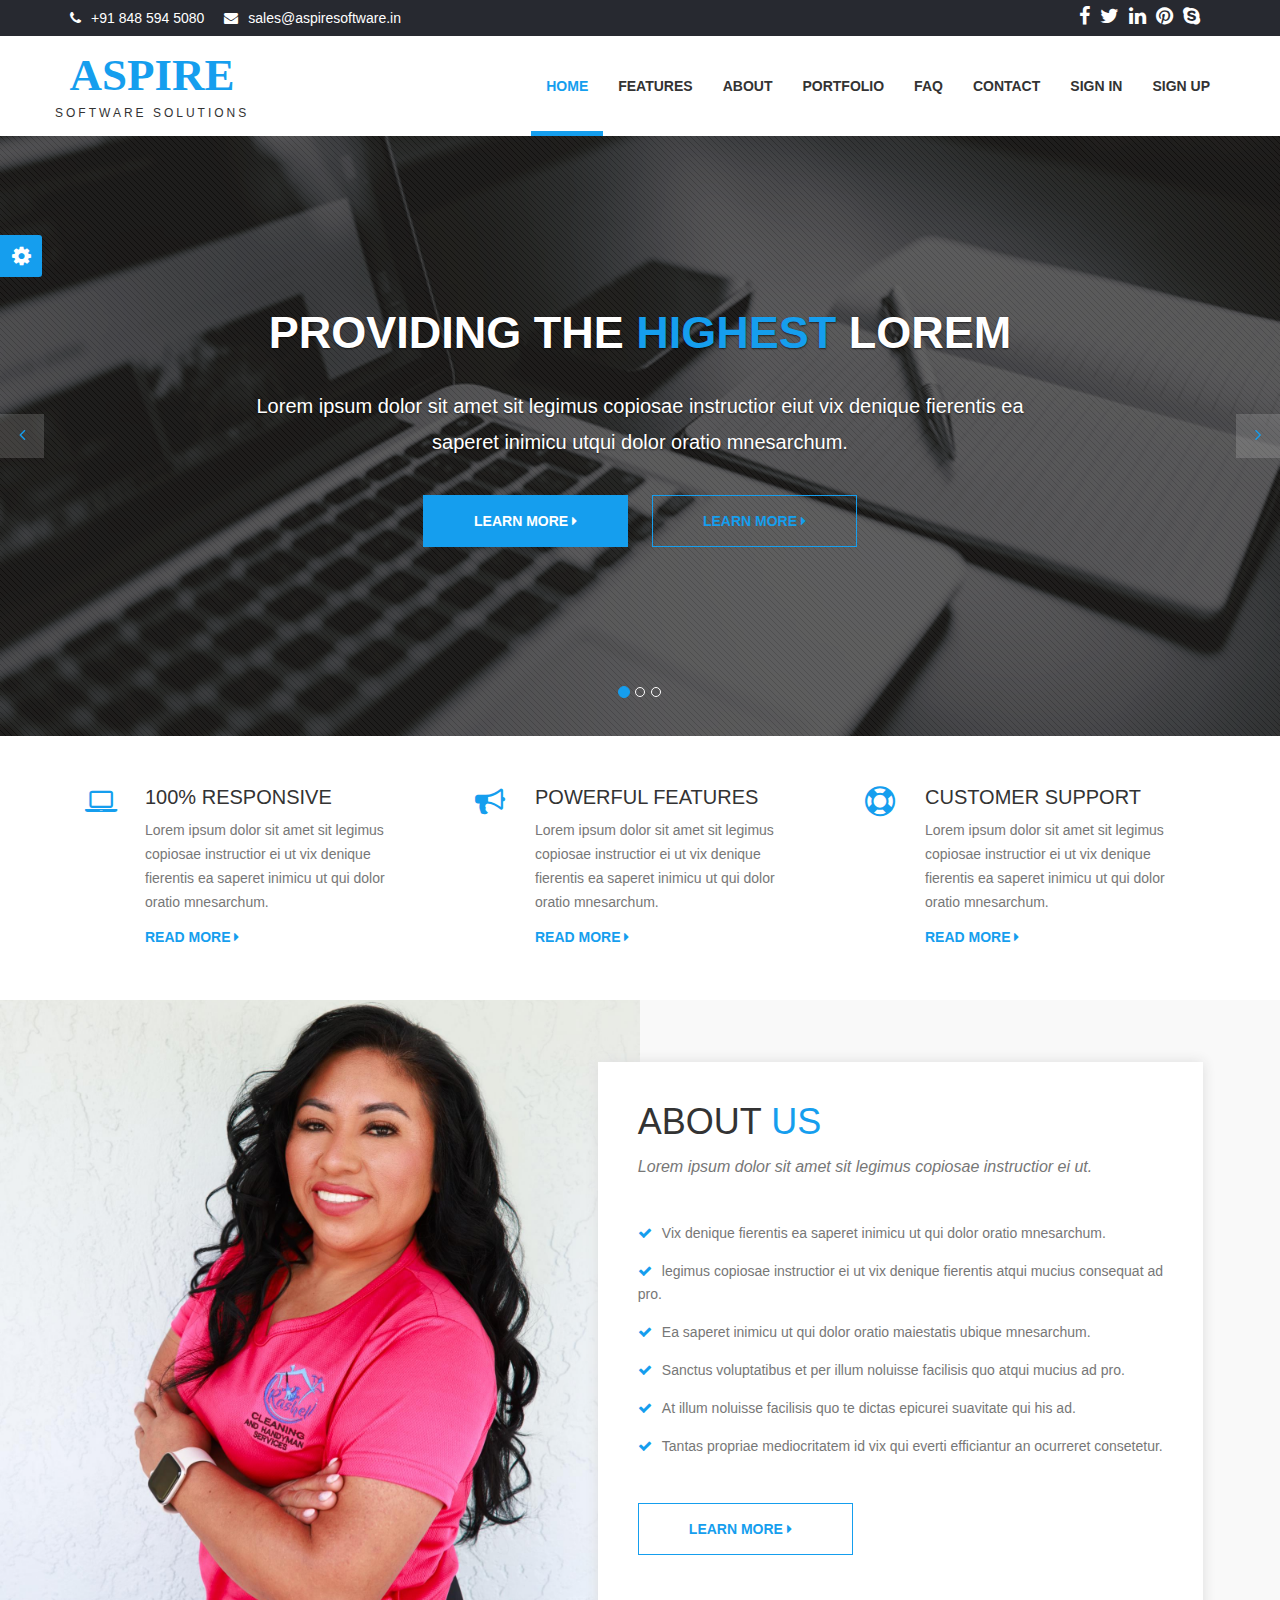
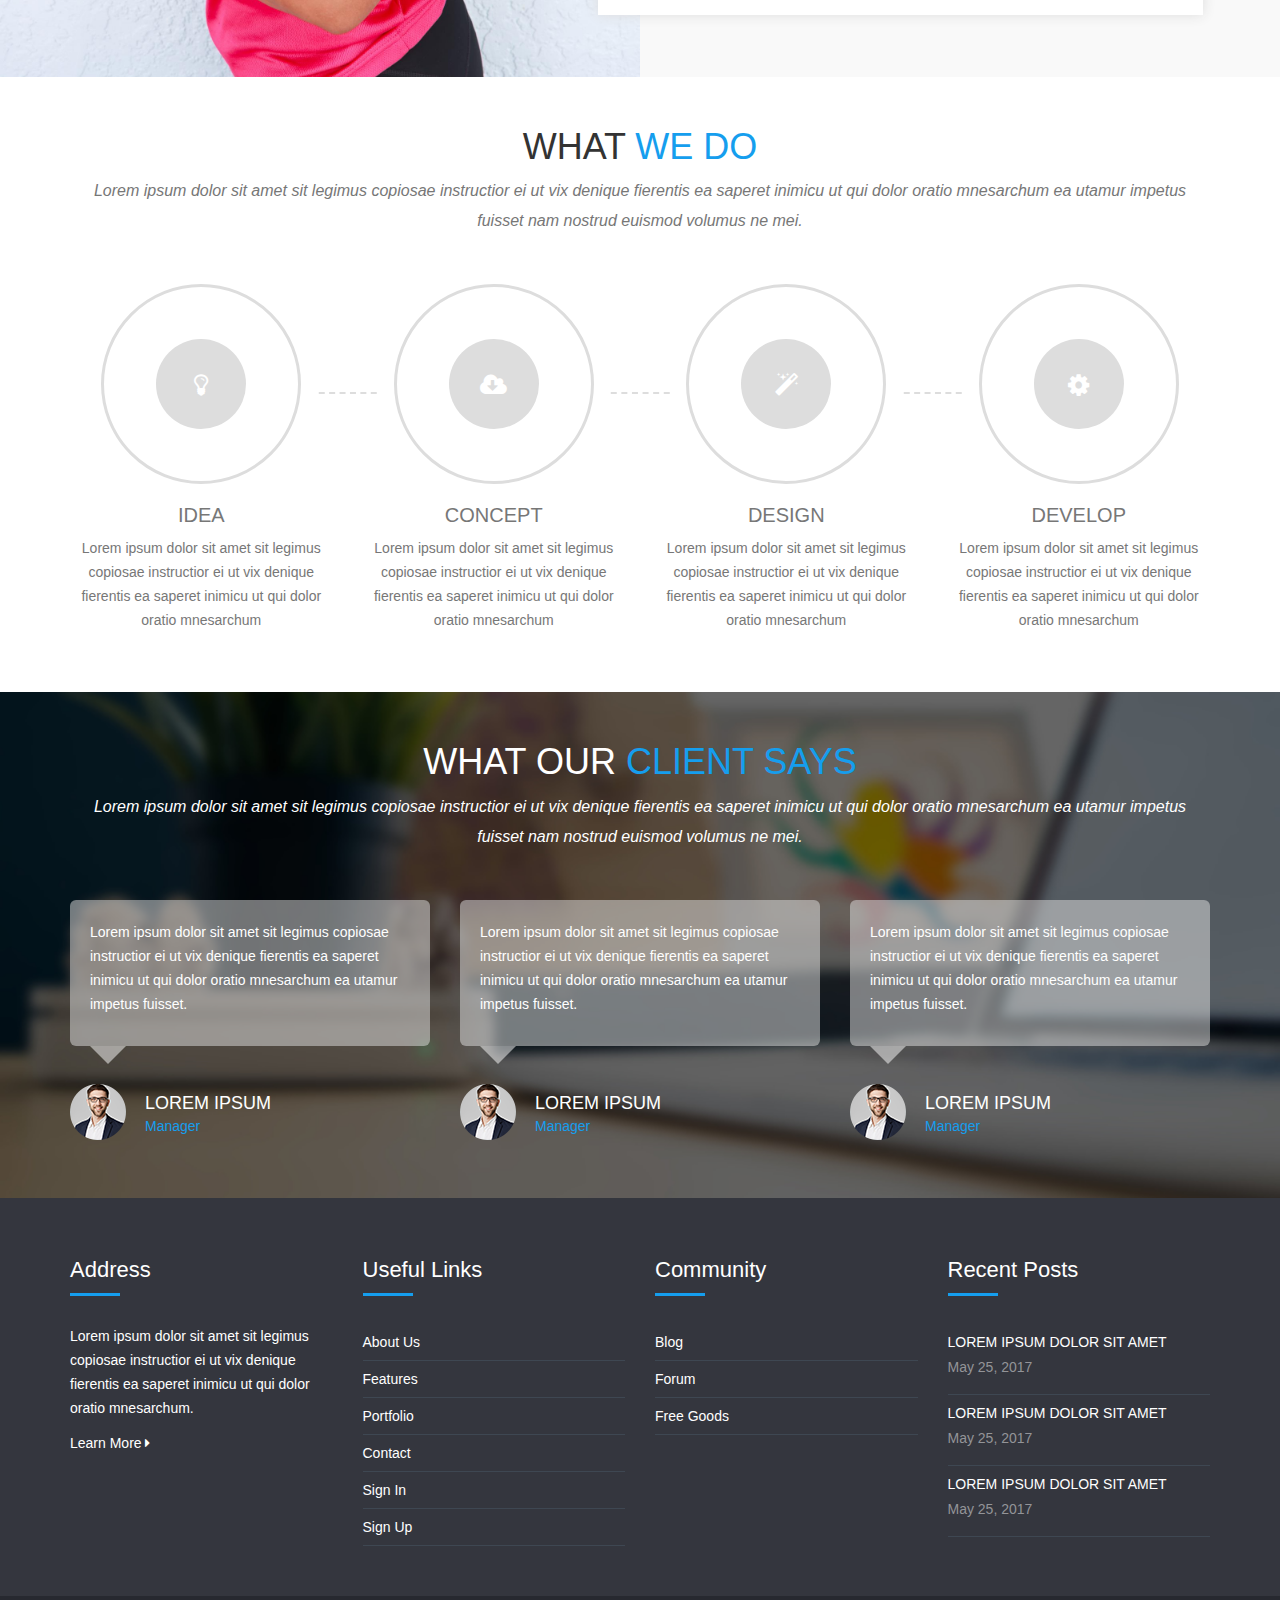
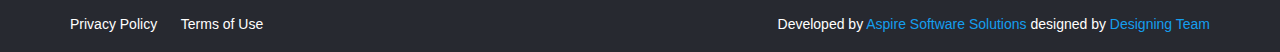
<file: index.html>
<!DOCTYPE html>
<html>

<head>
    <meta charset="utf-8">
    <meta http-equiv="X-UA-Compatible" content="IE=edge">
    <title>Home</title>
    <meta content="width=device-width, initial-scale=1, maximum-scale=1, user-scalable=no" name="viewport">
    <link rel="stylesheet" href="https://cdnjs.cloudflare.com/ajax/libs/font-awesome/4.5.0/css/font-awesome.min.css">
    <link rel="stylesheet" href="scss/main.css">
    <link rel="stylesheet" href="scss/skin.css">

    <script src="https://ajax.googleapis.com/ajax/libs/jquery/3.2.1/jquery.min.js"></script>
    <script src="http://netdna.bootstrapcdn.com/bootstrap/3.3.1/js/bootstrap.min.js"></script>
    <script src="./script/index.js"></script>
</head>

<body id="wrapper">

    <section id="top-header">
        <div class="container">
            <div class="row">
                <div class="col-md-7 col-sm-7 col-xs-7 top-header-links">
                    <ul class="contact_links">
                        <li><i class="fa fa-phone"></i><a href="#">+91 848 594 5080</a></li>
                        <li><i class="fa fa-envelope"></i><a href="#">sales@aspiresoftware.in</a></li>
                    </ul>
                </div>
                <div class="col-md-5 col-sm-5 col-xs-5 social">
                    <ul class="social_links">
                        <li><a href="#"><i class="fa fa-facebook"></i></a></li>
                        <li><a href="#"><i class="fa fa-twitter"></i></a></li>
                        <li><a href="#"><i class="fa fa-linkedin"></i></a></li>
                        <li><a href="#"><i class="fa fa-pinterest"></i></a></li>
                        <li><a href="#"><i class="fa fa-skype"></i></a></li>
                    </ul>
                </div>
            </div>
        </div>
        </div>

    </section>

    <header>
        <nav class="navbar navbar-inverse">
            <div class="container">
                <div class="row">
                    <div class="navbar-header">
                        <button type="button" class="navbar-toggle collapsed" data-toggle="collapse" data-target="#navbar" aria-expanded="false" aria-controls="navbar">
				<span class="sr-only">Toggle navigation</span>
				<span class="icon-bar"></span>
				<span class="icon-bar"></span>
				<span class="icon-bar"></span>
			  </button>
                        <a class="navbar-brand" href="#">
                            <h1>Aspire</h1><span>Software Solutions</span></a>
                    </div>
                    <div id="navbar" class="collapse navbar-collapse navbar-right">
                        <ul class="nav navbar-nav">
                            <li class="active"><a href="#">Home</a></li>
                            <li><a href="features.html">Features</a></li>
                            <li><a href="about.html">About</a></li>
                            <li><a href="portfolio.html">Portfolio</a></li>
                            <li><a href="faq.html">FAQ</a></li>
                            <li><a href="contact.html">Contact</a></li>
                            <li><a href="login.html">Sign In</a></li>
                            <li><a href="registration.html">Sign Up</a></li>
                        </ul>
                    </div>
                    <!--/.nav-collapse -->
                </div>
            </div>
        </nav>
    </header>
    <!--/.nav-ends -->

    <div id="myCarousel" class="carousel slide">
        <!-- Indicators -->
        <ol class="carousel-indicators">
            <li data-target="#myCarousel" data-slide-to="0" class="active"></li>
            <li data-target="#myCarousel" data-slide-to="1"></li>
            <li data-target="#myCarousel" data-slide-to="2"></li>
        </ol>

        <!-- Wrapper for slides -->
        <div class="carousel-inner">
            <div class="item active">
                <div class="fill" style="background-image:url('img/banner-slide-1.jpg');"></div>
                <div class="carousel-caption slide-up">
                    <h1 class="banner_heading">Providing The <span>Highest </span>Lorem</h1>
                    <p class="banner_txt">Lorem ipsum dolor sit amet sit legimus copiosae instructior eiut vix denique fierentis ea saperet inimicu utqui dolor oratio mnesarchum.</p>
                    <div class="slider_btn">
                        <button type="button" class="btn btn-default slide">Learn More <i class="fa fa-caret-right"></i></button>
                        <button type="button" class="btn btn-primary slide">Learn More <i class="fa fa-caret-right"></i></button>
                    </div>
                </div>
            </div>

            <div class="item">
                <div class="fill" style="background-image:url('img/banner-slide-2.jpg');"></div>
                <div class="carousel-caption slide-up">
                    <h1 class="banner_heading">Providing The <span>Highest </span>Lorem</h1>
                    <p class="banner_txt">Lorem ipsum dolor sit amet sit legimus copiosae instructior eiut vix denique fierentis ea saperet inimicu utqui dolor oratio mnesarchum.</p>
                    <div class="slider_btn">
                        <button type="button" class="btn btn-default slide">Learn More <i class="fa fa-caret-right"></i></button>
                        <button type="button" class="btn btn-primary slide">Learn More <i class="fa fa-caret-right"></i></button>
                    </div>
                </div>
            </div>

            <div class="item">
                <div class="fill" style="background-image:url('img/banner-slide-3.jpg');"></div>
                <div class="carousel-caption slide-up">
                    <h1 class="banner_heading">Providing The <span>Highest </span>Lorem</h1>
                    <p class="banner_txt">Lorem ipsum dolor sit amet sit legimus copiosae instructior eiut vix denique fierentis ea saperet inimicu utqui dolor oratio mnesarchum.</p>
                    <div class="slider_btn">
                        <button type="button" class="btn btn-default slide">Learn More <i class="fa fa-caret-right"></i></button>
                        <button type="button" class="btn btn-primary slide">Learn More <i class="fa fa-caret-right"></i></button>
                    </div>
                </div>
            </div>
        </div>

        <!-- Left and right controls -->

        <a class="left carousel-control" href="#myCarousel" role="button" data-slide="prev"> <i class="fa fa-angle-left" aria-hidden="true"></i>
            <span class="sr-only">Previous</span>
        </a>
        <a class="right carousel-control" href="#myCarousel" role="button" data-slide="next"> <i class="fa fa-angle-right" aria-hidden="true"></i>
            <span class="sr-only">Next</span>
        </a>

    </div>

    <section id="features">
        <div class="container">
            <div class="row">
                <div class="col-md-4 col-xs-12 block">
                    <div class="col-md-2 col-xs-2"><i class="fa fa-laptop feature_icon"></i></div>
                    <div class="col-md-10 col-xs-10">
                        <h4>100% Responsive</h4>
                        <p>Lorem ipsum dolor sit amet sit legimus copiosae instructior ei ut vix denique fierentis ea saperet inimicu ut qui dolor oratio mnesarchum.</p>
                        <a href="#" class="readmore">Read More <i class="fa fa-caret-right"></i></a>
                    </div>
                </div>
                <div class="col-md-4 col-xs-12 block">
                    <div class="col-md-2 col-xs-2"><i class="fa fa-bullhorn feature_icon"></i></div>
                    <div class="col-md-10 col-xs-10">
                        <h4>Powerful Features</h4>
                        <p>Lorem ipsum dolor sit amet sit legimus copiosae instructior ei ut vix denique fierentis ea saperet inimicu ut qui dolor oratio mnesarchum.</p>
                        <a href="#" class="readmore">Read More <i class="fa fa-caret-right"></i></a>
                    </div>
                </div>
                <div class="col-md-4 col-xs-12 block">
                    <div class="col-md-2 col-xs-2"><i class="fa fa-support feature_icon"></i></div>
                    <div class="col-md-10 col-xs-10">
                        <h4>Customer Support</h4>
                        <p>Lorem ipsum dolor sit amet sit legimus copiosae instructior ei ut vix denique fierentis ea saperet inimicu ut qui dolor oratio mnesarchum.</p>
                        <a href="#" class="readmore">Read More <i class="fa fa-caret-right"></i></a>
                    </div>
                </div>
            </div>
        </div>
    </section>


    <section id="about">
        <div class="image-holder col-lg-6 col-md-6 col-sm-6 col-xs-12 pull-left">
            <div class="background-imgholder">
                <img src="img/1.jpg" alt="about" class="img-responsive" style="display:none;" />
            </div>
        </div>

        <div class="container-fluid">

            <div class="col-md-7 col-md-offset-5 col-sm-8 col-sm-offset-2 col-xs-12 text-inner ">
                <div class="text-block">
                    <div class="section-heading">
                        <h1>ABOUT <span>US</span></h1>
                        <p class="subheading">Lorem ipsum dolor sit amet sit legimus copiosae instructior ei ut.</p>
                    </div>

                    <ul class="aboutul">
                        <li> <i class="fa fa-check"></i>Vix denique fierentis ea saperet inimicu ut qui dolor oratio mnesarchum.</li>
                        <li> <i class="fa fa-check"></i>legimus copiosae instructior ei ut vix denique fierentis atqui mucius consequat ad pro.</li>
                        <li> <i class="fa fa-check"></i>Ea saperet inimicu ut qui dolor oratio maiestatis ubique mnesarchum.</li>
                        <li> <i class="fa fa-check"></i>Sanctus voluptatibus et per illum noluisse facilisis quo atqui mucius ad pro.</li>
                        <li> <i class="fa fa-check"></i>At illum noluisse facilisis quo te dictas epicurei suavitate qui his ad.</li>
                        <li> <i class="fa fa-check"></i>Tantas propriae mediocritatem id vix qui everti efficiantur an ocurreret consetetur.</li>
                    </ul>

                    <button type="button" class="btn btn-primary slide">Learn More  <i class="fa fa-caret-right"></i> </button>


                </div>
            </div>
        </div>
    </section>


    <section id="process">
        <div class="container">
            <div class="section-heading text-center">
                <div class="col-md-12 col-xs-12">
                    <h1>What <span>We Do</span></h1>
                    <p class="subheading">Lorem ipsum dolor sit amet sit legimus copiosae instructior ei ut vix denique fierentis ea saperet inimicu ut qui dolor oratio mnesarchum ea utamur impetus fuisset nam nostrud euismod volumus ne mei.</p>
                </div>
            </div>

            <div class="row">
                <div class="col-md-3 col-sm-6 block process-block">
                    <div class="process-icon-holder">
                        <div class="process-border">
                            <span class="process-icon"><a href="#"><i class="fa fa-lightbulb-o feature_icon"></i></a></span></div>
                        <div class="clearfix"></div>
                    </div>

                    <div class="process-text-block">
                        <h4><a href="#">Idea</a></h4>
                        <p>Lorem ipsum dolor sit amet sit legimus copiosae instructior ei ut vix denique fierentis ea saperet inimicu ut qui dolor oratio mnesarchum</p>
                    </div>
                </div>
                <div class="col-md-3 col-sm-6 block process-block">
                    <div class="process-icon-holder">
                        <div class="process-border">
                            <span class="process-icon"><a href="#"><i class="fa fa-cloud-download feature_icon"></i></a></span></div>
                        <div class="clearfix"></div>
                    </div>

                    <div class="process-text-block">
                        <h4><a href="#">Concept</a></h4>
                        <p>Lorem ipsum dolor sit amet sit legimus copiosae instructior ei ut vix denique fierentis ea saperet inimicu ut qui dolor oratio mnesarchum</p>
                    </div>
                </div>
                <div class="col-md-3 col-sm-6 block process-block">
                    <div class="process-icon-holder">
                        <div class="process-border">
                            <span class="process-icon"><a href="#"><i class="fa fa-magic feature_icon"></i></a></span></div>
                        <div class="clearfix"></div>
                    </div>

                    <div class="process-text-block">
                        <h4><a href="#">Design</a></h4>
                        <p>Lorem ipsum dolor sit amet sit legimus copiosae instructior ei ut vix denique fierentis ea saperet inimicu ut qui dolor oratio mnesarchum</p>
                    </div>
                </div>
                <div class="col-md-3 col-sm-6 block process-block lastchild">
                    <div class="process-icon-holder">
                        <div class="process-border">
                            <span class="process-icon"><a href="#"><i class="fa fa-cog feature_icon"></i></a></span></div>
                        <div class="clearfix"></div>
                    </div>

                    <div class="process-text-block">
                        <h4><a href="#">Develop</a></h4>
                        <p>Lorem ipsum dolor sit amet sit legimus copiosae instructior ei ut vix denique fierentis ea saperet inimicu ut qui dolor oratio mnesarchum</p>
                    </div>
                </div>
            </div>

        </div>
    </section>


    <section id="testimonial">
        <div class="container">
            <div class="section-heading text-center">
                <div class="col-md-12 col-xs-12">
                    <h1>What Our <span>Client Says</span></h1>
                    <p class="subheading">Lorem ipsum dolor sit amet sit legimus copiosae instructior ei ut vix denique fierentis ea saperet inimicu ut qui dolor oratio mnesarchum ea utamur impetus fuisset nam nostrud euismod volumus ne mei.</p>
                </div>
            </div>

            <div class="row">
                <div class="col-md-4 col-sm-12 block ">
                    <div class="testimonial_box">
                        <p>Lorem ipsum dolor sit amet sit legimus copiosae instructior ei ut vix denique fierentis ea saperet inimicu ut qui dolor oratio mnesarchum ea utamur impetus fuisset. </p>
                    </div>
                    <div class="arrow-down"></div>
                    <div class="testimonial_user">
                        <div class="user-image"><img src="img/user1.png" alt="user" class="img-responsive" /></div>
                        <div class="user-info">
                            <h5>Lorem Ipsum</h5>
                            <p>Manager</p>
                        </div>
                    </div>
                </div>


                <div class="col-md-4 col-sm-12 block">
                    <div class="testimonial_box">
                        <p>Lorem ipsum dolor sit amet sit legimus copiosae instructior ei ut vix denique fierentis ea saperet inimicu ut qui dolor oratio mnesarchum ea utamur impetus fuisset. </p>
                    </div>
                    <div class="arrow-down"></div>
                    <div class="testimonial_user">
                        <div class="user-image"><img src="img/user1.png" alt="user" class="img-responsive" /></div>
                        <div class="user-info">
                            <h5>Lorem Ipsum</h5>
                            <p>Manager</p>
                        </div>
                    </div>
                </div>

                <div class="col-md-4 col-sm-12 block">
                    <div class="testimonial_box">
                        <p>Lorem ipsum dolor sit amet sit legimus copiosae instructior ei ut vix denique fierentis ea saperet inimicu ut qui dolor oratio mnesarchum ea utamur impetus fuisset. </p>
                    </div>
                    <div class="arrow-down"></div>
                    <div class="testimonial_user">
                        <div class="user-image"><img src="img/user1.png" alt="user" class="img-responsive" /></div>
                        <div class="user-info">
                            <h5>Lorem Ipsum</h5>
                            <p>Manager</p>
                        </div>
                    </div>
                </div>


            </div>
        </div>

    </section>





    <section id="footer">
        <div class="container">
            <div class="row">
                <div class="col-md-3 col-sm-3 col-xs-12 block">
                    <div class="footer-block">
                        <h4>Address</h4>
                        <hr/>
                        <p>Lorem ipsum dolor sit amet sit legimus copiosae instructior ei ut vix denique fierentis ea saperet inimicu ut qui dolor oratio mnesarchum.
                        </p>
                        <a href="#" class="learnmore">Learn More <i class="fa fa-caret-right"></i></a>
                    </div>
                </div>

                <div class="col-md-3 col-sm-3 col-xs-12 block">
                    <div class="footer-block">
                        <h4>Useful Links</h4>
                        <hr/>
                        <ul class="footer-links">
                            <li><a href="#">About Us</a></li>
                            <li><a href="#">Features</a></li>
                            <li><a href="#">Portfolio</a></li>
                            <li><a href="#">Contact</a></li>
                            <li><a href="#">Sign In</a></li>
                            <li><a href="#">Sign Up</a></li>
                        </ul>
                    </div>
                </div>

                <div class="col-md-3 col-sm-3 col-xs-12 block">
                    <div class="footer-block">
                        <h4>Community</h4>
                        <hr/>
                        <ul class="footer-links">
                            <li><a href="#">Blog</a></li>
                            <li><a href="#">Forum</a></li>
                            <li><a href="#">Free Goods</a></li>
                        </ul>
                    </div>
                </div>

                <div class="col-md-3 col-sm-3 col-xs-12 <block></block>">
                    <div class="footer-block">
                        <h4>Recent Posts</h4>
                        <hr/>
                        <ul class="footer-links">
                            <li>
                                <a href="#" class="post">Lorem ipsum dolor sit amet</a>
                                <p class="post-date">May 25, 2017</p>
                            </li>
                            <li>
                                <a href="#" class="post">Lorem ipsum dolor sit amet</a>
                                <p class="post-date">May 25, 2017</p>
                            </li>
                            <li>
                                <a href="#" class="post">Lorem ipsum dolor sit amet</a>
                                <p class="post-date">May 25, 2017</p>
                            </li>

                        </ul>
                    </div>
                </div>
            </div>
        </div>


    </section>

    <section id="bottom-footer">
        <div class="container">
            <div class="row">
                <div class="col-md-6 col-sm-6 col-xs-12 btm-footer-links">
                    <a href="#">Privacy Policy</a>
                    <a href="#">Terms of Use</a>
                </div>
                <div class="col-md-6 col-sm-6 col-xs-12 copyright">
                    Developed by <a href="#">Aspire Software Solutions</a> designed by <a href="#">Designing Team</a>
                </div>
            </div>
        </div>
    </section>

    <div id="panel">
        <div id="panel-admin">
            <div class="panel-admin-box">
                <div id="tootlbar_colors">
                    <button class="color" style="background-color:#1abac8;" onclick="mytheme(0)"></button>
                    <button class="color" style="background-color:#ff8a00;" onclick="mytheme(1)"> </button>
                    <button class="color" style="background-color:#b4de50;" onclick="mytheme(2)"> </button>
                    <button class="color" style="background-color:#e54e53;" onclick="mytheme(3)"> </button>
                    <button class="color" style="background-color:#1abc9c;" onclick="mytheme(4)"> </button>
                    <button class="color" style="background-color:#159eee;" onclick="mytheme(5)"> </button>
                </div>
            </div>

        </div>
        <a class="open" href="#"><span><i class="fa fa-gear fa-spin"></i></span></a>
    </div>

</html>
</file>
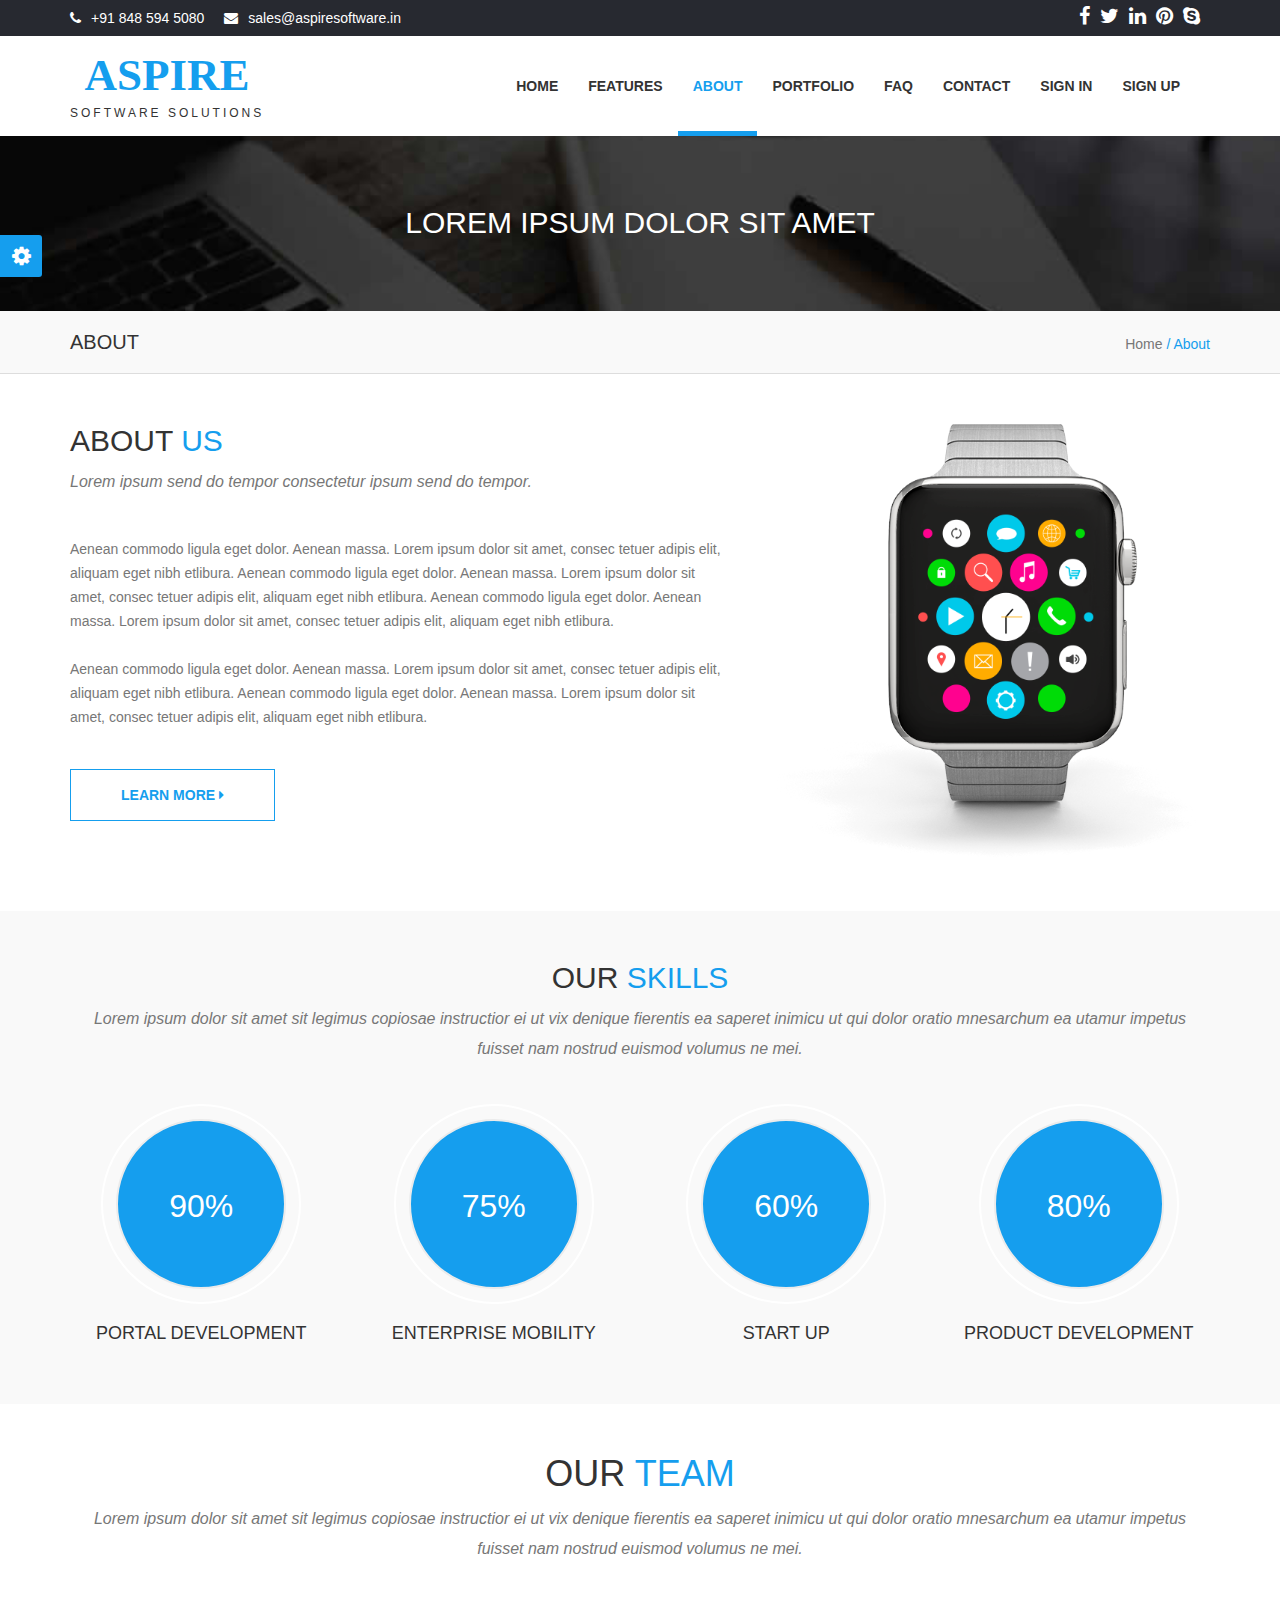
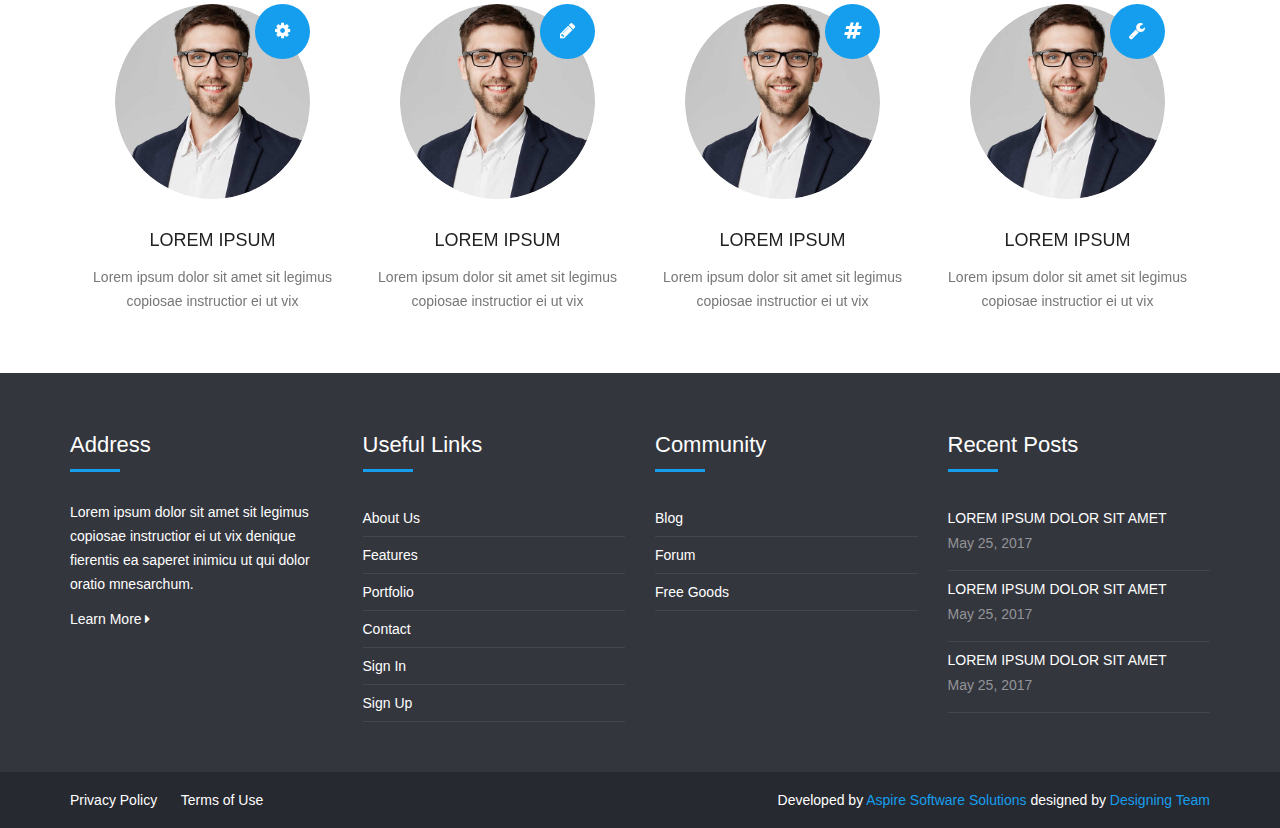
<file: about.html>
<!DOCTYPE html>
<html>

<head>
    <meta charset="utf-8">
    <meta http-equiv="X-UA-Compatible" content="IE=edge">
    <title>About</title>
    <meta content="width=device-width, initial-scale=1, maximum-scale=1, user-scalable=no" name="viewport">
    <link rel="stylesheet" href="https://cdnjs.cloudflare.com/ajax/libs/font-awesome/4.5.0/css/font-awesome.min.css">
    <link rel="stylesheet" href="scss/main.css">
    <link rel="stylesheet" href="scss/skin.css">

    <script src="https://ajax.googleapis.com/ajax/libs/jquery/3.2.1/jquery.min.js"></script>
    <script src="http://netdna.bootstrapcdn.com/bootstrap/3.3.1/js/bootstrap.min.js"></script>
    <script src="./script/index.js"></script>

</head>

<body id="wrapper">

    <section id="top-header">
        <div class="container">
            <div class="row">
                <div class="col-md-6 col-sm-6 col-xs-12 top-header-links">
                    <ul class="contact_links">
                        <li><i class="fa fa-phone"></i><a href="#">+91 848 594 5080</a></li>
                        <li><i class="fa fa-envelope"></i><a href="#">sales@aspiresoftware.in</a></li>
                    </ul>
                </div>
                <div class="col-md-6 col-sm-6 col-xs-12">
                    <ul class="social_links">
                        <li><a href="#"><i class="fa fa-facebook"></i></a></li>
                        <li><a href="#"><i class="fa fa-twitter"></i></a></li>
                        <li><a href="#"><i class="fa fa-linkedin"></i></a></li>
                        <li><a href="#"><i class="fa fa-pinterest"></i></a></li>
                        <li><a href="#"><i class="fa fa-skype"></i></a></li>
                    </ul>
                </div>
            </div>
        </div>
        </div>

    </section>

    <header>
        <nav class="navbar navbar-inverse">
            <div class="container">
                <div class="navbar-header">
                    <button type="button" class="navbar-toggle collapsed" data-toggle="collapse" data-target="#navbar" aria-expanded="false" aria-controls="navbar">
				<span class="sr-only">Toggle navigation</span>
				<span class="icon-bar"></span>
				<span class="icon-bar"></span>
				<span class="icon-bar"></span>
			  </button>
                    <a class="navbar-brand" href="#">
                        <h1>Aspire</h1><span>Software Solutions</span></a>
                </div>
                <div id="navbar" class="collapse navbar-collapse navbar-right">
                    <ul class="nav navbar-nav">
                        <li><a href="index.html">Home</a></li>
                        <li><a href="features.html">Features</a></li>
                        <li class="active"><a href="#about">About</a></li>
                        <li><a href="portfolio.html">Portfolio</a></li>
                        <li><a href="faq.html">FAQ</a></li>
                        <li><a href="contact.html">Contact</a></li>
                        <li><a href="login.html">Sign In</a></li>
                        <li><a href="registration.html">Sign Up</a></li>
                    </ul>
                </div>
                <!--/.nav-collapse -->
            </div>
        </nav>
        <!--/.nav-ends -->
    </header>
    <section id="top_banner">
        <div class="banner">
            <div class="inner text-center">
                <h2>Lorem ipsum dolor sit amet</h2>
            </div>
        </div>
        <div class="page_info">
            <div class="container">
                <div class="row">
                    <div class="col-md-8 col-sm-8 col-xs-6">
                        <h4>About</h4>
                    </div>
                    <div class="col-md-4 col-sm-4 col-xs-6" style="text-align:right;">Home<span class="sep"> 	/ </span><span class="current"> About</span></div>
                </div>
            </div>
        </div>

        </div>
    </section>


    <section id="about-page-section-3">
        <div class="container">
            <div class="row">
                <div class="col-xs-12 col-sm-6 col-md-6 col-lg-7 text-align">
                    <div class="section-heading">
                        <h2>About <span>Us</span></h2>
                        <p class="subheading">Lorem ipsum send do tempor consectetur ipsum send do tempor.</p>
                    </div>
                    <p>
                        Aenean commodo ligula eget dolor. Aenean massa. Lorem ipsum dolor sit amet, consec tetuer adipis elit, aliquam eget nibh etlibura. Aenean commodo ligula eget dolor. Aenean massa. Lorem ipsum dolor sit amet, consec tetuer adipis elit, aliquam eget nibh
                        etlibura. Aenean commodo ligula eget dolor. Aenean massa. Lorem ipsum dolor sit amet, consec tetuer adipis elit, aliquam eget nibh etlibura.

                        <br><br> Aenean commodo ligula eget dolor. Aenean massa. Lorem ipsum dolor sit amet, consec tetuer adipis elit, aliquam eget nibh etlibura. Aenean commodo ligula eget dolor. Aenean massa. Lorem ipsum dolor sit amet, consec tetuer
                        adipis elit, aliquam eget nibh etlibura.

                    </p>
                    <button type="button" class="btn btn-primary slide">Learn More <i class="fa fa-caret-right"></i></button>
                </div>
                <div class="col-xs-12 col-sm-6 col-md-6 col-lg-5">
                    <img height="" width="auto" src="img/iphone62.png" class="attachment-full img-responsive" alt="">
                </div>
            </div>
        </div>
    </section>



    <section id="skills">
        <div class="titlebar">
            <div class="container">
                <div class="row">
                    <div class="col-lg-12 xol-md-12 col-sm-12 col-xs-12">
                        <div class="section-heading text-center">
                            <h2>Our <span>Skills</span></h2>
                            <p class="subheading">Lorem ipsum dolor sit amet sit legimus copiosae instructior ei ut vix denique fierentis ea saperet inimicu ut qui dolor oratio mnesarchum ea utamur impetus fuisset nam nostrud euismod volumus ne mei.</p>
                        </div>



                        <div class="row">
                            <div class="col-md-3 col-sm-6 col-xs-6 block mybox">
                                <div class="progress color progress-bar-1">
                                    <span class="progress-left">
                    <span class="progress-bar"></span>
                                    </span>
                                    <span class="progress-right">
                    <span class="progress-bar"></span>
                                    </span>
                                    <div class="progress-value">90%</div>

                                </div>
                                <div class="progress-title">
                                    <h5>Portal Development</h5>
                                </div>
                            </div>

                            <div class="col-md-3 col-sm-6 col-xs-6 block mybox">
                                <div class="progress color progress-bar-2">
                                    <span class="progress-left">
                    <span class="progress-bar"></span>
                                    </span>
                                    <span class="progress-right">
                    <span class="progress-bar"></span>
                                    </span>
                                    <div class="progress-value">75%</div>
                                </div>
                                <div class="progress-title">
                                    <h5>Enterprise Mobility</h5>
                                </div>
                            </div>
                            <div class="col-md-3 col-sm-6 col-xs-6 block mybox">
                                <div class="progress color progress-bar-3">
                                    <span class="progress-left">
                    <span class="progress-bar"></span>
                                    </span>
                                    <span class="progress-right">
                    <span class="progress-bar"></span>
                                    </span>
                                    <div class="progress-value">60%</div>
                                </div>
                                <div class="progress-title">
                                    <h5>Start Up</h5>
                                </div>
                            </div>

                            <div class="col-md-3 col-sm-6 col-xs-6 block mybox">
                                <div class="progress color progress-bar-4">
                                    <span class="progress-left">
                    <span class="progress-bar"></span>
                                    </span>
                                    <span class="progress-right">
                    <span class="progress-bar"></span>
                                    </span>
                                    <div class="progress-value">80%</div>
                                </div>
                                <div class="progress-title">
                                    <h5>Product Development</h5>
                                </div>
                            </div>

                        </div>
                    </div>
                </div>
    </section>
    <section id="team-member">
        <div class="container">
            <div class="row">
                <div class="col-lg-12 xol-md-12 col-sm-12 col-xs-12">
                    <div class="section-heading text-center">
                        <h1>Our <span>Team</span></h1>
                        <p class="subheading">Lorem ipsum dolor sit amet sit legimus copiosae instructior ei ut vix denique fierentis ea saperet inimicu ut qui dolor oratio mnesarchum ea utamur impetus fuisset nam nostrud euismod volumus ne mei.</p>
                    </div>
                    <div class="wpb_column vc_column_container col-md-3 col-sm-6 col-xs-6 block mybox">
                        <div class="vc_column-inner">
                            <div class="wpb_wrapper">
                                <div class="our-team main-info-below-image">
                                    <div class="our-team-inner">
                                        <div class="our-team-image">
                                            <img src="img/team-4.jpg" />
                                            <div class="qodef-circle-animate"></div>
                                            <div class="our-team-position-icon">
                                                <span class="qodef-icon-shortcode circle">
        			<i class="qodef-icon-simple-line-icon qodef-icon-element fa fa-cog"></i>
            </span>
                                            </div>
                                            <h6 class="q_team_position">Developer</h6>
                                        </div>
                                        <div class="our-team-info">
                                            <div class="our-team-title-holder">
                                                <h5 class="our-team-name">Lorem Ipsum</h5>
                                            </div>
                                            <div class='our-team-text-inner'>
                                                <div class='our-team-description'>
                                                    <p>Lorem ipsum dolor sit amet sit legimus copiosae instructior ei ut vix</p>
                                                </div>
                                            </div>
                                        </div>
                                    </div>
                                </div>
                            </div>
                        </div>
                    </div>
                    <div class="wpb_column vc_column_container col-md-3 col-sm-6 col-xs-6 block mybox">
                        <div class="vc_column-inner">
                            <div class="wpb_wrapper">
                                <div class="our-team main-info-below-image">
                                    <div class="our-team-inner">
                                        <div class="our-team-image">
                                            <img src="img/team-4.jpg" />
                                            <div class="qodef-circle-animate"></div>
                                            <div class="our-team-position-icon">
                                                <span class="qodef-icon-shortcode circle">
        				<i class="qodef-icon-simple-line-icon fa fa-pencil qodef-icon-element"></i>
    					</span>
                                            </div>
                                            <h6 class="q_team_position">Graphic Designer</h6>
                                        </div>
                                        <div class="our-team-info">
                                            <div class="our-team-title-holder">
                                                <h5 class="our-team-name">Lorem Ipsum</h5>
                                            </div>
                                            <div class='our-team-text-inner'>
                                                <div class='our-team-description'>
                                                    <p>Lorem ipsum dolor sit amet sit legimus copiosae instructior ei ut vix</p>
                                                </div>
                                            </div>
                                        </div>
                                    </div>
                                </div>
                            </div>
                        </div>
                    </div>
                    <div class="wpb_column vc_column_container col-md-3 col-sm-6 col-xs-6 block mybox">
                        <div class="vc_column-inner ">
                            <div class="wpb_wrapper">
                                <div class="our-team main-info-below-image">
                                    <div class="our-team-inner">
                                        <div class="our-team-image">
                                            <img src="img/team-4.jpg" />
                                            <div class="qodef-circle-animate"></div>
                                            <div class="our-team-position-icon">
                                                <span class="qodef-icon-shortcode circle">        
        					<i class="qodef-icon-simple-line-icon fa fa-hashtag qodef-icon-element"></i>
            		</span>
                                            </div>
                                            <h6 class="q_team_position">Accountant</h6>
                                        </div>
                                        <div class="our-team-info">
                                            <div class="our-team-title-holder">
                                                <h5 class="our-team-name">Lorem Ipsum</h5>
                                            </div>
                                            <div class='our-team-text-inner'>
                                                <div class='our-team-description'>
                                                    <p>Lorem ipsum dolor sit amet sit legimus copiosae instructior ei ut vix</p>
                                                </div>
                                            </div>
                                        </div>
                                    </div>
                                </div>
                            </div>
                        </div>
                    </div>
                    <div class="wpb_column vc_column_container col-md-3 col-sm-6 col-xs-6 block mybox">
                        <div class="vc_column-inner ">
                            <div class="wpb_wrapper">
                                <div class="our-team main-info-below-image">
                                    <div class="our-team-inner">
                                        <div class="our-team-image">
                                            <img src="img/team-4.jpg" />
                                            <div class="qodef-circle-animate"></div>
                                            <div class="our-team-position-icon">
                                                <span class="qodef-icon-shortcode circle ">
						        <i class="qodef-icon-simple-line-icon fa fa-wrench qodef-icon-element" ></i>
			            </span>
                                            </div>
                                            <h6 class="q_team_position">Engineer</h6>
                                        </div>
                                        <div class="our-team-info">
                                            <div class="our-team-title-holder">
                                                <h5 class="our-team-name">Lorem Ipsum</h5>
                                            </div>
                                            <div class='our-team-text-inner'>
                                                <div class='our-team-description'>
                                                    <p>Lorem ipsum dolor sit amet sit legimus copiosae instructior ei ut vix</p>
                                                </div>
                                            </div>
                                        </div>
                                    </div>
                                </div>
                            </div>
                        </div>
                    </div>
                </div>
            </div>
        </div>
    </section>



    <section id="footer">
        <div class="container">
            <div class="row">
                <div class="col-md-3 col-sm-3 col-xs-12 block">
                    <div class="footer-block">
                        <h4>Address</h4>
                        <hr/>
                        <p>Lorem ipsum dolor sit amet sit legimus copiosae instructior ei ut vix denique fierentis ea saperet inimicu ut qui dolor oratio mnesarchum.
                        </p>
                        <a href="#" class="learnmore">Learn More <i class="fa fa-caret-right"></i></a>
                    </div>
                </div>

                <div class="col-md-3 col-sm-3 col-xs-12 block">
                    <div class="footer-block">
                        <h4>Useful Links</h4>
                        <hr/>
                        <ul class="footer-links">
                            <li><a href="#">About Us</a></li>
                            <li><a href="#">Features</a></li>
                            <li><a href="#">Portfolio</a></li>
                            <li><a href="#">Contact</a></li>
                            <li><a href="#">Sign In</a></li>
                            <li><a href="#">Sign Up</a></li>
                        </ul>
                    </div>
                </div>

                <div class="col-md-3 col-sm-3 col-xs-12 block">
                    <div class="footer-block">
                        <h4>Community</h4>
                        <hr/>
                        <ul class="footer-links">
                            <li><a href="#">Blog</a></li>
                            <li><a href="#">Forum</a></li>
                            <li><a href="#">Free Goods</a></li>
                        </ul>
                    </div>
                </div>

                <div class="col-md-3 col-sm-3 col-xs-12 <block></block>">
                    <div class="footer-block">
                        <h4>Recent Posts</h4>
                        <hr/>
                        <ul class="footer-links">
                            <li>
                                <a href="#" class="post">Lorem ipsum dolor sit amet</a>
                                <p class="post-date">May 25, 2017</p>
                            </li>
                            <li>
                                <a href="#" class="post">Lorem ipsum dolor sit amet</a>
                                <p class="post-date">May 25, 2017</p>
                            </li>
                            <li>
                                <a href="#" class="post">Lorem ipsum dolor sit amet</a>
                                <p class="post-date">May 25, 2017</p>
                            </li>

                        </ul>
                    </div>
                </div>
            </div>
        </div>


    </section>

    <section id="bottom-footer">
        <div class="container">
            <div class="row">
                <div class="col-md-6 col-sm-6 col-xs-12 btm-footer-links">
                    <a href="#">Privacy Policy</a>
                    <a href="#">Terms of Use</a>
                </div>
                <div class="col-md-6 col-sm-6 col-xs-12 copyright">
                    Developed by <a href="#">Aspire Software Solutions</a> designed by <a href="#">Designing Team</a>
                </div>
            </div>
        </div>
    </section>


    <div id="panel">
        <div id="panel-admin">
            <div class="panel-admin-box">
                <div id="tootlbar_colors">
                    <button class="color" style="background-color:#1abac8;" onclick="mytheme(0)"></button>
                    <button class="color" style="background-color:#ff8a00;" onclick="mytheme(1)"> </button>
                    <button class="color" style="background-color:#b4de50;" onclick="mytheme(2)"> </button>
                    <button class="color" style="background-color:#e54e53;" onclick="mytheme(3)"> </button>
                    <button class="color" style="background-color:#1abc9c;" onclick="mytheme(4)"> </button>
                    <button class="color" style="background-color:#159eee;" onclick="mytheme(5)"> </button>
                </div>
            </div>

        </div>
        <a class="open" href="#"><span><i class="fa fa-gear fa-spin"></i></span></a>
    </div>


</body>

</html>
</file>
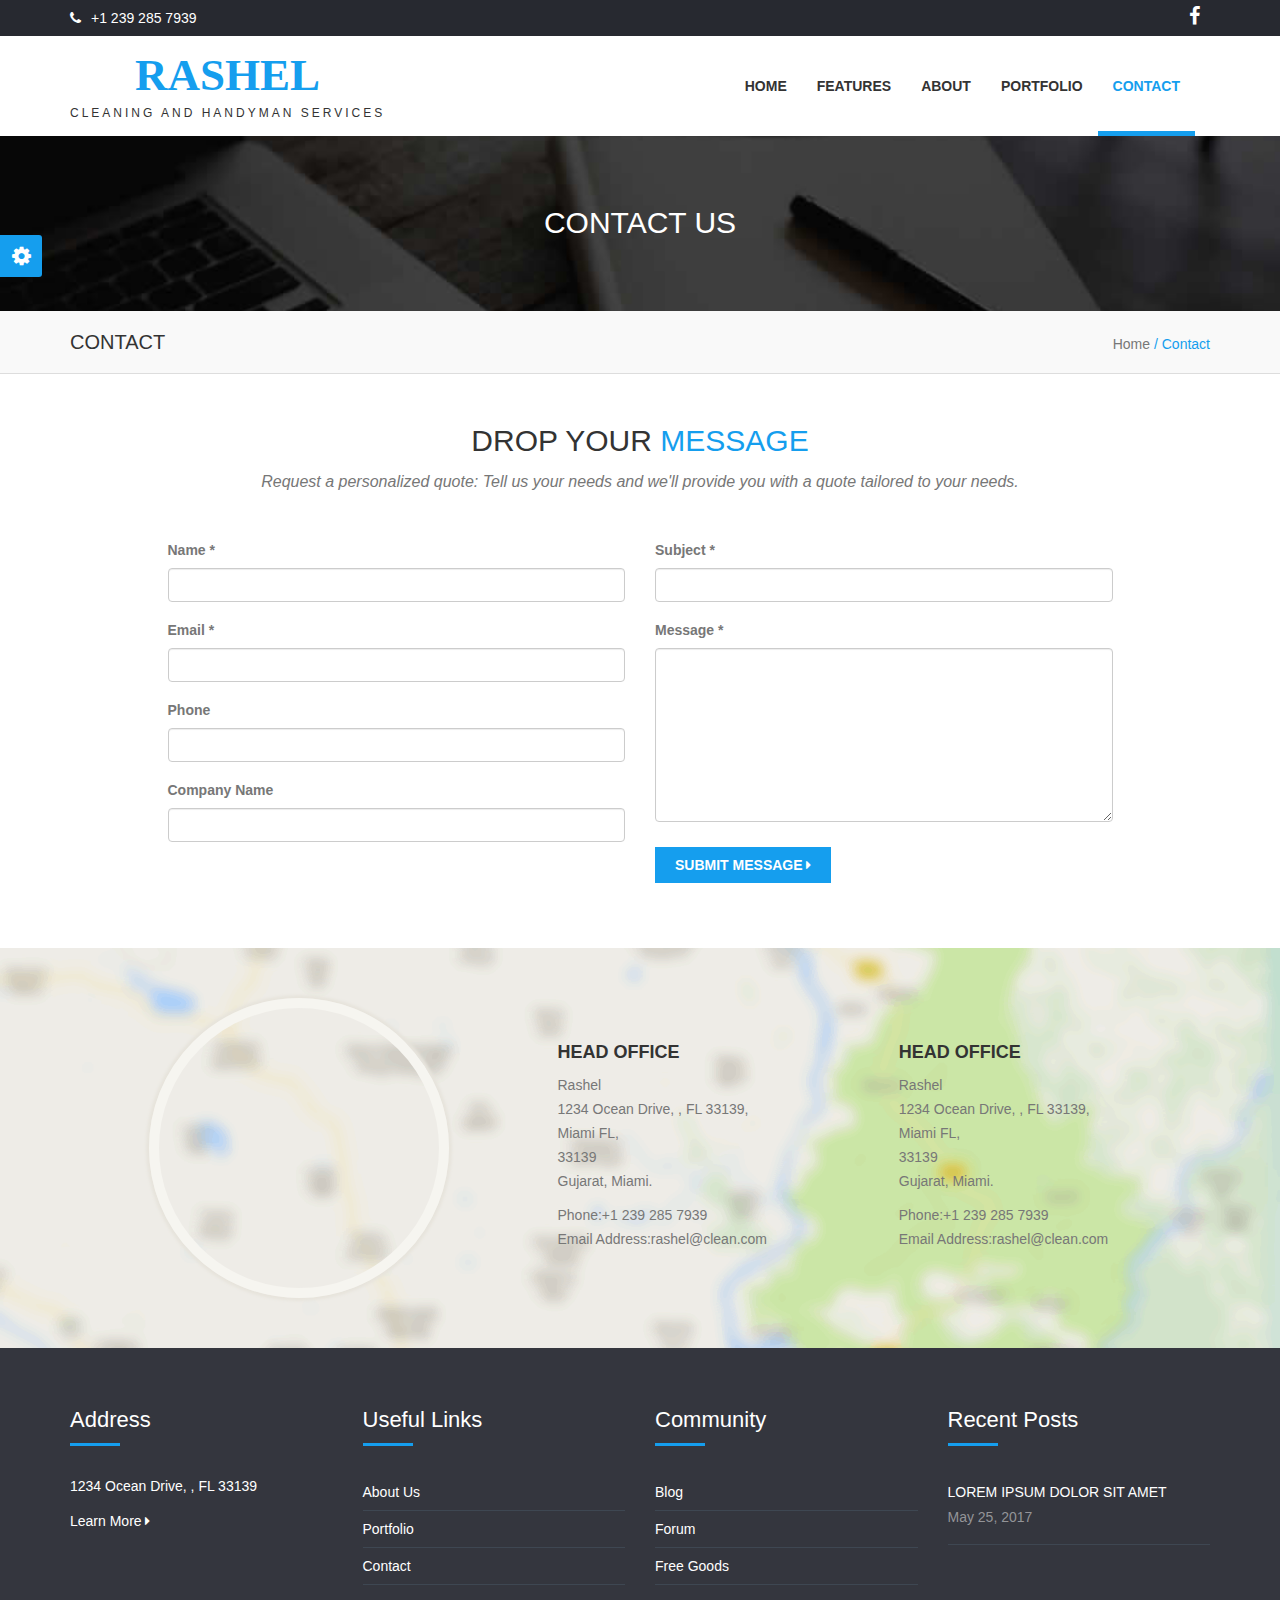
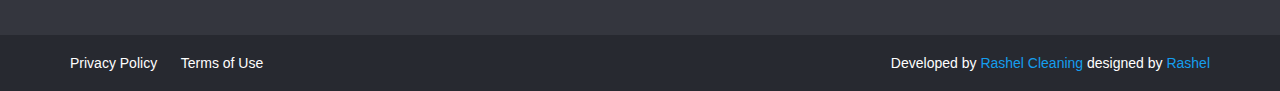
<file: contact.html>
<!DOCTYPE html>
<html>

<head>
    <meta charset="utf-8">
    <meta http-equiv="X-UA-Compatible" content="IE=edge">
    <title>Contact</title>
    <meta content="width=device-width, initial-scale=1, maximum-scale=1, user-scalable=no" name="viewport">
    <link rel="stylesheet" href="https://cdnjs.cloudflare.com/ajax/libs/font-awesome/4.5.0/css/font-awesome.min.css">
    <link rel="stylesheet" href="scss/main.css">
    <link rel="stylesheet" href="scss/skin.css">

    <script src="https://ajax.googleapis.com/ajax/libs/jquery/3.2.1/jquery.min.js"></script>
    <script src="http://netdna.bootstrapcdn.com/bootstrap/3.3.1/js/bootstrap.min.js"></script>
    <script src="./script/index.js"></script>
</head>

<body id="wrapper">

    <section id="top-header">
        <div class="container">
            <div class="row">
                <div class="col-md-6 col-sm-6 col-xs-12 top-header-links">
                    <ul class="contact_links">
                        <li><i class="fa fa-phone"></i><a href="#">+1 239 285 7939</a></li>
                        <!--<li><i class="fa fa-envelope"></i><a href="#">sales@aspiresoftware.in</a></li>-->
                    </ul>
                </div>
                <div class="col-md-6 col-sm-6 col-xs-12">
                    <ul class="social_links">
                        <li><a href="#"><i class="fa fa-facebook"></i></a></li>
                        <!--<li><a href="#"><i class="fa fa-twitter"></i></a></li>-->
                        <!--<li><a href="#"><i class="fa fa-linkedin"></i></a></li>-->
                        <!--<li><a href="#"><i class="fa fa-pinterest"></i></a></li>-->
                        <!--<li><a href="#"><i class="fa fa-skype"></i></a></li>-->
                    </ul>
                </div>
            </div>
        </div>
        </div>

    </section>

    <header>
        <nav class="navbar navbar-inverse">
            <div class="container">
                <div class="navbar-header">
                    <button type="button" class="navbar-toggle collapsed" data-toggle="collapse" data-target="#navbar" aria-expanded="false" aria-controls="navbar">
				<span class="sr-only">Toggle navigation</span>
				<span class="icon-bar"></span>
				<span class="icon-bar"></span>
				<span class="icon-bar"></span>
			  </button>
                    <a class="navbar-brand" href="#">
                        <h1>Rashel</h1><span>Cleaning and handyman services</span></a>
                    </div>
                <div id="navbar" class="collapse navbar-collapse navbar-right">
                    <ul class="nav navbar-nav">
                        <li><a href="index.html">Home</a></li>
                        <li><a href="features.html">Features</a></li>
                        <li><a href="about.html">About</a></li>
                        <li><a href="portfolio.html">Portfolio</a></li>
                        <li class="active"><a href="#contact">Contact</a></li>

                    </ul>
                </div>
                <!--/.nav-collapse -->
            </div>
        </nav>
        <!--/.nav-ends -->
    </header>
    <section id="top_banner">
        <div class="banner">
            <div class="inner text-center">
                <h2>contact us</h2>
            </div>
        </div>
        <div class="page_info">
            <div class="container">
                <div class="row">
                    <div class="col-md-8 col-sm-8 col-xs-6">
                        <h4>Contact</h4>
                    </div>
                    <div class="col-md-4 col-sm-4 col-xs-6" style="text-align:right;">Home<span class="sep"> / </span><span class="current">Contact</span></div>
                </div>
            </div>
        </div>

        </div>
    </section>
    <section id="contact-page">
        <div class="container">
            <div class="section-heading text-center">
                <h2>Drop your <span>Message</span></h2>
                <p class="subheading">Request a personalized quote: Tell us your needs and we'll provide you with a quote tailored to your needs.</p>
            </div>
            <div class="row contact-wrap">
                <div class="status alert alert-success" style="display: none"></div>
                <form id="main-contact-form" class="contact-form" name="contact-form" method="post" action="sendemail.php">
                    <div class="col-sm-5 col-sm-offset-1">
                        <div class="form-group">
                            <label>Name *</label>
                            <input type="text" name="name" class="form-control" required="required">
                        </div>
                        <div class="form-group">
                            <label>Email *</label>
                            <input type="email" name="email" class="form-control" required="required">
                        </div>
                        <div class="form-group">
                            <label>Phone</label>
                            <input type="number" class="form-control">
                        </div>
                        <div class="form-group">
                            <label>Company Name</label>
                            <input type="text" class="form-control">
                        </div>
                    </div>
                    <div class="col-sm-5">
                        <div class="form-group">
                            <label>Subject *</label>
                            <input type="text" name="subject" class="form-control" required="required">
                        </div>
                        <div class="form-group">
                            <label>Message *</label>
                            <textarea name="message" id="message" required="required" class="form-control" rows="8"></textarea>
                        </div>
                        <div class="form-group">
                            <button type="submit" name="submit" class="btn btn-default submit-button">Submit Message <i class="fa fa-caret-right"></i></button>
                        </div>
                    </div>
                </form>
            </div>
        </div>
    </section>
    <section id="contact">
        <div class="overlay">
            <div class="gmap-area">
                <div class="container">
                    <div class="row">
                        <div class="col-sm-5">
                            <div class="gmap">
                                <iframe frameborder="0" scrolling="no" marginheight="0" marginwidth="0" src="https://maps.google.com/maps?f=q&amp;source=s_q&amp;hl=en&amp;geocode=&amp;q=JoomShaper,+Dhaka,+Dhaka+Division,+Bangladesh&amp;aq=0&amp;oq=joomshaper&amp;sll=37.0625,-95.677068&amp;sspn=42.766543,80.332031&amp;ie=UTF8&amp;hq=JoomShaper,&amp;hnear=Dhaka,+Dhaka+Division,+Bangladesh&amp;ll=23.73854,90.385504&amp;spn=0.001515,0.002452&amp;t=m&amp;z=14&amp;iwloc=A&amp;cid=1073661719450182870&amp;output=embed"></iframe>
                            </div>
                        </div>
                        <div class="col-sm-7 map-content">
                            <ul class="row">
                                <li class="col-sm-6">
                                    <address>
									<h5>Head Office</h5>
									<p>Rashel <br>
									1234 Ocean Drive, , FL 33139,<br>
									Miami FL,<br> 
									33139<br>
									Gujarat, Miami. </p>
										<p>Phone:+1 239 285 7939 <br>
									Email Address:rashel@clean.com</p>
								</address>

                                </li>
                                <li class="col-sm-6">
                                    <address>
                                        <h5>Head Office</h5>
                                        <p>Rashel <br>
                                        1234 Ocean Drive, , FL 33139,<br>
                                        Miami FL,<br> 
                                        33139<br>
                                        Gujarat, Miami. </p>
                                            <p>Phone:+1 239 285 7939 <br>
                                        Email Address:rashel@clean.com</p>
                                    </address>

                                </li>
                            </ul>
                        </div>
                    </div>
                </div>
            </div>
        </div>
    </section>
    <section id="footer">
        <div class="container">
            <div class="row">
                <div class="col-md-3 col-sm-3 col-xs-12 block">
                    <div class="footer-block">
                        <h4>Address</h4>
                        <hr/>
                        <p> 1234 Ocean Drive, , FL 33139
                        </p>
                        <a href="#" class="learnmore">Learn More <i class="fa fa-caret-right"></i></a>
                    </div>
                </div>

                <div class="col-md-3 col-sm-3 col-xs-12 block">
                    <div class="footer-block">
                        <h4>Useful Links</h4>
                        <hr/>
                        <ul class="footer-links">
                            <li><a href="#">About Us</a></li>
                            <li><a href="#">Portfolio</a></li>
                            <li><a href="#">Contact</a></li>
                        </ul>
                    </div>
                </div>

                <div class="col-md-3 col-sm-3 col-xs-12 block">
                    <div class="footer-block">
                        <h4>Community</h4>
                        <hr/>
                        <ul class="footer-links">
                            <li><a href="#">Blog</a></li>
                            <li><a href="#">Forum</a></li>
                            <li><a href="#">Free Goods</a></li>
                        </ul>
                    </div>
                </div>

                <div class="col-md-3 col-sm-3 col-xs-12 <block></block>">
                    <div class="footer-block">
                        <h4>Recent Posts</h4>
                        <hr/>
                        <ul class="footer-links">
                            <li>
                                <a href="#" class="post">Lorem ipsum dolor sit amet</a>
                                <p class="post-date">May 25, 2017</p>
                            </li>
                        </ul>
                    </div>
                </div>
            </div>
        </div>


    </section>

    <section id="bottom-footer">
        <div class="container">
            <div class="row">
                <div class="col-md-6 col-sm-6 col-xs-12 btm-footer-links">
                    <a href="#">Privacy Policy</a>
                    <a href="#">Terms of Use</a>
                </div>
                <div class="col-md-6 col-sm-6 col-xs-12 copyright">
                    Developed by <a href="#">Rashel Cleaning</a> designed by <a href="#">Rashel</a>
                </div>
            </div>
        </div>
    </section>


    <div id="panel">
        <div id="panel-admin">
            <div class="panel-admin-box">
                <div id="tootlbar_colors">
                    <button class="color" style="background-color:#1abac8;" onclick="mytheme(0)"></button>
                    <button class="color" style="background-color:#ff8a00;" onclick="mytheme(1)"> </button>
                    <button class="color" style="background-color:#b4de50;" onclick="mytheme(2)"> </button>
                    <button class="color" style="background-color:#e54e53;" onclick="mytheme(3)"> </button>
                    <button class="color" style="background-color:#1abc9c;" onclick="mytheme(4)"> </button>
                    <button class="color" style="background-color:#159eee;" onclick="mytheme(5)"> </button>
                </div>
            </div>

        </div>
        <a class="open" href="#"><span><i class="fa fa-gear fa-spin"></i></span></a>
    </div>
</body>

</html>
</file>
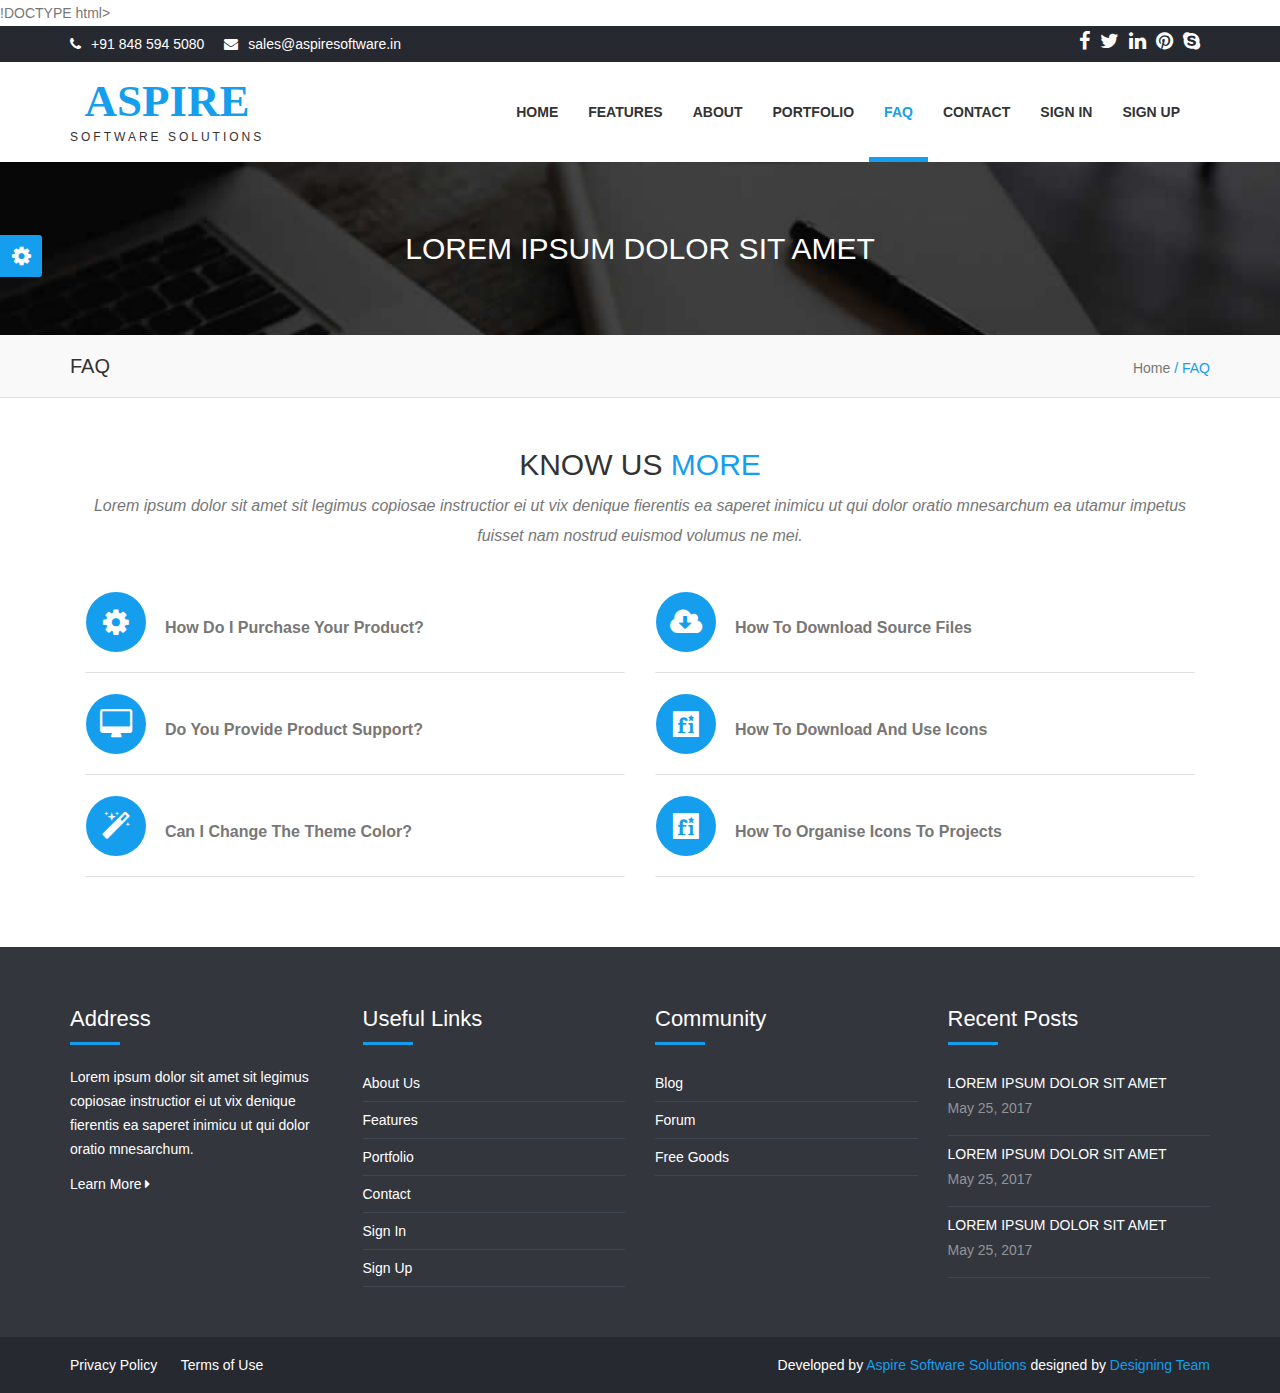
<file: faq.html>
!DOCTYPE html>
<html>

<head>
    <meta charset="utf-8">
    <meta http-equiv="X-UA-Compatible" content="IE=edge">
    <title>FAQ</title>
    <meta content="width=device-width, initial-scale=1, maximum-scale=1, user-scalable=no" name="viewport">
    <link rel="stylesheet" href="https://cdnjs.cloudflare.com/ajax/libs/font-awesome/4.5.0/css/font-awesome.min.css">
    <link rel="stylesheet" href="scss/main.css">
    <link rel="stylesheet" href="scss/skin.css">

    <script src="https://ajax.googleapis.com/ajax/libs/jquery/3.2.1/jquery.min.js"></script>
    <script src="http://netdna.bootstrapcdn.com/bootstrap/3.3.1/js/bootstrap.min.js"></script>
    <script src="./script/index.js"></script>


</head>

<body id="wrapper">

    <section id="top-header">
        <div class="container">
            <div class="row">
                <div class="col-md-6 col-sm-6 col-xs-12 top-header-links">
                    <ul class="contact_links">
                        <li><i class="fa fa-phone"></i><a href="#">+91 848 594 5080</a></li>
                        <li><i class="fa fa-envelope"></i><a href="#">sales@aspiresoftware.in</a></li>
                    </ul>
                </div>
                <div class="col-md-6 col-sm-6 col-xs-12">
                    <ul class="social_links">
                        <li><a href="#"><i class="fa fa-facebook"></i></a></li>
                        <li><a href="#"><i class="fa fa-twitter"></i></a></li>
                        <li><a href="#"><i class="fa fa-linkedin"></i></a></li>
                        <li><a href="#"><i class="fa fa-pinterest"></i></a></li>
                        <li><a href="#"><i class="fa fa-skype"></i></a></li>
                    </ul>
                </div>
            </div>
        </div>
        </div>

    </section>

    <header>
        <nav class="navbar navbar-inverse">
            <div class="container">
                <div class="navbar-header">
                    <button type="button" class="navbar-toggle collapsed" data-toggle="collapse" data-target="#navbar" aria-expanded="false" aria-controls="navbar">
				<span class="sr-only">Toggle navigation</span>
				<span class="icon-bar"></span>
				<span class="icon-bar"></span>
				<span class="icon-bar"></span>
			  </button>
                    <a class="navbar-brand" href="#">
                        <h1>Aspire</h1><span>Software Solutions</span></a>
                </div>
                <div id="navbar" class="collapse navbar-collapse navbar-right">
                    <ul class="nav navbar-nav">
                        <li><a href="index.html">Home</a></li>
                        <li><a href="features.html">Features</a></li>
                        <li><a href="#about">About</a></li>
                        <li><a href="portfolio.html">Portfolio</a></li>
                        <li class="active"><a href="faq.html">FAQ</a></li>
                        <li><a href="contact.html">Contact</a></li>
                        <li><a href="login.html">Sign In</a></li>
                        <li><a href="registration.html">Sign Up</a></li>
                    </ul>
                </div>
                <!--/.nav-collapse -->
            </div>
        </nav>
        <!--/.nav-ends -->
    </header>

    <section id="top_banner">
        <div class="banner">
            <div class="inner text-center">
                <h2>Lorem ipsum dolor sit amet</h2>
            </div>
        </div>
        <div class="page_info">
            <div class="container">
                <div class="row">
                    <div class="col-md-8 col-sm-8 col-xs-6">
                        <h4>FAQ</h4>
                    </div>
                    <div class="col-md-4 col-sm-4 col-xs-6" style="text-align:right;">Home<span class="sep"> 	/ </span><span class="current"> FAQ</span></div>
                </div>
            </div>
        </div>

        </div>
    </section>


    <section id="faq">
        <div class="titlebar">
            <div class="container">
                <div class="row">
                    <div class="section-heading text-center">
                        <div class="col-md-12 col-xs-12">
                            <h2>Know Us <span>More</span></h2>
                            <p class="subheading">Lorem ipsum dolor sit amet sit legimus copiosae instructior ei ut vix denique fierentis ea saperet inimicu ut qui dolor oratio mnesarchum ea utamur impetus fuisset nam nostrud euismod volumus ne mei.</p>
                        </div>
                    </div>
                </div>



                <div class="col-xs-12 col-sm-12 col-md-6 col-lg-6">
                    <div class="rich-accordian">
                        <div class="panel-group" id="accordion" role="tablist" aria-multiselectable="true">

                            <div class="panel panel-default">
                                <div class="panel-heading" role="tab" id="headingOne">
                                    <h4 class="panel-title">
                                        <div class="icon-circle"> <i class="fa fa-cog"></i></div>
                                        <a role="button" data-toggle="collapse" data-parent="#accordion" href="#collapseOne" aria-expanded="true" aria-controls="collapseOne">
                                    How do I purchase your product?
                                    </a>
                                    </h4>
                                </div>
                                <div id="collapseOne" class="panel-collapse collapse" role="tabpanel" aria-labelledby="headingOne">
                                    <div class="panel-body">
                                        Lorem ipsum dolor sit amet, sed in nostro latine, eu option appetere mediocritatem duo. Pro duis magna perpetua ea. Dicant epicurei gubergren eos ne, ad suas ornatus graecis nam, pri quot liber ignota no. Usu et erat propriae invenire, blandit voluptua
                                        vim at, iuvaret albucius cu ius. Te integre diceret praesent eos, impetus legimus te vim. Ne mollis veritus est.
                                    </div>
                                </div>
                            </div>

                            <div class="panel panel-default">
                                <div class="panel-heading" role="tab" id="headingTwo">
                                    <h4 class="panel-title">
                                        <div class="icon-circle"> <i class="fa fa-desktop"></i></div>
                                        <a class="collapsed" role="button" data-toggle="collapse" data-parent="#accordion" href="#collapseTwo" aria-expanded="false" aria-controls="collapseTwo">
                                     Do you provide product support?
                                    </a>
                                    </h4>
                                </div>
                                <div id="collapseTwo" class="panel-collapse collapse" role="tabpanel" aria-labelledby="headingTwo">
                                    <div class="panel-body">
                                        Anim pariatur cliche reprehenderit, enim eiusmod high life accusamus terry richardson ad squid. 3 wolf moon officia aute
                                    </div>
                                </div>
                            </div>

                            <div class="panel panel-default">
                                <div class="panel-heading" role="tab" id="headingThree">
                                    <h4 class="panel-title">
                                        <div class="icon-circle"> <i class="fa fa-magic"></i></div>
                                        <a class="collapsed" role="button" data-toggle="collapse" data-parent="#accordion" href="#collapseThree" aria-expanded="false" aria-controls="collapseThree">
                                     Can I change the theme color?
                                    </a>
                                    </h4>
                                </div>
                                <div id="collapseThree" class="panel-collapse collapse" role="tabpanel" aria-labelledby="headingThree">
                                    <div class="panel-body">
                                        Anim pariatur cliche reprehenderit, enim eiusmod high life accusamus terry richardson ad squid. 3 wolf moon officia aute
                                    </div>
                                </div>
                            </div>
                        </div>
                    </div>
                </div>


                <div class="col-xs-12 col-sm-12 col-md-6 col-lg-6">
                    <div class="rich-accordian">
                        <div class="panel-group" id="accordion" role="tablist" aria-multiselectable="true">

                            <div class="panel panel-default">
                                <div class="panel-heading" role="tab" id="headingfour">
                                    <h4 class="panel-title">
                                        <div class="icon-circle"> <i class="fa fa-cloud-download"></i></div>
                                        <a role="button" data-toggle="collapse" data-parent="#accordion" href="#collapsefour" aria-expanded="true" aria-controls="collapsefour">
                                   How to download source files
                                    </a>
                                    </h4>
                                </div>
                                <div id="collapsefour" class="panel-collapse collapse" role="tabpanel" aria-labelledby="headingfour">
                                    <div class="panel-body">
                                        Lorem ipsum dolor sit amet, sed in nostro latine, eu option appetere mediocritatem duo. Pro duis magna perpetua ea. Dicant epicurei gubergren eos ne, ad suas ornatus graecis nam, pri quot liber ignota no. Usu et erat propriae invenire, blandit voluptua
                                        vim at, iuvaret albucius cu ius. Te integre diceret praesent eos, impetus legimus te vim. Ne mollis veritus est.
                                    </div>
                                </div>
                            </div>

                            <div class="panel panel-default">
                                <div class="panel-heading" role="tab" id="headingfive">
                                    <h4 class="panel-title">
                                        <div class="icon-circle"> <i class="fa fa-fonticons"></i></div>
                                        <a class="collapsed" role="button" data-toggle="collapse" data-parent="#accordion" href="#collapsefive" aria-expanded="false" aria-controls="collapsefive">
                                    How to download and use icons
                                    </a>
                                    </h4>
                                </div>
                                <div id="collapsefive" class="panel-collapse collapse" role="tabpanel" aria-labelledby="headingfive">
                                    <div class="panel-body">
                                        Anim pariatur cliche reprehenderit, enim eiusmod high life accusamus terry richardson ad squid. 3 wolf moon officia aute
                                    </div>
                                </div>
                            </div>

                            <div class="panel panel-default">
                                <div class="panel-heading" role="tab" id="headingsix">
                                    <h4 class="panel-title">
                                        <div class="icon-circle"> <i class="fa fa-fonticons"></i></div>
                                        <a class="collapsed" role="button" data-toggle="collapse" data-parent="#accordion" href="#collapsesix" aria-expanded="false" aria-controls="collapsesix">
                                    How to organise icons to Projects
                                    </a>
                                    </h4>
                                </div>
                                <div id="collapsesix" class="panel-collapse collapse" role="tabpanel" aria-labelledby="headingsix">
                                    <div class="panel-body">
                                        Anim pariatur cliche reprehenderit, enim eiusmod high life accusamus terry richardson ad squid. 3 wolf moon officia aute
                                    </div>
                                </div>
                            </div>
                        </div>
                    </div>
                </div>

            </div>
        </div>
    </section>






    <section id="footer">
        <div class="container">
            <div class="row">
                <div class="col-md-3 col-sm-3 col-xs-12 block">
                    <div class="footer-block">
                        <h4>Address</h4>
                        <hr/>
                        <p>Lorem ipsum dolor sit amet sit legimus copiosae instructior ei ut vix denique fierentis ea saperet inimicu ut qui dolor oratio mnesarchum.
                        </p>
                        <a href="#" class="learnmore">Learn More <i class="fa fa-caret-right"></i></a>
                    </div>
                </div>

                <div class="col-md-3 col-sm-3 col-xs-12 block">
                    <div class="footer-block">
                        <h4>Useful Links</h4>
                        <hr/>
                        <ul class="footer-links">
                            <li><a href="#">About Us</a></li>
                            <li><a href="#">Features</a></li>
                            <li><a href="#">Portfolio</a></li>
                            <li><a href="#">Contact</a></li>
                            <li><a href="#">Sign In</a></li>
                            <li><a href="#">Sign Up</a></li>
                        </ul>
                    </div>
                </div>

                <div class="col-md-3 col-sm-3 col-xs-12 block">
                    <div class="footer-block">
                        <h4>Community</h4>
                        <hr/>
                        <ul class="footer-links">
                            <li><a href="#">Blog</a></li>
                            <li><a href="#">Forum</a></li>
                            <li><a href="#">Free Goods</a></li>
                        </ul>
                    </div>
                </div>

                <div class="col-md-3 col-sm-3 col-xs-12 <block></block>">
                    <div class="footer-block">
                        <h4>Recent Posts</h4>
                        <hr/>
                        <ul class="footer-links">
                            <li>
                                <a href="#" class="post">Lorem ipsum dolor sit amet</a>
                                <p class="post-date">May 25, 2017</p>
                            </li>
                            <li>
                                <a href="#" class="post">Lorem ipsum dolor sit amet</a>
                                <p class="post-date">May 25, 2017</p>
                            </li>
                            <li>
                                <a href="#" class="post">Lorem ipsum dolor sit amet</a>
                                <p class="post-date">May 25, 2017</p>
                            </li>

                        </ul>
                    </div>
                </div>
            </div>
        </div>


    </section>

    <section id="bottom-footer">
        <div class="container">
            <div class="row">
                <div class="col-md-6 col-sm-6 col-xs-12 btm-footer-links">
                    <a href="#">Privacy Policy</a>
                    <a href="#">Terms of Use</a>
                </div>
                <div class="col-md-6 col-sm-6 col-xs-12 copyright">
                    Developed by <a href="#">Aspire Software Solutions</a> designed by <a href="#">Designing Team</a>
                </div>
            </div>
        </div>
    </section>


    <div id="panel">
        <div id="panel-admin">
            <div class="panel-admin-box">
                <div id="tootlbar_colors">
                    <button class="color" style="background-color:#1abac8;" onclick="mytheme(0)"></button>
                    <button class="color" style="background-color:#ff8a00;" onclick="mytheme(1)"> </button>
                    <button class="color" style="background-color:#b4de50;" onclick="mytheme(2)"> </button>
                    <button class="color" style="background-color:#e54e53;" onclick="mytheme(3)"> </button>
                    <button class="color" style="background-color:#1abc9c;" onclick="mytheme(4)"> </button>
                    <button class="color" style="background-color:#159eee;" onclick="mytheme(5)"> </button>
                </div>
            </div>

        </div>
        <a class="open" href="#"><span><i class="fa fa-gear fa-spin"></i></span></a>
    </div>


</body>

</html>
</file>
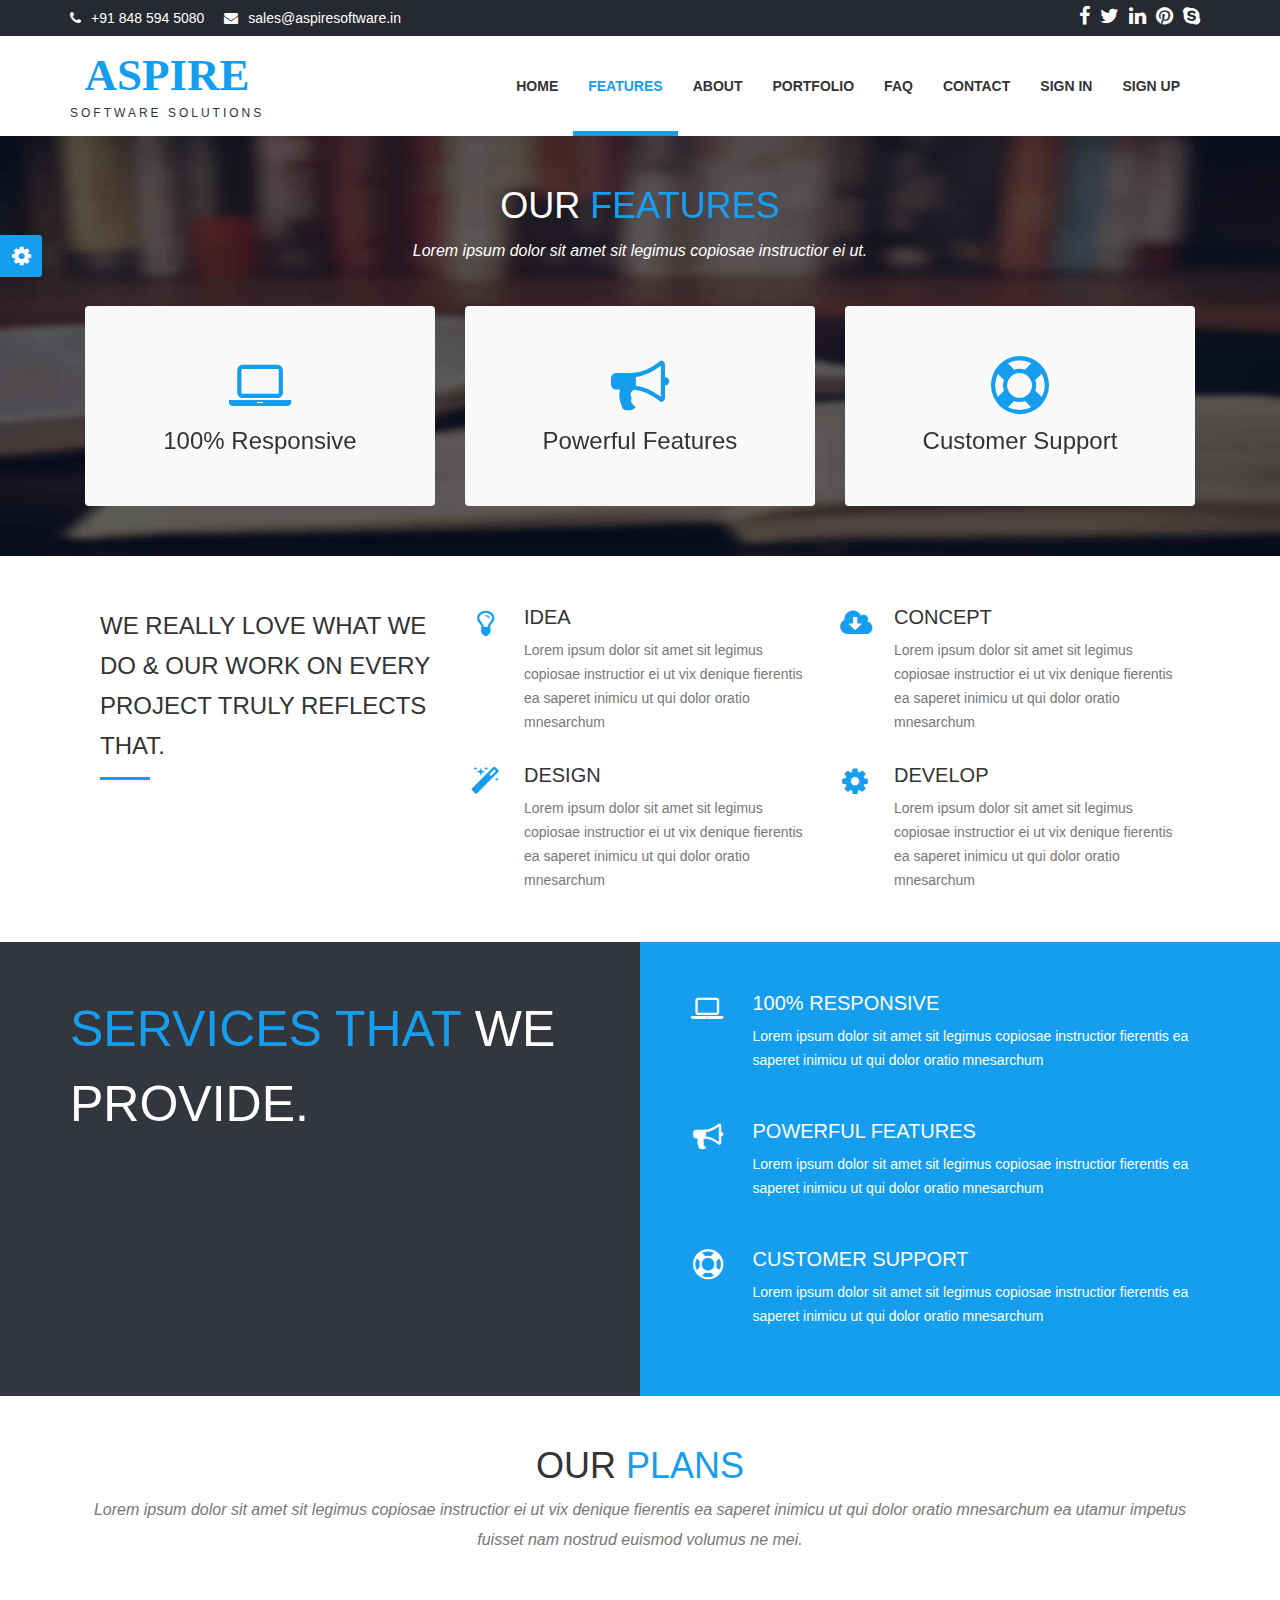
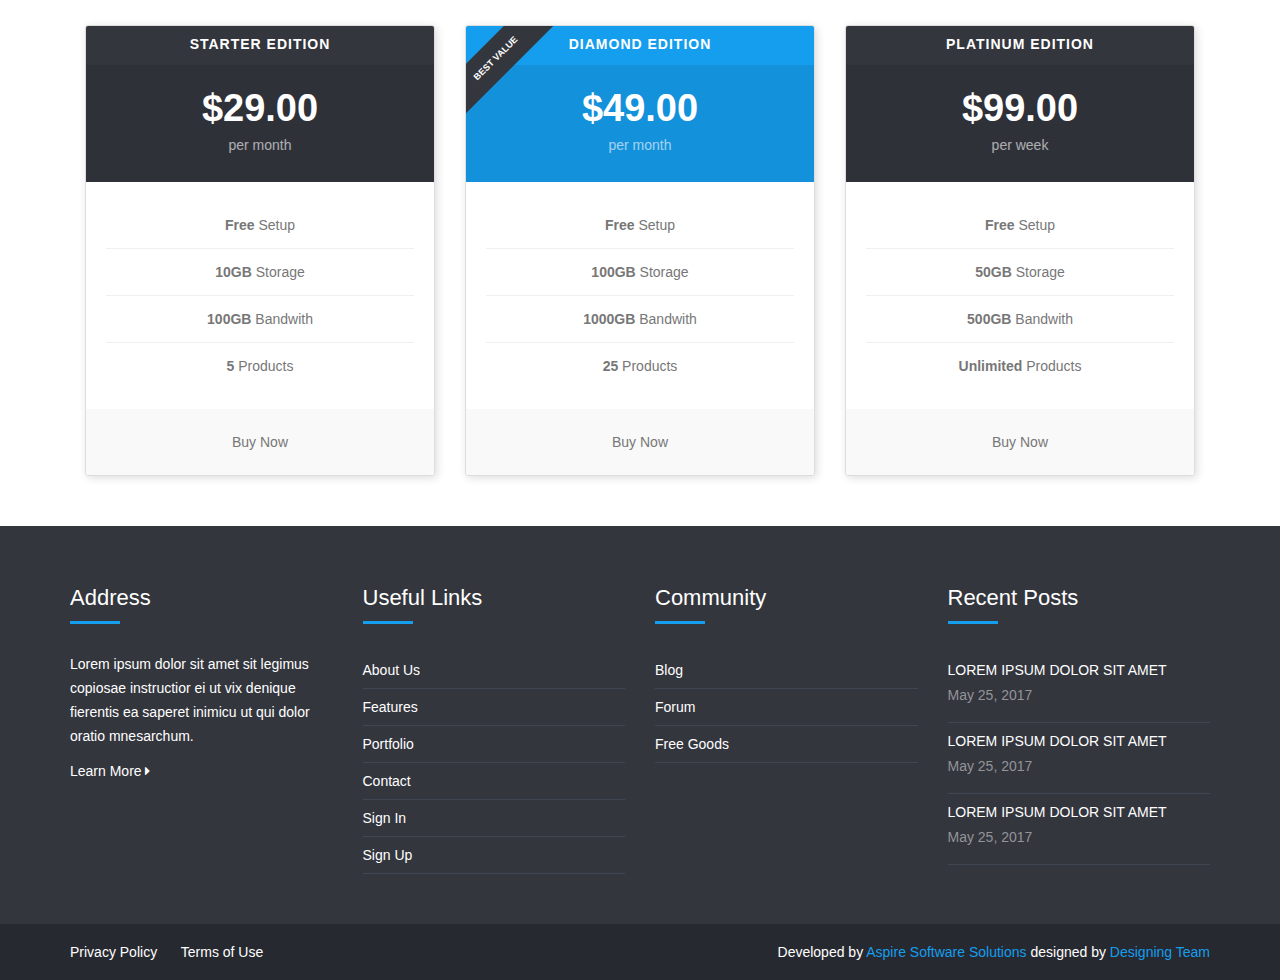
<file: features.html>
<!DOCTYPE html>
<html>

<head>
    <meta charset="utf-8">
    <meta http-equiv="X-UA-Compatible" content="IE=edge">
    <title>Features</title>
    <meta content="width=device-width, initial-scale=1, maximum-scale=1, user-scalable=no" name="viewport">
    <link rel="stylesheet" href="https://cdnjs.cloudflare.com/ajax/libs/font-awesome/4.5.0/css/font-awesome.min.css">
    <link rel="stylesheet" href="scss/main.css">
    <link rel="stylesheet" href="scss/skin.css">

    <script src="https://ajax.googleapis.com/ajax/libs/jquery/3.2.1/jquery.min.js"></script>
    <script src="http://netdna.bootstrapcdn.com/bootstrap/3.3.1/js/bootstrap.min.js"></script>
    <script src="./script/index.js"></script>
</head>

<body id="wrapper">

    <section id="top-header">
        <div class="container">
            <div class="row">
                <div class="col-md-6 col-sm-6 col-xs-12 top-header-links">
                    <ul class="contact_links">
                        <li><i class="fa fa-phone"></i><a href="#">+91 848 594 5080</a></li>
                        <li><i class="fa fa-envelope"></i><a href="#">sales@aspiresoftware.in</a></li>
                    </ul>
                </div>
                <div class="col-md-6 col-sm-6 col-xs-12">
                    <ul class="social_links">
                        <li><a href="#"><i class="fa fa-facebook"></i></a></li>
                        <li><a href="#"><i class="fa fa-twitter"></i></a></li>
                        <li><a href="#"><i class="fa fa-linkedin"></i></a></li>
                        <li><a href="#"><i class="fa fa-pinterest"></i></a></li>
                        <li><a href="#"><i class="fa fa-skype"></i></a></li>
                    </ul>
                </div>
            </div>
        </div>
        </div>

    </section>

    <header>
        <nav class="navbar navbar-inverse">
            <div class="container">
                <div class="navbar-header">
                    <button type="button" class="navbar-toggle collapsed" data-toggle="collapse" data-target="#navbar" aria-expanded="false" aria-controls="navbar">
				<span class="sr-only">Toggle navigation</span>
				<span class="icon-bar"></span>
				<span class="icon-bar"></span>
				<span class="icon-bar"></span>
			  </button>
                    <a class="navbar-brand" href="#">
                        <h1>Aspire</h1><span>Software Solutions</span></a>
                </div>
                <div id="navbar" class="collapse navbar-collapse navbar-right">
                    <ul class="nav navbar-nav">
                        <li><a href="index.html">Home</a></li>
                        <li class="active"><a href="#about">Features</a></li>
                        <li><a href="about.html">About</a></li>
                        <li><a href="portfolio.html">Portfolio</a></li>
                        <li><a href="faq.html">FAQ</a></li>
                        <li><a href="contact.html">Contact</a></li>
                        <li><a href="login.html">Sign In</a></li>
                        <li><a href="registration.html">Sign Up</a></li>
                    </ul>
                </div>
                <!--/.nav-collapse -->
            </div>
        </nav>
        <!--/.nav-ends -->
    </header>







    <section id="features-page">
        <div class="subsection1">
            <div class="container">
                <div class="section-heading text-center">
                    <h1>Our <span>Features</span></h1>
                    <p class="subheading">Lorem ipsum dolor sit amet sit legimus copiosae instructior ei ut.</p>
                </div>
                <div class="col sm_12">
                    <div class="col-sm-4 wpb_column block">
                        <div class="wpb_wrapper">
                            <div class="flip">
                                <div class="iconbox iconbox-style icon-color card clearfix">
                                    <div class="face front">
                                        <table>
                                            <tbody>
                                                <tr>
                                                    <td>
                                                        <i class="fa fa-laptop boxicon"></i>
                                                        <h3>100% Responsive</h3>
                                                    </td>
                                                </tr>
                                            </tbody>
                                        </table>
                                    </div>
                                    <div class="iconbox-box2 face back">
                                        <table>
                                            <tbody>
                                                <tr>
                                                    <td>
                                                        <h3>100% Responsive</h3>
                                                        <p>Lorem ipsum dolor sit amet sit legimus copiosae instructior ei ut vix denique fierentis ea saperet inimicu ut</p>
                                                    </td>
                                                </tr>
                                            </tbody>
                                        </table>
                                    </div>
                                </div>
                            </div>
                        </div>
                    </div>
                    <div class="col-sm-4 wpb_column block">
                        <div class="wpb_wrapper">
                            <div class="flip">
                                <div class="iconbox  iconbox-style icon-color card clearfix">
                                    <div class="iconbox-box1 face front">
                                        <table>
                                            <tbody>
                                                <tr>
                                                    <td>
                                                        <i class="fa fa-bullhorn boxicon"></i>
                                                        <h3>Powerful Features</h3>
                                                    </td>
                                                </tr>
                                            </tbody>
                                        </table>
                                    </div>
                                    <div class="iconbox-box2 face back">
                                        <table>
                                            <tbody>
                                                <tr>
                                                    <td>
                                                        <h3>Powerful Features</h3>
                                                        <p>Lorem ipsum dolor sit amet sit legimus copiosae instructior ei ut vix denique fierentis ea saperet inimicu ut</p>
                                                    </td>
                                                </tr>
                                            </tbody>
                                        </table>
                                    </div>
                                </div>
                            </div>
                        </div>
                    </div>
                    <div class="col-sm-4 wpb_colum block">
                        <div class="wpb_wrapper">
                            <div class="flip">
                                <div class="iconbox  iconbox-style icon-color card clearfix">
                                    <div class="iconbox-box1 face front">
                                        <table>
                                            <tbody>
                                                <tr>
                                                    <td>
                                                        <i class="fa fa-support boxicon"></i>
                                                        <h3>Customer Support</h3>
                                                    </td>
                                                </tr>
                                            </tbody>
                                        </table>
                                    </div>
                                    <div class="iconbox-box2 face back">
                                        <table>
                                            <tbody>
                                                <tr>
                                                    <td>
                                                        <h3>Customer Support</h3>
                                                        <p>Lorem ipsum dolor sit amet sit legimus copiosae instructior ei ut vix denique fierentis ea saperet inimicu ut</p>
                                                    </td>
                                                </tr>
                                            </tbody>
                                        </table>
                                    </div>
                                </div>
                            </div>
                        </div>
                    </div>
                </div>
            </div>
        </div>


        <div class="subsection2">
            <div class="container">
                <div class="col-xs-12 col-sm_12 col-md-12 col-lg-12 left">
                    <div class="col-xs-12 col-sm-12 col-md-4 col-lg-4 wpb_column">
                        <div class="wpb_wrapper">
                            <h3>We really love what we do & our work on every project truly reflects that.</h3>
                            <hr>
                        </div>
                    </div>
                    <div class="col-md-4 col-sm-6 wpb_column block">
                        <div class="wpb_wrapper">
                            <div class="iconbox iconbox-style-2 icon-color clearfix">
                                <div class="iconbox-icon">
                                    <i class="fa fa-lightbulb-o sl-layers boxicon"></i>
                                </div>
                                <div class="iconbox-content">
                                    <h4>IDEA</h4>
                                    <p>Lorem ipsum dolor sit amet sit legimus copiosae instructior ei ut vix denique fierentis ea saperet inimicu ut qui dolor oratio mnesarchum</p>
                                </div>
                            </div>
                            <div class="spacer"></div>
                            <div class="iconbox iconbox-style-2 icon-color clearfix">
                                <div class="iconbox-icon">
                                    <i class="fa fa-magic sl-book-open boxicon"></i>
                                </div>
                                <div class="iconbox-content nomargin">
                                    <h4>DESIGN</h4>
                                    <p>Lorem ipsum dolor sit amet sit legimus copiosae instructior ei ut vix denique fierentis ea saperet inimicu ut qui dolor oratio mnesarchum</p>
                                </div>
                            </div>
                        </div>
                    </div>
                    <div class="col-md-4 col-sm-6 wpb_column">
                        <div class="wpb_wrapper">
                            <div class="iconbox iconbox-style-2 icon-color clearfix">
                                <!-- icon-color-greyscale -->
                                <div class="iconbox-icon">
                                    <i class="fa fa-cloud-download sl-badge boxicon"></i>
                                </div>
                                <div class="iconbox-content">
                                    <h4>CONCEPT</h4>
                                    <p>Lorem ipsum dolor sit amet sit legimus copiosae instructior ei ut vix denique fierentis ea saperet inimicu ut qui dolor oratio mnesarchum</p>
                                </div>
                            </div>
                            <div class="spacer"></div>
                            <div class="iconbox iconbox-style-2 icon-color clearfix">
                                <div class="iconbox-icon">
                                    <i class="fa fa-cog sl-check boxicon"></i>
                                </div>
                                <div class="iconbox-content nomargin">
                                    <h4>DEVELOP</h4>
                                    <p>Lorem ipsum dolor sit amet sit legimus copiosae instructior ei ut vix denique fierentis ea saperet inimicu ut qui dolor oratio mnesarchum</p>
                                </div>
                            </div>
                        </div>
                    </div>
                </div>
            </div>
        </div>

        <div class="subsection3" style=" overflow-x:hidden;">

            <div class="container">
                <div class="row">
                    <div class="col-md-6 col-sm-6 col-xs-12 left-section">
                        <div class="subfeature">
                            <div class="col-md-12 col-sm-12 col-xs-12">
                                <h1><span>Services that </span>we provide.</h1>
                            </div>
                        </div>
                    </div>

                    <div class="col-md-6 col-sm-6 col-xs-12 right-section right-background">
                        <div class="subfeature">
                            <div class="featureblock">
                                <div class="col-md-2 col-xs-2 icon"><i class="fa fa-laptop feature_icon"></i></div>
                                <div class="col-md-10 col-xs-10">
                                    <h4>100% Responsive</h4>
                                    <p>Lorem ipsum dolor sit amet sit legimus copiosae instructior fierentis ea saperet inimicu ut qui dolor oratio mnesarchum</p>
                                </div>
                            </div>
                            <div class="featureblock">
                                <div class="col-md-2 col-xs-2 icon"><i class="fa fa-bullhorn feature_icon"></i></div>
                                <div class="col-md-10 col-xs-10">
                                    <h4>Powerful Features</h4>
                                    <p>Lorem ipsum dolor sit amet sit legimus copiosae instructior fierentis ea saperet inimicu ut qui dolor oratio mnesarchum</p>
                                </div>
                            </div>
                            <div class="featureblock nomargin">
                                <div class="col-md-2 col-xs-2 icon"><i class="fa fa-support feature_icon"></i></div>
                                <div class="col-md-10 col-xs-10">
                                    <h4>Customer Support</h4>
                                    <p>Lorem ipsum dolor sit amet sit legimus copiosae instructior fierentis ea saperet inimicu ut qui dolor oratio mnesarchum</p>

                                </div>
                            </div>
                        </div>

                    </div>

                </div>
            </div>
        </div>

        <!--pricing-->
        <div class="subsection4">
            <div class="container">
                <div class="col span_12">
                    <div class="col-sm-12 wpb_column column_container">
                        <div class="wpb_wrapper">
                            <div class="section-heading text-center">
                                <h1>Our <span>Plans</span></h1>
                                <p class="subheading">Lorem ipsum dolor sit amet sit legimus copiosae instructior ei ut vix denique fierentis ea saperet inimicu ut qui dolor oratio mnesarchum ea utamur impetus fuisset nam nostrud euismod volumus ne mei.</p>
                            </div>
                            <div class="row" style="margin-top:30px;">
                                <div class="wpb_column vc_column_container col-sm-4 block grow">
                                    <div class="vc_column-inner">
                                        <div class="wpb_wrapper">
                                            <div class="pricing-plan pricing-color-true">
                                                <div class="pricing-plan-head pricing-plan-1">
                                                    <h3>Starter Edition</h3>
                                                    <div class="pricing-price">
                                                        <span class="pricing-amount">$29.00</span>
                                                        <span class="pricing-per">per month</span>
                                                    </div>
                                                </div>
                                                <ul>
                                                    <li><strong>Free</strong> Setup</li>
                                                    <li><strong>10GB</strong> Storage</li>
                                                    <li><strong>100GB</strong> Bandwith</li>
                                                    <li><strong>5</strong> Products</li>
                                                    <!-- <li><strong>Basic</strong> Stats</li> -->
                                                </ul>
                                                <div class="pricing-signup">
                                                    <a href="#" class="button color-5">Buy Now</a>
                                                </div>
                                            </div>
                                        </div>
                                    </div>
                                </div>
                                <div class="wpb_column vc_column_container col-sm-4 block grow">
                                    <div class="vc_column-inner">
                                        <div class="wpb_wrapper">
                                            <div class="pricing-plan pricing-color-true ">
                                                <div class="pricing-plan-head pricing-plan-2">
                                                    <div class="featured-ribbon">Best Value</div>
                                                    <h3>Diamond Edition</h3>
                                                    <div class="pricing-price">
                                                        <span class="pricing-amount">$49.00</span>
                                                        <span class="pricing-per">per month</span>
                                                    </div>
                                                </div>
                                                <ul>
                                                    <li><strong>Free</strong> Setup</li>
                                                    <li><strong>100GB</strong> Storage</li>
                                                    <li><strong>1000GB</strong> Bandwith</li>
                                                    <li><strong>25</strong> Products</li>
                                                    <!-- <li><b>Complex</b>&nbsp;Stats</li> -->
                                                </ul>
                                                <div class="pricing-signup">
                                                    <a href="#" class="button color-5">Buy Now</a>
                                                </div>
                                            </div>
                                        </div>
                                    </div>
                                </div>
                                <div class="wpb_column vc_column_container col-sm-4 block grow">
                                    <div class="vc_column-inner ">
                                        <div class="wpb_wrapper">
                                            <div class="pricing-plan pricing-color-true">
                                                <div class="pricing-plan-head pricing-plan-1">
                                                    <h3>Platinum Edition</h3>
                                                    <div class="pricing-price">
                                                        <span class="pricing-amount">$99.00</span>
                                                        <span class="pricing-per">per week</span>
                                                    </div>
                                                </div>
                                                <ul>
                                                    <li><strong>Free</strong> Setup</li>
                                                    <li><strong>50GB</strong> Storage</li>
                                                    <li><strong>500GB</strong> Bandwith</li>
                                                    <li><b>Unlimited</b> Products</li>
                                                    <!-- <li><b>Complex</b> Stats</li> -->
                                                </ul>
                                                <div class="pricing-signup">
                                                    <a href="#" class="button color-5">Buy Now</a>
                                                </div>
                                            </div>
                                        </div>
                                    </div>
                                </div>
                            </div>
                        </div>
                    </div>
                </div>
            </div>
        </div>
    </section>

    <section id="footer">
        <div class="container">
            <div class="row">
                <div class="col-md-3 col-sm-3 col-xs-12 block">
                    <div class="footer-block">
                        <h4>Address</h4>
                        <hr/>
                        <p>Lorem ipsum dolor sit amet sit legimus copiosae instructior ei ut vix denique fierentis ea saperet inimicu ut qui dolor oratio mnesarchum.
                        </p>
                        <a href="#" class="learnmore">Learn More <i class="fa fa-caret-right"></i></a>
                    </div>
                </div>

                <div class="col-md-3 col-sm-3 col-xs-12 block">
                    <div class="footer-block">
                        <h4>Useful Links</h4>
                        <hr/>
                        <ul class="footer-links">
                            <li><a href="#">About Us</a></li>
                            <li><a href="#">Features</a></li>
                            <li><a href="#">Portfolio</a></li>
                            <li><a href="#">Contact</a></li>
                            <li><a href="#">Sign In</a></li>
                            <li><a href="#">Sign Up</a></li>
                        </ul>
                    </div>
                </div>

                <div class="col-md-3 col-sm-3 col-xs-12 block">
                    <div class="footer-block">
                        <h4>Community</h4>
                        <hr/>
                        <ul class="footer-links">
                            <li><a href="#">Blog</a></li>
                            <li><a href="#">Forum</a></li>
                            <li><a href="#">Free Goods</a></li>
                        </ul>
                    </div>
                </div>

                <div class="col-md-3 col-sm-3 col-xs-12 <block></block>">
                    <div class="footer-block">
                        <h4>Recent Posts</h4>
                        <hr/>
                        <ul class="footer-links">
                            <li>
                                <a href="#" class="post">Lorem ipsum dolor sit amet</a>
                                <p class="post-date">May 25, 2017</p>
                            </li>
                            <li>
                                <a href="#" class="post">Lorem ipsum dolor sit amet</a>
                                <p class="post-date">May 25, 2017</p>
                            </li>
                            <li>
                                <a href="#" class="post">Lorem ipsum dolor sit amet</a>
                                <p class="post-date">May 25, 2017</p>
                            </li>

                        </ul>
                    </div>
                </div>
            </div>
        </div>


    </section>

    <section id="bottom-footer">
        <div class="container">
            <div class="row">
                <div class="col-md-6 col-sm-6 col-xs-12 btm-footer-links">
                    <a href="#">Privacy Policy</a>
                    <a href="#">Terms of Use</a>
                </div>
                <div class="col-md-6 col-sm-6 col-xs-12 copyright">
                    Developed by <a href="#">Aspire Software Solutions</a> designed by <a href="#">Designing Team</a>
                </div>
            </div>
        </div>
    </section>

    <div id="panel">
        <div id="panel-admin">
            <div class="panel-admin-box">
                <div id="tootlbar_colors">
                    <button class="color" style="background-color:#1abac8;" onclick="mytheme(0)"></button>
                    <button class="color" style="background-color:#ff8a00;" onclick="mytheme(1)"> </button>
                    <button class="color" style="background-color:#b4de50;" onclick="mytheme(2)"> </button>
                    <button class="color" style="background-color:#e54e53;" onclick="mytheme(3)"> </button>
                    <button class="color" style="background-color:#1abc9c;" onclick="mytheme(4)"> </button>
                    <button class="color" style="background-color:#159eee;" onclick="mytheme(5)"> </button>
                </div>
            </div>

        </div>
        <a class="open" href="#"><span><i class="fa fa-gear fa-spin"></i></span></a>
    </div>

</body>

</html>
</file>
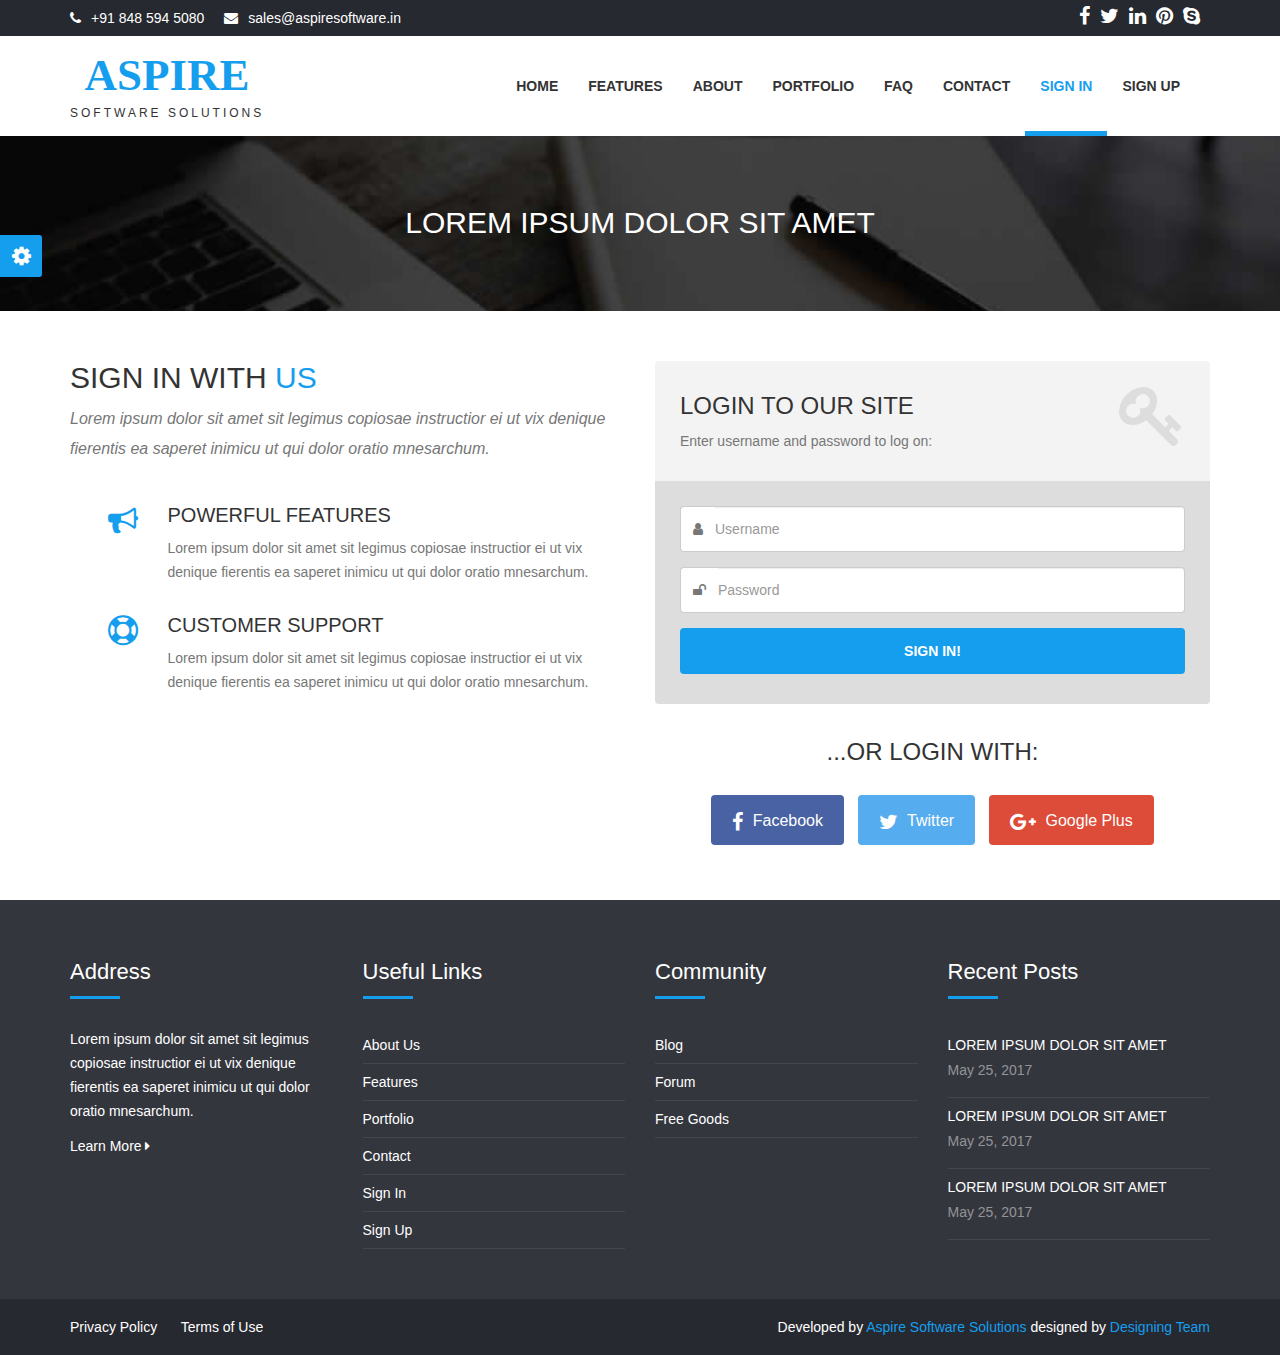
<file: login.html>
<!DOCTYPE html>
<html>

<head>
    <meta charset="utf-8">
    <meta http-equiv="X-UA-Compatible" content="IE=edge">
    <title>Login</title>
    <meta content="width=device-width, initial-scale=1, maximum-scale=1, user-scalable=no" name="viewport">
    <link rel="stylesheet" href="https://cdnjs.cloudflare.com/ajax/libs/font-awesome/4.5.0/css/font-awesome.min.css">
    <link rel="stylesheet" href="scss/main.css">
    <link rel="stylesheet" href="scss/skin.css">

    <script src="https://ajax.googleapis.com/ajax/libs/jquery/3.2.1/jquery.min.js"></script>
    <script src="http://netdna.bootstrapcdn.com/bootstrap/3.3.1/js/bootstrap.min.js"></script>
    <script src="./script/index.js"></script>
</head>

<body id="wrapper">

    <section id="top-header">
        <div class="container">
            <div class="row">
                <div class="col-md-6 col-sm-6 col-xs-12 top-header-links">
                    <ul class="contact_links">
                        <li><i class="fa fa-phone"></i><a href="#">+91 848 594 5080</a></li>
                        <li><i class="fa fa-envelope"></i><a href="#">sales@aspiresoftware.in</a></li>
                    </ul>
                </div>
                <div class="col-md-6 col-sm-6 col-xs-12">
                    <ul class="social_links">
                        <li><a href="#"><i class="fa fa-facebook"></i></a></li>
                        <li><a href="#"><i class="fa fa-twitter"></i></a></li>
                        <li><a href="#"><i class="fa fa-linkedin"></i></a></li>
                        <li><a href="#"><i class="fa fa-pinterest"></i></a></li>
                        <li><a href="#"><i class="fa fa-skype"></i></a></li>
                    </ul>
                </div>
            </div>
        </div>
        </div>

    </section>

    <header>
        <nav class="navbar navbar-inverse">
            <div class="container">
                <div class="navbar-header">
                    <button type="button" class="navbar-toggle collapsed" data-toggle="collapse" data-target="#navbar" aria-expanded="false" aria-controls="navbar">
				<span class="sr-only">Toggle navigation</span>
				<span class="icon-bar"></span>
				<span class="icon-bar"></span>
				<span class="icon-bar"></span>
			  </button>
                    <a class="navbar-brand" href="#">
                        <h1>Aspire</h1><span>Software Solutions</span></a>
                </div>
                <div id="navbar" class="collapse navbar-collapse navbar-right">
                    <ul class="nav navbar-nav">
                        <li><a href="index.html">Home</a></li>
                        <li><a href="#about">Features</a></li>
                        <li><a href="about.html">About</a></li>
                        <li><a href="portfolio.html">Portfolio</a></li>
                        <li><a href="faq.html">FAQ</a></li>
                        <li><a href="contact.html">Contact</a></li>
                        <li class="active"><a href="login.html">Sign In</a></li>
                        <li><a href="registration.html">Sign Up</a></li>
                    </ul>
                </div>
                <!--/.nav-collapse -->
            </div>
        </nav>
        <!--/.nav-ends -->
    </header>

    <section id="top_banner">
        <div class="banner">
            <div class="inner text-center">
                <h2>Lorem ipsum dolor sit amet</h2>
            </div>
        </div>
    </section>



    <section id="login-reg">
        <div class="container">
            <!-- Top content -->
            <div class="row">
                <div class="col-md-6 col-sm-12 forms-right-icons">
                    <div class="section-heading">
                        <h2>Sign In With <span>Us</span></h2>
                        <p class="subheading">Lorem ipsum dolor sit amet sit legimus copiosae instructior ei ut vix denique fierentis ea saperet inimicu ut qui dolor oratio mnesarchum.
                        </p>
                    </div>
                    <div class="row">
                        <div class="col-xs-2 icon"><i class="fa fa-bullhorn"></i></div>
                        <div class="col-xs-10 datablock">
                            <h4>Powerful Features</h4>
                            <p>Lorem ipsum dolor sit amet sit legimus copiosae instructior ei ut vix denique fierentis ea saperet inimicu ut qui dolor oratio mnesarchum.</p>
                        </div>
                    </div>
                    <div class="row">
                        <div class="col-xs-2 icon"><i class="fa fa-support"></i></div>
                        <div class="col-xs-10 datablock">
                            <h4>Customer Support</h4>
                            <p>Lorem ipsum dolor sit amet sit legimus copiosae instructior ei ut vix denique fierentis ea saperet inimicu ut qui dolor oratio mnesarchum.</p>
                        </div>
                    </div>

                </div>
                <div class="col-md-6 col-sm-12">

                    <div class="form-box">
                        <div class="form-top">
                            <div class="form-top-left">
                                <h3>Login to our site</h3>
                                <p>Enter username and password to log on:</p>
                            </div>
                            <div class="form-top-right">
                                <i class="fa fa-key"></i>
                            </div>
                        </div>
                        <div class="form-bottom">
                            <form role="form" action="" class="login-form">
                                <div class="input-group form-group">
                                    <span class="input-group-addon" id="basic-addon1"><i class="fa fa-user"></i></span>
                                    <input type="text" class="form-control" placeholder="Username" aria-describedby="basic-addon1">
                                </div>
                                <div class="input-group form-group">
                                    <span class="input-group-addon" id="basic-addon1"><i class="fa fa-unlock"></i></span>
                                    <input type="text" class="form-control" placeholder="Password" aria-describedby="basic-addon1">
                                </div>
                                <button type="submit" class="btn">Sign in!</button>
                            </form>
                        </div>
                    </div>

                    <div class="social-login">
                        <h3>...or login with:</h3>
                        <div class="social-login-buttons">
                            <a class="btn btn-link-1 btn-link-1-facebook" href="#">
                                <i class="fa fa-facebook"></i> Facebook
                            </a>
                            <a class="btn btn-link-1 btn-link-1-twitter" href="#">
                                <i class="fa fa-twitter"></i> Twitter
                            </a>
                            <a class="btn btn-link-1 btn-link-1-google-plus" href="#">
                                <i class="fa fa-google-plus"></i> Google Plus
                            </a>
                        </div>
                    </div>

                </div>

    </section>

    <section id="footer">
        <div class="container">
            <div class="row">
                <div class="col-md-3 col-sm-3 col-xs-12 block">
                    <div class="footer-block">
                        <h4>Address</h4>
                        <hr/>
                        <p>Lorem ipsum dolor sit amet sit legimus copiosae instructior ei ut vix denique fierentis ea saperet inimicu ut qui dolor oratio mnesarchum.
                        </p>
                        <a href="#" class="learnmore">Learn More <i class="fa fa-caret-right"></i></a>
                    </div>
                </div>

                <div class="col-md-3 col-sm-3 col-xs-12 block">
                    <div class="footer-block">
                        <h4>Useful Links</h4>
                        <hr/>
                        <ul class="footer-links">
                            <li><a href="#">About Us</a></li>
                            <li><a href="#">Features</a></li>
                            <li><a href="#">Portfolio</a></li>
                            <li><a href="#">Contact</a></li>
                            <li><a href="#">Sign In</a></li>
                            <li><a href="#">Sign Up</a></li>
                        </ul>
                    </div>
                </div>

                <div class="col-md-3 col-sm-3 col-xs-12 block">
                    <div class="footer-block">
                        <h4>Community</h4>
                        <hr/>
                        <ul class="footer-links">
                            <li><a href="#">Blog</a></li>
                            <li><a href="#">Forum</a></li>
                            <li><a href="#">Free Goods</a></li>
                        </ul>
                    </div>
                </div>

                <div class="col-md-3 col-sm-3 col-xs-12">
                    <div class="footer-block">
                        <h4>Recent Posts</h4>
                        <hr/>
                        <ul class="footer-links">
                            <li>
                                <a href="#" class="post">Lorem ipsum dolor sit amet</a>
                                <p class="post-date">May 25, 2017</p>
                            </li>
                            <li>
                                <a href="#" class="post">Lorem ipsum dolor sit amet</a>
                                <p class="post-date">May 25, 2017</p>
                            </li>
                            <li>
                                <a href="#" class="post">Lorem ipsum dolor sit amet</a>
                                <p class="post-date">May 25, 2017</p>
                            </li>

                        </ul>
                    </div>
                </div>
            </div>
        </div>


    </section>

    <section id="bottom-footer">
        <div class="container">
            <div class="row">
                <div class="col-md-6 col-sm-6 col-xs-12 btm-footer-links">
                    <a href="#">Privacy Policy</a>
                    <a href="#">Terms of Use</a>
                </div>
                <div class="col-md-6 col-sm-6 col-xs-12 copyright">
                    Developed by <a href="#">Aspire Software Solutions</a> designed by <a href="#">Designing Team</a>
                </div>
            </div>
        </div>
    </section>
    <div id="panel">
        <div id="panel-admin">
            <div class="panel-admin-box">
                <div id="tootlbar_colors">
                    <button class="color" style="background-color:#1abac8;" onclick="mytheme(0)"></button>
                    <button class="color" style="background-color:#ff8a00;" onclick="mytheme(1)"> </button>
                    <button class="color" style="background-color:#b4de50;" onclick="mytheme(2)"> </button>
                    <button class="color" style="background-color:#e54e53;" onclick="mytheme(3)"> </button>
                    <button class="color" style="background-color:#1abc9c;" onclick="mytheme(4)"> </button>
                    <button class="color" style="background-color:#159eee;" onclick="mytheme(5)"> </button>
                </div>
            </div>

        </div>
        <a class="open" href="#"><span><i class="fa fa-gear fa-spin"></i></span></a>
    </div>

</body>

</html>
</file>
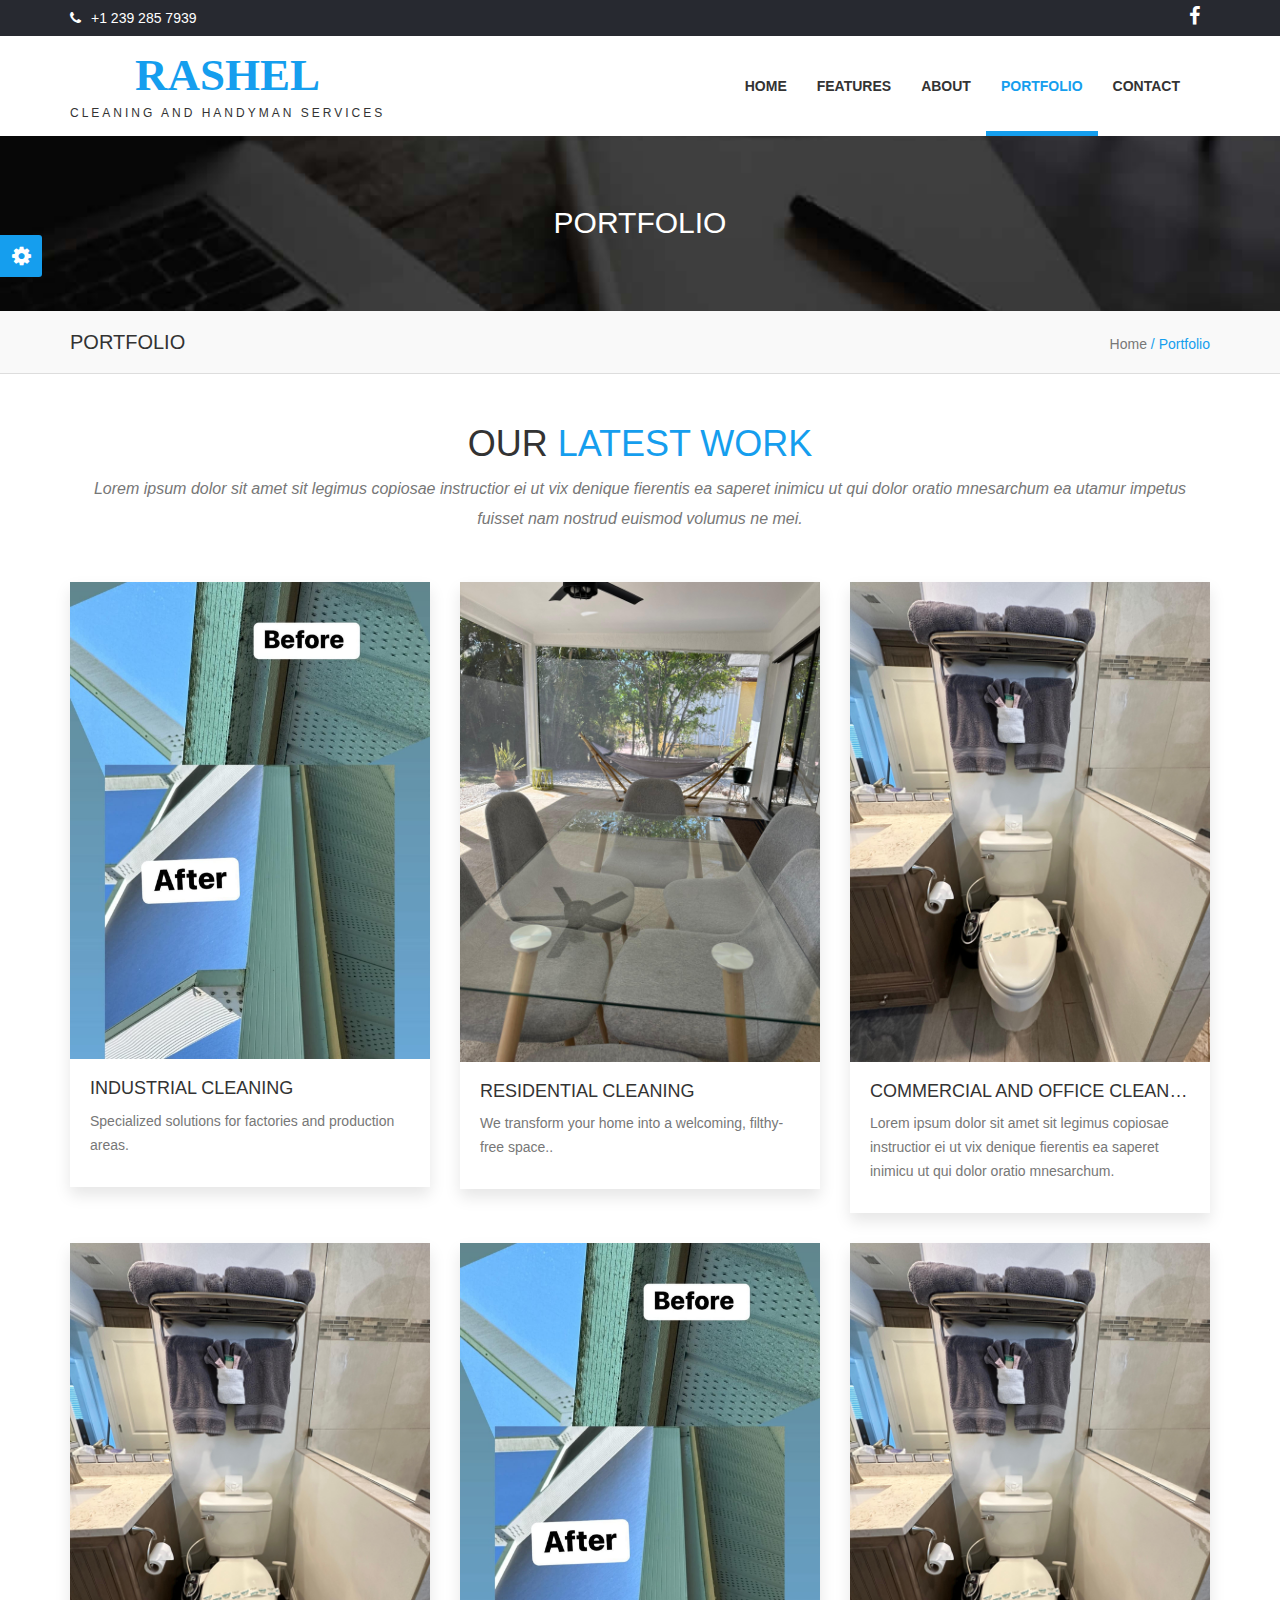
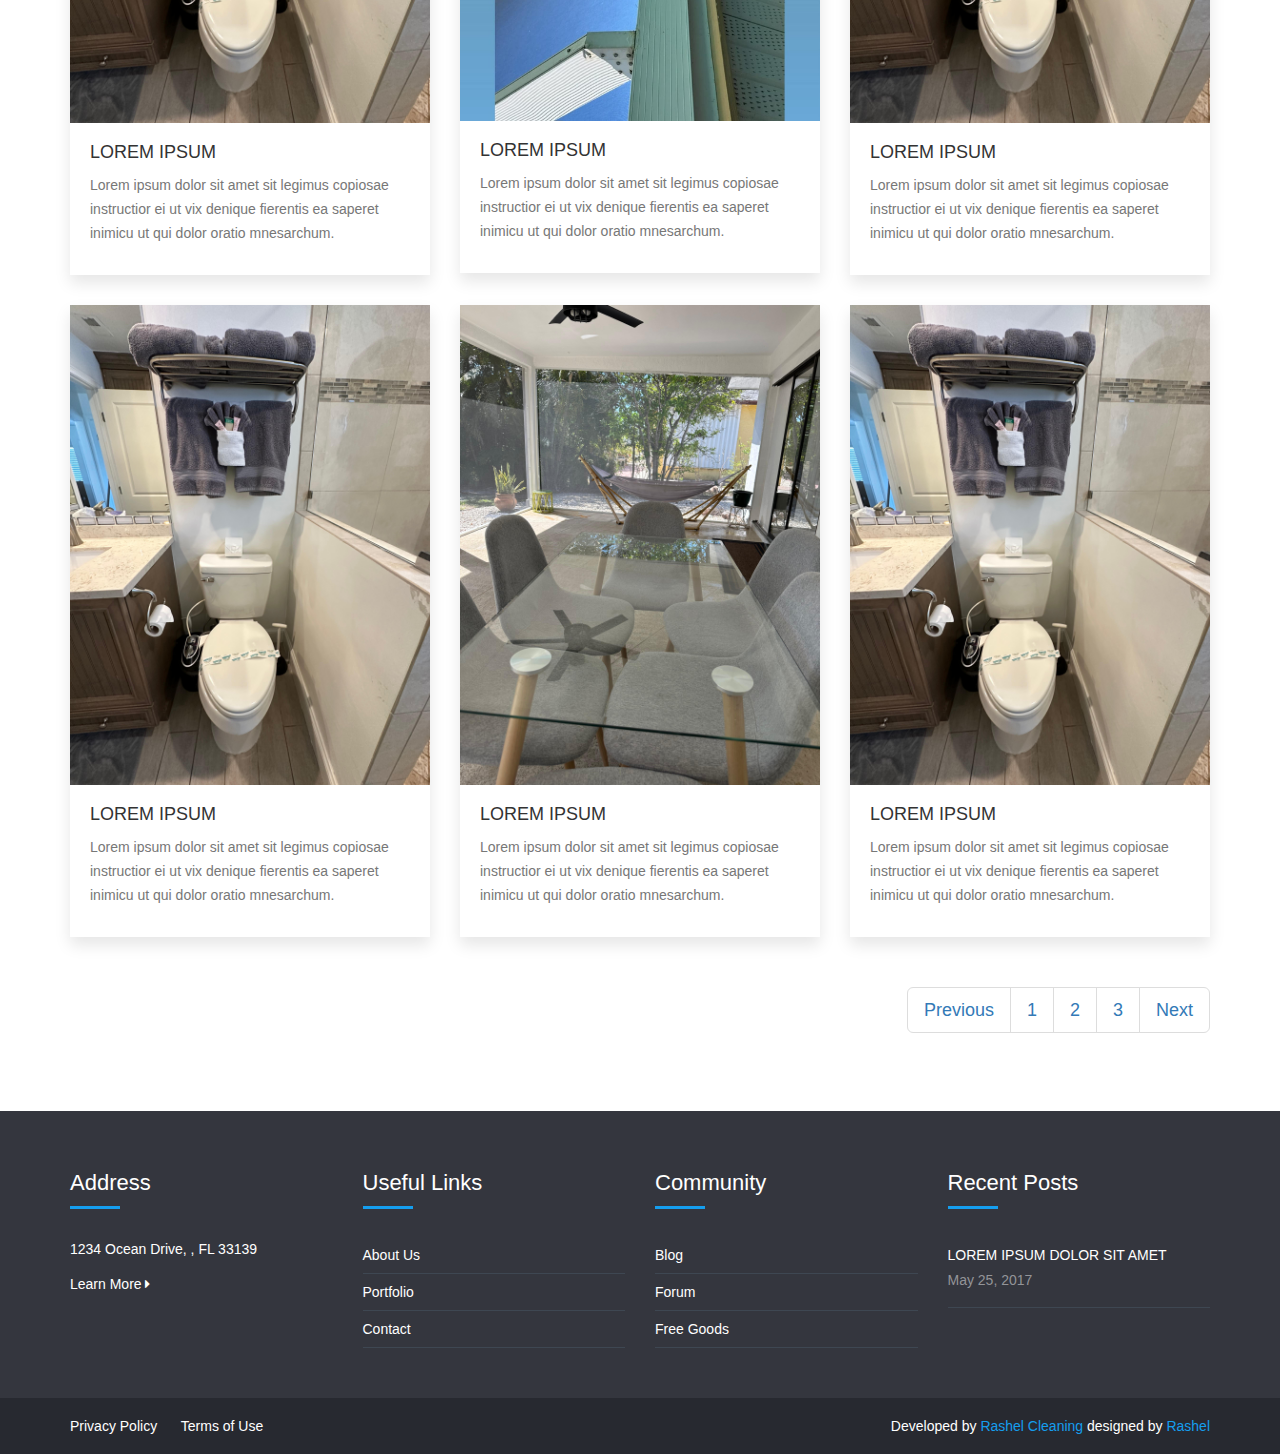
<file: portfolio.html>
<!DOCTYPE html>
<html>

<head>
    <meta charset="utf-8">
    <meta http-equiv="X-UA-Compatible" content="IE=edge">
    <title>Portfolio</title>
    <meta content="width=device-width, initial-scale=1, maximum-scale=1, user-scalable=no" name="viewport">
    <link rel="stylesheet" href="https://cdnjs.cloudflare.com/ajax/libs/font-awesome/4.5.0/css/font-awesome.min.css">
    <link rel="stylesheet" href="scss/main.css">
    <link rel="stylesheet" href="scss/skin.css">

    <script src="https://ajax.googleapis.com/ajax/libs/jquery/3.2.1/jquery.min.js"></script>
    <script src="http://netdna.bootstrapcdn.com/bootstrap/3.3.1/js/bootstrap.min.js"></script>
    <script src="./script/index.js"></script>
</head>

<body id="wrapper">

    <section id="top-header">
        <div class="container">
            <div class="row">
                <div class="col-md-6 col-sm-6 col-xs-12 top-header-links">
                    <ul class="contact_links">
                        <li><i class="fa fa-phone"></i><a href="#">+1 239 285 7939</a></li>
                        <!--<li><i class="fa fa-envelope"></i><a href="#">sales@aspiresoftware.in</a></li>-->
                    </ul>
                </div>
                <div class="col-md-6 col-sm-6 col-xs-12">
                    <ul class="social_links">
                        <li><a href="#"><i class="fa fa-facebook"></i></a></li>
                        <!--<li><a href="#"><i class="fa fa-twitter"></i></a></li>
                        <li><a href="#"><i class="fa fa-linkedin"></i></a></li>
                        <li><a href="#"><i class="fa fa-pinterest"></i></a></li>
                        <li><a href="#"><i class="fa fa-skype"></i></a></li>-->
                    </ul>
                </div>
            </div>
        </div>
        </div>

    </section>

    <header>
        <nav class="navbar navbar-inverse">
            <div class="container">
                <div class="navbar-header">
                    <button type="button" class="navbar-toggle collapsed" data-toggle="collapse" data-target="#navbar" aria-expanded="false" aria-controls="navbar">
				<span class="sr-only">Toggle navigation</span>
				<span class="icon-bar"></span>
				<span class="icon-bar"></span>
				<span class="icon-bar"></span>
			  </button>
                    <a class="navbar-brand" href="#">
                        <h1>Rashel</h1><span>Cleaning and handyman services</span></a>
                </div>
                <div id="navbar" class="collapse navbar-collapse navbar-right">
                    <ul class="nav navbar-nav">
                        <li><a href="index.html">Home</a></li>
                        <li><a href="features.html">Features</a></li>
                        <li><a href="about.html">About</a></li>
                        <li class="active"><a href="#portfolio">Portfolio</a></li>
                        <li><a href="contact.html">Contact</a></li>
                    </ul>
                </div>
                <!--/.nav-collapse -->
            </div>
        </nav>
        <!--/.nav-ends -->
    </header>



    <section id="top_banner">
        <div class="banner">
            <div class="inner text-center">
                <h2>Portfolio</h2>
            </div>
        </div>
        <div class="page_info">
            <div class="container">
                <div class="row">
                    <div class="col-md-8 col-sm-8 col-xs-6">
                        <h4>Portfolio</h4>
                    </div>
                    <div class="col-md-4 col-sm-4 col-xs-6" style="text-align:right;">Home<span class="sep"> / </span><span class="current">Portfolio</span></div>
                </div>
            </div>
        </div>

        </div>
    </section>



    <section id="portfolio">
        <div class="container">
            <div class="row">
                <div class="section-heading text-center">
                    <div class="col-md-12 col-xs-12">
                        <h1>Our <span>Latest Work</span></h1>
                        <p class="subheading">Lorem ipsum dolor sit amet sit legimus copiosae instructior ei ut vix denique fierentis ea saperet inimicu ut qui dolor oratio mnesarchum ea utamur impetus fuisset nam nostrud euismod volumus ne mei.</p>
                    </div>
                </div>
            </div>
            <div class="row">
                <div class="col-xs-12 col-sm-4 col-md-4 col-lg-4 portfolio-item">
                    <div class="portfolio-one">
                        <div class="portfolio-head">
                            <div class="portfolio-img"><img alt="" src="img/clean_5.jpeg"></div>
                            <div class="portfolio-hover">
                                <a class="portfolio-link" href="#"><i class="fa fa-link"></i></a>
                                <a class="portfolio-zoom" href="#"><i class="fa fa-search"></i></a>
                            </div>
                        </div>
                        <!-- End portfolio-head -->
                        <div class="portfolio-content">
                            <h5 class="title">Industrial Cleaning</h5>
                            <p>Specialized solutions for factories and production areas.</p>
                        </div>
                        <!-- End portfolio-content -->
                    </div>
                    <!-- End portfolio-item -->
                </div>
                <div class="col-xs-12 col-sm-4 col-md-4 col-lg-4 portfolio-item">
                    <div class="portfolio-one">
                        <div class="portfolio-head">
                            <div class="portfolio-img"><img alt="" src="img/clean_6.jpeg"></div>
                            <div class="portfolio-hover">
                                <a class="portfolio-link" href="#"><i class="fa fa-link"></i></a>
                                <a class="portfolio-zoom prettyPhoto" href="#"><i class="fa fa-search"></i></a>
                            </div>
                        </div>
                        <!-- End portfolio-head -->
                        <div class="portfolio-content">
                            <h5 class="title">Residential Cleaning</h5>
                            <p>We transform your home into a welcoming, filthy-free space..</p>
                        </div>
                        <!-- End portfolio-content -->
                    </div>
                    <!-- End portfolio-item -->
                </div>
                <div class="col-xs-12 col-sm-4 col-md-4 col-lg-4 portfolio-item">
                    <div class="portfolio-one">
                        <div class="portfolio-head">
                            <div class="portfolio-img"><img alt="" src="img/clean_7.jpeg"></div>
                            <div class="portfolio-hover">
                                <a class="portfolio-link" href="#"><i class="fa fa-link"></i></a>
                                <a class="portfolio-zoom prettyPhoto" href="#"><i class="fa fa-search"></i></a>
                            </div>
                        </div>
                        <!-- End portfolio-head -->
                        <div class="portfolio-content">
                            <h5 class="title">Commercial and Office Cleaning</h5>
                            <p>Lorem ipsum dolor sit amet sit legimus copiosae instructior ei ut vix denique fierentis ea saperet inimicu ut qui dolor oratio mnesarchum.</p>
                        </div>
                        <!-- End portfolio-content -->
                    </div>
                    <!-- End portfolio-item -->
                </div>
            </div>
            <div class="row">
                <div class="col-xs-12 col-sm-4 col-md-4 col-lg-4 portfolio-item">
                    <div class="portfolio-one">
                        <div class="portfolio-head">
                            <div class="portfolio-img"><img alt="" src="img/clean_7.jpeg"></div>
                            <div class="portfolio-hover">
                                <a class="portfolio-link" href="#"><i class="fa fa-link"></i></a>
                                <a class="portfolio-zoom" href="#"><i class="fa fa-search"></i></a>
                            </div>
                        </div>
                        <!-- End portfolio-head -->
                        <div class="portfolio-content">
                            <h5 class="title">Lorem Ipsum</h5>
                            <p>Lorem ipsum dolor sit amet sit legimus copiosae instructior ei ut vix denique fierentis ea saperet inimicu ut qui dolor oratio mnesarchum.</p>
                        </div>
                        <!-- End portfolio-content -->
                    </div>
                    <!-- End portfolio-item -->
                </div>
                <div class="col-xs-12 col-sm-4 col-md-4 col-lg-4 portfolio-item">
                    <div class="portfolio-one">
                        <div class="portfolio-head">
                            <div class="portfolio-img"><img alt="" src="img/clean_5.jpeg"></div>
                            <div class="portfolio-hover">
                                <a class="portfolio-link" href="#"><i class="fa fa-link"></i></a>
                                <a class="portfolio-zoom prettyPhoto" href="#"><i class="fa fa-search"></i></a>
                            </div>
                        </div>
                        <!-- End portfolio-head -->
                        <div class="portfolio-content">
                            <h5 class="title">Lorem Ipsum</h5>
                            <p>Lorem ipsum dolor sit amet sit legimus copiosae instructior ei ut vix denique fierentis ea saperet inimicu ut qui dolor oratio mnesarchum.</p>
                        </div>
                        <!-- End portfolio-content -->
                    </div>
                    <!-- End portfolio-item -->
                </div>
                <div class="col-xs-12 col-sm-4 col-md-4 col-lg-4 portfolio-item">
                    <div class="portfolio-one">
                        <div class="portfolio-head">
                            <div class="portfolio-img"><img alt="" src="img/clean_7.jpeg"></div>
                            <div class="portfolio-hover">
                                <a class="portfolio-link" href="#"><i class="fa fa-link"></i></a>
                                <a class="portfolio-zoom prettyPhoto" href="#"><i class="fa fa-search"></i></a>
                            </div>
                        </div>
                        <!-- End portfolio-head -->
                        <div class="portfolio-content">
                            <h5 class="title">Lorem Ipsum</h5>
                            <p>Lorem ipsum dolor sit amet sit legimus copiosae instructior ei ut vix denique fierentis ea saperet inimicu ut qui dolor oratio mnesarchum.</p>
                        </div>
                        <!-- End portfolio-content -->
                    </div>
                    <!-- End portfolio-item -->
                </div>
            </div>
            <div class="row">
                <div class="col-xs-12 col-sm-4 col-md-4 col-lg-4 portfolio-item">
                    <div class="portfolio-one">
                        <div class="portfolio-head">
                            <div class="portfolio-img"><img alt="" src="img/clean_7.jpeg"></div>
                            <div class="portfolio-hover">
                                <a class="portfolio-link" href="#"><i class="fa fa-link"></i></a>
                                <a class="portfolio-zoom" href="#"><i class="fa fa-search"></i></a>
                            </div>
                        </div>
                        <!-- End portfolio-head -->
                        <div class="portfolio-content">
                            <h5 class="title">Lorem Ipsum</h5>
                            <p>Lorem ipsum dolor sit amet sit legimus copiosae instructior ei ut vix denique fierentis ea saperet inimicu ut qui dolor oratio mnesarchum.</p>
                        </div>
                        <!-- End portfolio-content -->
                    </div>
                    <!-- End portfolio-item -->
                </div>
                <div class="col-xs-12 col-sm-4 col-md-4 col-lg-4 portfolio-item">
                    <div class="portfolio-one">
                        <div class="portfolio-head">
                            <div class="portfolio-img"><img alt="" src="img/clean_6.jpeg"></div>
                            <div class="portfolio-hover">
                                <a class="portfolio-link" href="#"><i class="fa fa-link"></i></a>
                                <a class="portfolio-zoom prettyPhoto" href="#"><i class="fa fa-search"></i></a>
                            </div>
                        </div>
                        <!-- End portfolio-head -->
                        <div class="portfolio-content">
                            <h5 class="title">Lorem Ipsum</h5>
                            <p>Lorem ipsum dolor sit amet sit legimus copiosae instructior ei ut vix denique fierentis ea saperet inimicu ut qui dolor oratio mnesarchum.</p>
                        </div>
                        <!-- End portfolio-content -->
                    </div>
                    <!-- End portfolio-item -->
                </div>
                <div class="col-xs-12 col-sm-4 col-md-4 col-lg-4 portfolio-item">
                    <div class="portfolio-one">
                        <div class="portfolio-head">
                            <div class="portfolio-img"><img alt="" src="img/clean_7.jpeg"></div>
                            <div class="portfolio-hover">
                                <a class="portfolio-link" href="#"><i class="fa fa-link"></i></a>
                                <a class="portfolio-zoom prettyPhoto" href="#"><i class="fa fa-search"></i></a>
                            </div>
                        </div>
                        <!-- End portfolio-head -->
                        <div class="portfolio-content">
                            <h5 class="title">Lorem Ipsum</h5>
                            <p>Lorem ipsum dolor sit amet sit legimus copiosae instructior ei ut vix denique fierentis ea saperet inimicu ut qui dolor oratio mnesarchum.</p>
                        </div>
                        <!-- End portfolio-content -->
                    </div>
                    <!-- End portfolio-item -->
                </div>
            </div>
            <div class="row">
                <div class="col-md-12 col-sm-12 col-xs-12">
                    <nav aria-label="Page navigation example">
                        <ul class="pagination pagination-lg justify-content-end">
                            <li class="page-item">
                                <a class="page-link" href="#" tabindex="-1">Previous</a>
                            </li>
                            <li class="page-item"><a class="page-link" href="#">1</a></li>
                            <li class="page-item"><a class="page-link" href="#">2</a></li>
                            <li class="page-item"><a class="page-link" href="#">3</a></li>
                            <li class="page-item">
                                <a class="page-link" href="#">Next</a>
                            </li>
                        </ul>
                    </nav>

                </div>
            </div>

        </div>



    </section>






    <section id="footer">
        <div class="container">
            <div class="row">
                <div class="col-md-3 col-sm-3 col-xs-12 block">
                    <div class="footer-block">
                        <h4>Address</h4>
                        <hr/>
                        <p> 1234 Ocean Drive, , FL 33139
                        </p>
                        <a href="#" class="learnmore">Learn More <i class="fa fa-caret-right"></i></a>
                    </div>
                </div>

                <div class="col-md-3 col-sm-3 col-xs-12 block">
                    <div class="footer-block">
                        <h4>Useful Links</h4>
                        <hr/>
                        <ul class="footer-links">
                            <li><a href="#">About Us</a></li>
                            <li><a href="#">Portfolio</a></li>
                            <li><a href="#">Contact</a></li>
                        </ul>
                    </div>
                </div>

                <div class="col-md-3 col-sm-3 col-xs-12 block">
                    <div class="footer-block">
                        <h4>Community</h4>
                        <hr/>
                        <ul class="footer-links">
                            <li><a href="#">Blog</a></li>
                            <li><a href="#">Forum</a></li>
                            <li><a href="#">Free Goods</a></li>
                        </ul>
                    </div>
                </div>

                <div class="col-md-3 col-sm-3 col-xs-12 <block></block>">
                    <div class="footer-block">
                        <h4>Recent Posts</h4>
                        <hr/>
                        <ul class="footer-links">
                            <li>
                                <a href="#" class="post">Lorem ipsum dolor sit amet</a>
                                <p class="post-date">May 25, 2017</p>
                            </li>
                        </ul>
                    </div>
                </div>
            </div>
        </div>


    </section>

    <section id="bottom-footer">
        <div class="container">
            <div class="row">
                <div class="col-md-6 col-sm-6 col-xs-12 btm-footer-links">
                    <a href="#">Privacy Policy</a>
                    <a href="#">Terms of Use</a>
                </div>
                <div class="col-md-6 col-sm-6 col-xs-12 copyright">
                    Developed by <a href="#">Rashel Cleaning</a> designed by <a href="#">Rashel</a>
                </div>
            </div>
        </div>
    </section>


    <div id="panel">
        <div id="panel-admin">
            <div class="panel-admin-box">
                <div id="tootlbar_colors">
                    <button class="color" style="background-color:#1abac8;" onclick="mytheme(0)"></button>
                    <button class="color" style="background-color:#ff8a00;" onclick="mytheme(1)"> </button>
                    <button class="color" style="background-color:#b4de50;" onclick="mytheme(2)"> </button>
                    <button class="color" style="background-color:#e54e53;" onclick="mytheme(3)"> </button>
                    <button class="color" style="background-color:#1abc9c;" onclick="mytheme(4)"> </button>
                    <button class="color" style="background-color:#159eee;" onclick="mytheme(5)"> </button>
                </div>
            </div>

        </div>
        <a class="open" href="#"><span><i class="fa fa-gear fa-spin"></i></span></a>
    </div>
</body>

</html>
</file>
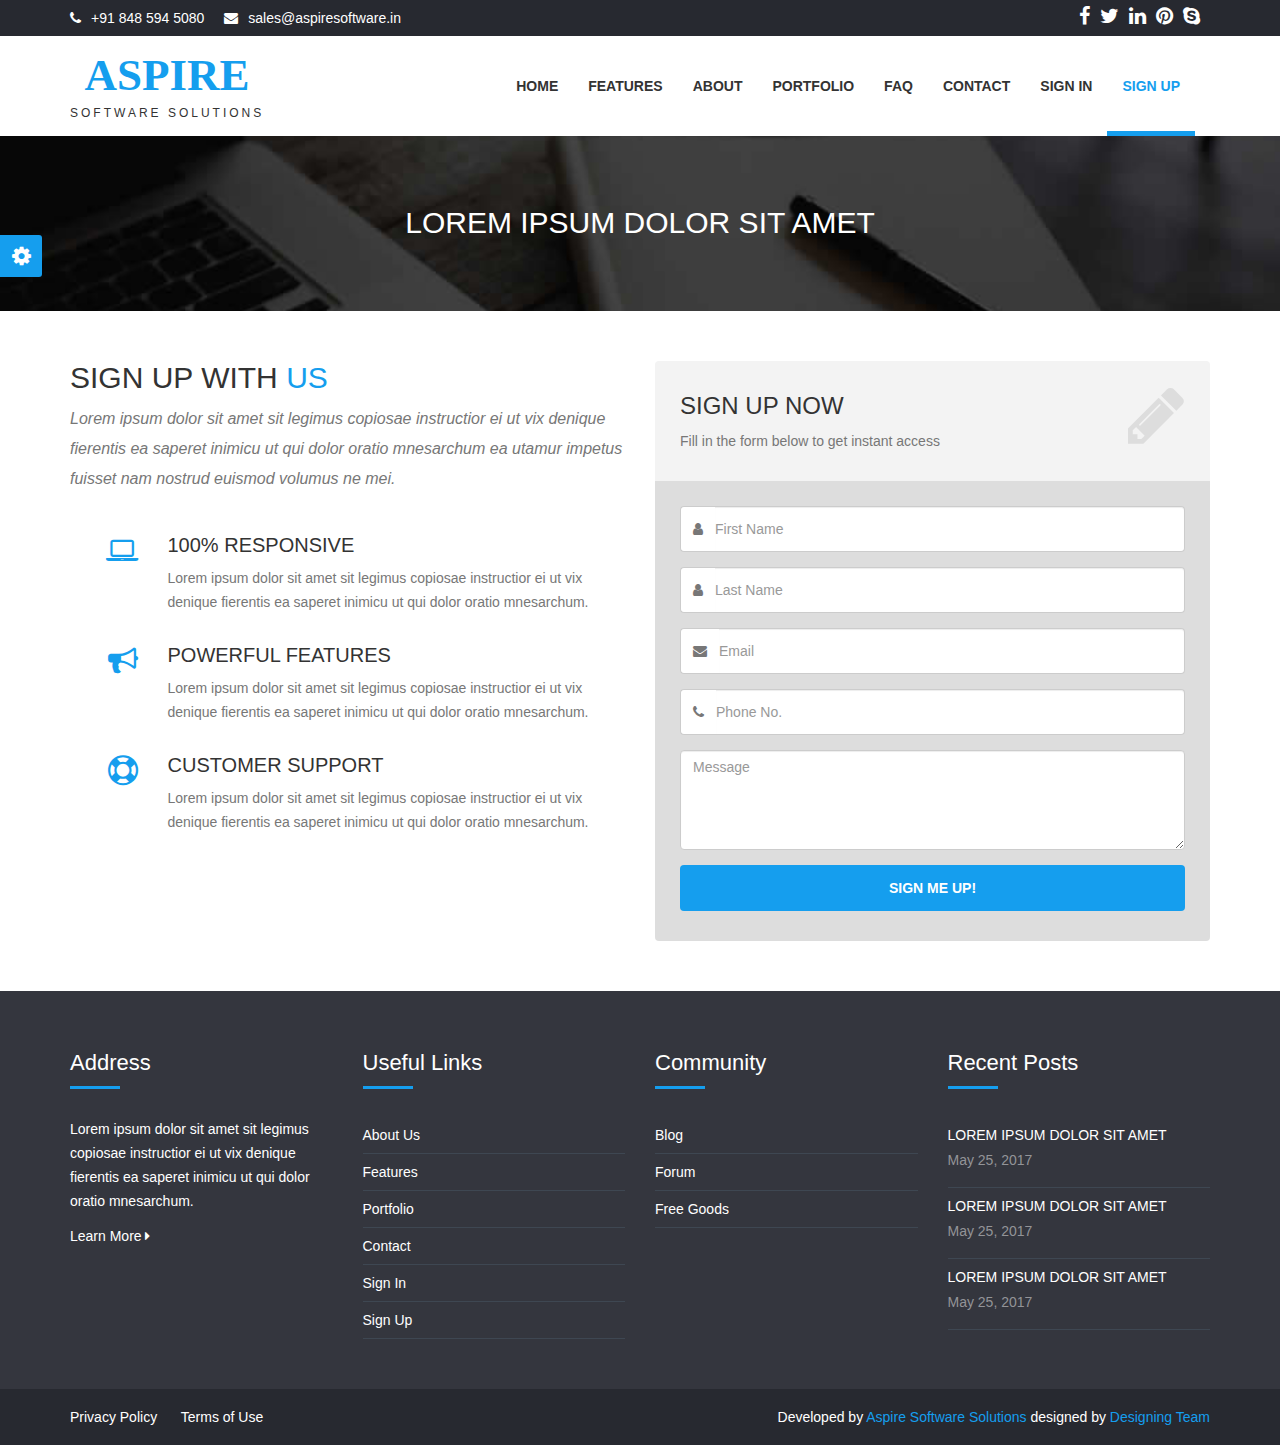
<file: registration.html>
<!DOCTYPE html>
<html>

<head>
    <meta charset="utf-8">
    <meta http-equiv="X-UA-Compatible" content="IE=edge">
    <title>Registration</title>
    <meta content="width=device-width, initial-scale=1, maximum-scale=1, user-scalable=no" name="viewport">
    <link rel="stylesheet" href="https://cdnjs.cloudflare.com/ajax/libs/font-awesome/4.5.0/css/font-awesome.min.css">
    <link rel="stylesheet" href="scss/main.css">
    <link rel="stylesheet" href="scss/skin.css">

    <script src="https://ajax.googleapis.com/ajax/libs/jquery/3.2.1/jquery.min.js"></script>
    <script src="http://netdna.bootstrapcdn.com/bootstrap/3.3.1/js/bootstrap.min.js"></script>
    <script src="./script/index.js"></script>
</head>

<body id="wrapper">

    <section id="top-header">
        <div class="container">
            <div class="row">
                <div class="col-md-6 col-sm-6 col-xs-12 top-header-links">
                    <ul class="contact_links">
                        <li><i class="fa fa-phone"></i><a href="#">+91 848 594 5080</a></li>
                        <li><i class="fa fa-envelope"></i><a href="#">sales@aspiresoftware.in</a></li>
                    </ul>
                </div>
                <div class="col-md-6 col-sm-6 col-xs-12">
                    <ul class="social_links">
                        <li><a href="#"><i class="fa fa-facebook"></i></a></li>
                        <li><a href="#"><i class="fa fa-twitter"></i></a></li>
                        <li><a href="#"><i class="fa fa-linkedin"></i></a></li>
                        <li><a href="#"><i class="fa fa-pinterest"></i></a></li>
                        <li><a href="#"><i class="fa fa-skype"></i></a></li>
                    </ul>
                </div>
            </div>
        </div>
        </div>

    </section>

    <header>
        <nav class="navbar navbar-inverse">
            <div class="container">
                <div class="navbar-header">
                    <button type="button" class="navbar-toggle collapsed" data-toggle="collapse" data-target="#navbar" aria-expanded="false" aria-controls="navbar">
				<span class="sr-only">Toggle navigation</span>
				<span class="icon-bar"></span>
				<span class="icon-bar"></span>
				<span class="icon-bar"></span>
			  </button>
                    <a class="navbar-brand" href="#">
                        <h1>Aspire</h1><span>Software Solutions</span></a>
                </div>
                <div id="navbar" class="collapse navbar-collapse navbar-right">
                    <ul class="nav navbar-nav">
                        <li><a href="index.html">Home</a></li>
                        <li><a href="#about">Features</a></li>
                        <li><a href="about.html">About</a></li>
                        <li><a href="portfolio.html">Portfolio</a></li>
                        <li><a href="faq.html">FAQ</a></li>
                        <li><a href="contact.html">Contact</a></li>
                        <li><a href="login.html">Sign In</a></li>
                        <li class="active"><a href="registration.html">Sign Up</a></li>
                    </ul>
                </div>
                <!--/.nav-collapse -->
            </div>
        </nav>
        <!--/.nav-ends -->
    </header>

    <section id="top_banner">
        <div class="banner">
            <div class="inner text-center">
                <h2>Lorem ipsum dolor sit amet</h2>
            </div>
        </div>
    </section>



    <section id="login-reg">
        <div class="container">
            <!-- Top content -->
            <div class="row">
                <div class="col-md-6 col-sm-12 forms-right-icons">
                    <div class="section-heading">
                        <h2>Sign Up With <span>Us</span></h2>
                        <p class="subheading">Lorem ipsum dolor sit amet sit legimus copiosae instructior ei ut vix denique fierentis ea saperet inimicu ut qui dolor oratio mnesarchum ea utamur impetus fuisset nam nostrud euismod volumus ne mei.
                        </p>
                    </div>
                    <div class="row">
                        <div class="col-xs-2 icon"><i class="fa fa-laptop"></i></div>
                        <div class="col-xs-10 datablock">
                            <h4>100% Responsive</h4>
                            <p>Lorem ipsum dolor sit amet sit legimus copiosae instructior ei ut vix denique fierentis ea saperet inimicu ut qui dolor oratio mnesarchum.</p>
                        </div>
                    </div>
                    <div class="row">
                        <div class="col-xs-2 icon"><i class="fa fa-bullhorn"></i></div>
                        <div class="col-xs-10 datablock">
                            <h4>Powerful Features</h4>
                            <p>Lorem ipsum dolor sit amet sit legimus copiosae instructior ei ut vix denique fierentis ea saperet inimicu ut qui dolor oratio mnesarchum.</p>
                        </div>
                    </div>
                    <div class="row">
                        <div class="col-xs-2 icon"><i class="fa fa-support"></i></div>
                        <div class="col-xs-10 datablock">
                            <h4>Customer Support</h4>
                            <p>Lorem ipsum dolor sit amet sit legimus copiosae instructior ei ut vix denique fierentis ea saperet inimicu ut qui dolor oratio mnesarchum.</p>
                        </div>
                    </div>

                </div>
                <!--forms-right-icons-->
                <div class="col-md-6 col-sm-12">
                    <div class="form-box">
                        <div class="form-top">
                            <div class="form-top-left">
                                <h3>Sign up now</h3>
                                <p>Fill in the form below to get instant access</p>
                            </div>
                            <div class="form-top-right">
                                <i class="fa fa-pencil"></i>
                            </div>
                        </div>
                        <div class="form-bottom">
                            <form role="form" action="" class="login-form">
                                <div class="input-group form-group">
                                    <span class="input-group-addon" id="basic-addon1"><i class="fa fa-user"></i></span>
                                    <input type="text" class="form-control" placeholder="First Name" aria-describedby="basic-addon1">
                                </div>
                                <div class="input-group form-group">
                                    <span class="input-group-addon" id="basic-addon1"><i class="fa fa-user"></i></span>
                                    <input type="text" class="form-control" placeholder="Last Name" aria-describedby="basic-addon1">
                                </div>
                                <div class="input-group form-group">
                                    <span class="input-group-addon" id="basic-addon1"><i class="fa fa-envelope"></i></span>
                                    <input type="text" class="form-control" placeholder="Email" aria-describedby="basic-addon1">
                                </div>
                                <div class="input-group form-group">
                                    <span class="input-group-addon" id="basic-addon1"><i class="fa fa-phone"></i></span>
                                    <input type="tel" class="form-control" placeholder="Phone No." aria-describedby="basic-addon1">
                                </div>
                                <div class="input-group form-group">

                                    <textarea rows="4" cols="70" class="form-control" placeholder="Message"></textarea>

                                </div>
                                <button type="submit" class="btn">Sign me up!</button>
                            </form>
                        </div>
                    </div>

                </div>


    </section>

    <section id="footer">
        <div class="container">
            <div class="row">
                <div class="col-md-3 col-sm-3 col-xs-12 block">
                    <div class="footer-block">
                        <h4>Address</h4>
                        <hr/>
                        <p>Lorem ipsum dolor sit amet sit legimus copiosae instructior ei ut vix denique fierentis ea saperet inimicu ut qui dolor oratio mnesarchum.
                        </p>
                        <a href="#" class="learnmore">Learn More <i class="fa fa-caret-right"></i></a>
                    </div>
                </div>

                <div class="col-md-3 col-sm-3 col-xs-12 block">
                    <div class="footer-block">
                        <h4>Useful Links</h4>
                        <hr/>
                        <ul class="footer-links">
                            <li><a href="#">About Us</a></li>
                            <li><a href="#">Features</a></li>
                            <li><a href="#">Portfolio</a></li>
                            <li><a href="#">Contact</a></li>
                            <li><a href="#">Sign In</a></li>
                            <li><a href="#">Sign Up</a></li>
                        </ul>
                    </div>
                </div>

                <div class="col-md-3 col-sm-3 col-xs-12 block">
                    <div class="footer-block">
                        <h4>Community</h4>
                        <hr/>
                        <ul class="footer-links">
                            <li><a href="#">Blog</a></li>
                            <li><a href="#">Forum</a></li>
                            <li><a href="#">Free Goods</a></li>
                        </ul>
                    </div>
                </div>

                <div class="col-md-3 col-sm-3 col-xs-12 <block></block>">
                    <div class="footer-block">
                        <h4>Recent Posts</h4>
                        <hr/>
                        <ul class="footer-links">
                            <li>
                                <a href="#" class="post">Lorem ipsum dolor sit amet</a>
                                <p class="post-date">May 25, 2017</p>
                            </li>
                            <li>
                                <a href="#" class="post">Lorem ipsum dolor sit amet</a>
                                <p class="post-date">May 25, 2017</p>
                            </li>
                            <li>
                                <a href="#" class="post">Lorem ipsum dolor sit amet</a>
                                <p class="post-date">May 25, 2017</p>
                            </li>

                        </ul>
                    </div>
                </div>
            </div>
        </div>


    </section>

    <section id="bottom-footer">
        <div class="container">
            <div class="row">
                <div class="col-md-6 col-sm-6 col-xs-12 btm-footer-links">
                    <a href="#">Privacy Policy</a>
                    <a href="#">Terms of Use</a>
                </div>
                <div class="col-md-6 col-sm-6 col-xs-12 copyright">
                    Developed by <a href="#">Aspire Software Solutions</a> designed by <a href="#">Designing Team</a>
                </div>
            </div>
        </div>
    </section>
    <div id="panel">
        <div id="panel-admin">
            <div class="panel-admin-box">
                <div id="tootlbar_colors">
                    <button class="color" style="background-color:#1abac8;" onclick="mytheme(0)"></button>
                    <button class="color" style="background-color:#ff8a00;" onclick="mytheme(1)"> </button>
                    <button class="color" style="background-color:#b4de50;" onclick="mytheme(2)"> </button>
                    <button class="color" style="background-color:#e54e53;" onclick="mytheme(3)"> </button>
                    <button class="color" style="background-color:#1abc9c;" onclick="mytheme(4)"> </button>
                    <button class="color" style="background-color:#159eee;" onclick="mytheme(5)"> </button>
                </div>
            </div>

        </div>
        <a class="open" href="#"><span><i class="fa fa-gear fa-spin"></i></span></a>
    </div>

</body>

</html>
</file>
<file: scss/skin.css>
/******************* CYAN THEME *******************/
body.cyan span {
	color: #1abac8;
}
body.cyan .btn-primary {
	padding: 15px 50px;
	border-radius: 0px;
	font-weight: bold;
	text-transform: uppercase;
	color: #1abac8;
	background-color: #fff;
	border-color: #1abac8;
	background: none;
}
body.cyan .btn-primary:focus, body.cyan .btn-primary.focus {
	color: #1abac8;
	background-color: #e6e6e6;
	border-color: #0b5157;
}
body.cyan .btn-primary:hover {
	color: #1abac8;
	background-color: #e6e6e6;
	border-color: #138892;
}
body.cyan .btn-primary:active, body.cyan .btn-primary.active, .open > body.cyan .btn-primary.dropdown-toggle {
	color: #1abac8;
	background-color: #e6e6e6;
	border-color: #138892;
}
body.cyan .btn-primary:active:hover, body.cyan .btn-primary:active:focus, body.cyan .btn-primary:active.focus, body.cyan .btn-primary.active:hover, body.cyan .btn-primary.active:focus, body.cyan .btn-primary.active.focus, .open > body.cyan .btn-primary.dropdown-toggle:hover, .open > body.cyan .btn-primary.dropdown-toggle:focus, .open > body.cyan .btn-primary.dropdown-toggle.focus {
	color: #1abac8;
	background-color: #d4d4d4;
	border-color: #0b5157;
}
body.cyan .btn-primary:active, body.cyan .btn-primary.active, .open > body.cyan .btn-primary.dropdown-toggle {
	background-image: none;
}
body.cyan .btn-primary.disabled:hover, body.cyan .btn-primary.disabled:focus, body.cyan .btn-primary.disabled.focus, body.cyan .btn-primary[disabled]:hover, body.cyan .btn-primary[disabled]:focus, body.cyan .btn-primary[disabled].focus, fieldset[disabled] body.cyan .btn-primary:hover, fieldset[disabled] body.cyan .btn-primary:focus, fieldset[disabled] body.cyan .btn-primary.focus {
	background-color: #fff;
	border-color: #1abac8;
}
body.cyan .btn-primary .badge {
	color: #fff;
	background-color: #1abac8;
}
body.cyan .btn-primary:hover, body.cyan .btn-primary:focus, body.cyan .btn-primary:active {
	color: #fff;
	background-color: #1abac8;
	border-color: #1abac8;
	transition: 0.25s;
}
body.cyan .btn-primary:hover:focus, body.cyan .btn-primary:hover.focus, body.cyan .btn-primary:focus:focus, body.cyan .btn-primary:focus.focus, body.cyan .btn-primary:active:focus, body.cyan .btn-primary:active.focus {
	color: #fff;
	background-color: #14909b;
	border-color: #0b5157;
}
body.cyan .btn-primary:hover:hover, body.cyan .btn-primary:focus:hover, body.cyan .btn-primary:active:hover {
	color: #fff;
	background-color: #14909b;
	border-color: #138892;
}
body.cyan .btn-primary:hover:active, body.cyan .btn-primary:hover.active, .open > body.cyan .btn-primary:hover.dropdown-toggle, body.cyan .btn-primary:focus:active, body.cyan .btn-primary:focus.active, .open > body.cyan .btn-primary:focus.dropdown-toggle, body.cyan .btn-primary:active:active, body.cyan .btn-primary:active.active, .open > body.cyan .btn-primary:active.dropdown-toggle {
	color: #fff;
	background-color: #14909b;
	border-color: #138892;
}
body.cyan .btn-primary:hover:active:hover, body.cyan .btn-primary:hover:active:focus, body.cyan .btn-primary:hover:active.focus, body.cyan .btn-primary:hover.active:hover, body.cyan .btn-primary:hover.active:focus, body.cyan .btn-primary:hover.active.focus, .open > body.cyan .btn-primary:hover.dropdown-toggle:hover, .open > body.cyan .btn-primary:hover.dropdown-toggle:focus, .open > body.cyan .btn-primary:hover.dropdown-toggle.focus, body.cyan .btn-primary:focus:active:hover, body.cyan .btn-primary:focus:active:focus, body.cyan .btn-primary:focus:active.focus, body.cyan .btn-primary:focus.active:hover, body.cyan .btn-primary:focus.active:focus, body.cyan .btn-primary:focus.active.focus, .open > body.cyan .btn-primary:focus.dropdown-toggle:hover, .open > body.cyan .btn-primary:focus.dropdown-toggle:focus, .open > body.cyan .btn-primary:focus.dropdown-toggle.focus, body.cyan .btn-primary:active:active:hover, body.cyan .btn-primary:active:active:focus, body.cyan .btn-primary:active:active.focus, body.cyan .btn-primary:active.active:hover, body.cyan .btn-primary:active.active:focus, body.cyan .btn-primary:active.active.focus, .open > body.cyan .btn-primary:active.dropdown-toggle:hover, .open > body.cyan .btn-primary:active.dropdown-toggle:focus, .open > body.cyan .btn-primary:active.dropdown-toggle.focus {
	color: #fff;
	background-color: #10737b;
	border-color: #0b5157;
}
body.cyan .btn-primary:hover:active, body.cyan .btn-primary:hover.active, .open > body.cyan .btn-primary:hover.dropdown-toggle, body.cyan .btn-primary:focus:active, body.cyan .btn-primary:focus.active, .open > body.cyan .btn-primary:focus.dropdown-toggle, body.cyan .btn-primary:active:active, body.cyan .btn-primary:active.active, .open > body.cyan .btn-primary:active.dropdown-toggle {
	background-image: none;
}
body.cyan .btn-primary:hover.disabled:hover, body.cyan .btn-primary:hover.disabled:focus, body.cyan .btn-primary:hover.disabled.focus, body.cyan .btn-primary:hover[disabled]:hover, body.cyan .btn-primary:hover[disabled]:focus, body.cyan .btn-primary:hover[disabled].focus, fieldset[disabled] body.cyan .btn-primary:hover:hover, fieldset[disabled] body.cyan .btn-primary:hover:focus, fieldset[disabled] body.cyan .btn-primary:hover.focus, body.cyan .btn-primary:focus.disabled:hover, body.cyan .btn-primary:focus.disabled:focus, body.cyan .btn-primary:focus.disabled.focus, body.cyan .btn-primary:focus[disabled]:hover, body.cyan .btn-primary:focus[disabled]:focus, body.cyan .btn-primary:focus[disabled].focus, fieldset[disabled] body.cyan .btn-primary:focus:hover, fieldset[disabled] body.cyan .btn-primary:focus:focus, fieldset[disabled] body.cyan .btn-primary:focus.focus, body.cyan .btn-primary:active.disabled:hover, body.cyan .btn-primary:active.disabled:focus, body.cyan .btn-primary:active.disabled.focus, body.cyan .btn-primary:active[disabled]:hover, body.cyan .btn-primary:active[disabled]:focus, body.cyan .btn-primary:active[disabled].focus, fieldset[disabled] body.cyan .btn-primary:active:hover, fieldset[disabled] body.cyan .btn-primary:active:focus, fieldset[disabled] body.cyan .btn-primary:active.focus {
	background-color: #1abac8;
	border-color: #1abac8;
}
body.cyan .btn-primary:hover .badge, body.cyan .btn-primary:focus .badge, body.cyan .btn-primary:active .badge {
	color: #1abac8;
	background-color: #fff;
}
body.cyan .btn-primary:hover:hover, body.cyan .btn-primary:hover:focus, body.cyan .btn-primary:hover.focus, body.cyan .btn-primary:focus:hover, body.cyan .btn-primary:focus:focus, body.cyan .btn-primary:focus.focus, body.cyan .btn-primary:active:hover, body.cyan .btn-primary:active:focus, body.cyan .btn-primary:active.focus {
	color: #fff;
	text-decoration: none;
}
body.cyan .btn-primary:hover i, body.cyan .btn-primary:focus i, body.cyan .btn-primary:active i {
	color: #fff;
}
body.cyan .btn-default {
	padding: 15px 50px;
	border-radius: 0px;
	font-weight: bold;
	text-transform: uppercase;
	color: #fff;
	background-color: #1abac8;
	border-color: #1abac8;
}
body.cyan .btn-default:focus, body.cyan .btn-default.focus {
	color: #fff;
	background-color: #14909b;
	border-color: #0b5157;
}
body.cyan .btn-default:hover {
	color: #fff;
	background-color: #14909b;
	border-color: #138892;
}
body.cyan .btn-default:active, body.cyan .btn-default.active, .open > body.cyan .btn-default.dropdown-toggle {
	color: #fff;
	background-color: #14909b;
	border-color: #138892;
}
body.cyan .btn-default:active:hover, body.cyan .btn-default:active:focus, body.cyan .btn-default:active.focus, body.cyan .btn-default.active:hover, body.cyan .btn-default.active:focus, body.cyan .btn-default.active.focus, .open > body.cyan .btn-default.dropdown-toggle:hover, .open > body.cyan .btn-default.dropdown-toggle:focus, .open > body.cyan .btn-default.dropdown-toggle.focus {
	color: #fff;
	background-color: #10737b;
	border-color: #0b5157;
}
body.cyan .btn-default:active, body.cyan .btn-default.active, .open > body.cyan .btn-default.dropdown-toggle {
	background-image: none;
}
body.cyan .btn-default.disabled:hover, body.cyan .btn-default.disabled:focus, body.cyan .btn-default.disabled.focus, body.cyan .btn-default[disabled]:hover, body.cyan .btn-default[disabled]:focus, body.cyan .btn-default[disabled].focus, fieldset[disabled] body.cyan .btn-default:hover, fieldset[disabled] body.cyan .btn-default:focus, fieldset[disabled] body.cyan .btn-default.focus {
	background-color: #1abac8;
	border-color: #1abac8;
}
body.cyan .btn-default .badge {
	color: #1abac8;
	background-color: #fff;
}
body.cyan .btn-default i {
	color: #fff;
}
body.cyan .btn-default:hover {
	color: #fff;
	background-color: #1abac8;
	border-color: #1abac8;
	transition: 0.25s;
}
body.cyan .btn-default:hover:focus, body.cyan .btn-default:hover.focus {
	color: #fff;
	background-color: #14909b;
	border-color: #0b5157;
}
body.cyan .btn-default:hover:hover {
	color: #fff;
	background-color: #14909b;
	border-color: #138892;
}
body.cyan .btn-default:hover:active, body.cyan .btn-default:hover.active, .open > body.cyan .btn-default:hover.dropdown-toggle {
	color: #fff;
	background-color: #14909b;
	border-color: #138892;
}
body.cyan .btn-default:hover:active:hover, body.cyan .btn-default:hover:active:focus, body.cyan .btn-default:hover:active.focus, body.cyan .btn-default:hover.active:hover, body.cyan .btn-default:hover.active:focus, body.cyan .btn-default:hover.active.focus, .open > body.cyan .btn-default:hover.dropdown-toggle:hover, .open > body.cyan .btn-default:hover.dropdown-toggle:focus, .open > body.cyan .btn-default:hover.dropdown-toggle.focus {
	color: #fff;
	background-color: #10737b;
	border-color: #0b5157;
}
body.cyan .btn-default:hover:active, body.cyan .btn-default:hover.active, .open > body.cyan .btn-default:hover.dropdown-toggle {
	background-image: none;
}
body.cyan .btn-default:hover.disabled:hover, body.cyan .btn-default:hover.disabled:focus, body.cyan .btn-default:hover.disabled.focus, body.cyan .btn-default:hover[disabled]:hover, body.cyan .btn-default:hover[disabled]:focus, body.cyan .btn-default:hover[disabled].focus, fieldset[disabled] body.cyan .btn-default:hover:hover, fieldset[disabled] body.cyan .btn-default:hover:focus, fieldset[disabled] body.cyan .btn-default:hover.focus {
	background-color: #1abac8;
	border-color: #1abac8;
}
body.cyan .btn-default:hover .badge {
	color: #1abac8;
	background-color: #fff;
}
body.cyan .btn-default:hover:hover, body.cyan .btn-default:hover:focus, body.cyan .btn-default:hover.focus {
	color: #777777;
	text-decoration: none;
}
body.cyan .btn-default:hover i {
	color: #777777;
}
body.cyan .fillbtn:hover, body.cyan .fillbtn:focus {
	box-shadow: inset 0 0 0 2em #1abac8;
}
body.cyan .slide:hover, body.cyan .slide:focus {
	box-shadow: inset 15.5em 0 0 0 #1abac8;
}
body.cyan .btn-primary:focus, body.cyan .btn-primary.focus {
	color: #fff;
	background-color: #1abac8;
	border-color: #1abac8;
}
body.cyan #top-header ul.contact_links a:hover {
	color: #1abac8;
}
body.cyan #top-header ul.social_links i:hover {
	color: #1abac8;
}
body.cyan .navbar-brand h1 {
	color: #1abac8 !important;
}
body.cyan .navbar-brand span {
	color: #333333 !important;
}
body.cyan .navbar-inverse .navbar-toggle:hover, body.cyan .navbar-inverse .navbar-toggle:focus {
	background-color: #fff;
}
body.cyan .navbar-inverse .navbar-toggle {
	border-color: #1abac8;
}
body.cyan .navbar-inverse .navbar-toggle .icon-bar {
	background-color: #1abac8;
}
body.cyan i {
	color: #1abac8;
}
body.cyan .btn-default:hover {
	color: #fff;
	background-color: #1abac8;
	border-color: #1abac8;
}
body.cyan .btn-default:hover:focus, body.cyan .btn-default:hover.focus {
	color: #fff;
	background-color: #14909b;
	border-color: #0b5157;
}
body.cyan .btn-default:hover:hover {
	color: #fff;
	background-color: #14909b;
	border-color: #138892;
}
body.cyan .btn-default:hover:active, body.cyan .btn-default:hover.active, .open > body.cyan .btn-default:hover.dropdown-toggle {
	color: #fff;
	background-color: #14909b;
	border-color: #138892;
}
body.cyan .btn-default:hover:active:hover, body.cyan .btn-default:hover:active:focus, body.cyan .btn-default:hover:active.focus, body.cyan .btn-default:hover.active:hover, body.cyan .btn-default:hover.active:focus, body.cyan .btn-default:hover.active.focus, .open > body.cyan .btn-default:hover.dropdown-toggle:hover, .open > body.cyan .btn-default:hover.dropdown-toggle:focus, .open > body.cyan .btn-default:hover.dropdown-toggle.focus {
	color: #fff;
	background-color: #10737b;
	border-color: #0b5157;
}
body.cyan .btn-default:hover:active, body.cyan .btn-default:hover.active, .open > body.cyan .btn-default:hover.dropdown-toggle {
	background-image: none;
}
body.cyan .btn-default:hover.disabled:hover, body.cyan .btn-default:hover.disabled:focus, body.cyan .btn-default:hover.disabled.focus, body.cyan .btn-default:hover[disabled]:hover, body.cyan .btn-default:hover[disabled]:focus, body.cyan .btn-default:hover[disabled].focus, fieldset[disabled] body.cyan .btn-default:hover:hover, fieldset[disabled] body.cyan .btn-default:hover:focus, fieldset[disabled] body.cyan .btn-default:hover.focus {
	background-color: #1abac8;
	border-color: #1abac8;
}
body.cyan .btn-default:hover .badge {
	color: #1abac8;
	background-color: #fff;
}
body.cyan .btn-default:hover:hover, body.cyan .btn-default:hover:focus, body.cyan .btn-default:hover.focus {
	color: #777777;
	background-color: #1abac8;
	text-decoration: none;
}
body.cyan .btn-primary:hover, body.cyan .btn-primary:focus, body.cyan .btn-primary:active {
	color: #fff;
	background-color: #1abac8;
	border-color: #1abac8;
}
body.cyan .btn-primary:hover:focus, body.cyan .btn-primary:hover.focus, body.cyan .btn-primary:focus:focus, body.cyan .btn-primary:focus.focus, body.cyan .btn-primary:active:focus, body.cyan .btn-primary:active.focus {
	color: #fff;
	background-color: #14909b;
	border-color: #0b5157;
}
body.cyan .btn-primary:hover:hover, body.cyan .btn-primary:focus:hover, body.cyan .btn-primary:active:hover {
	color: #fff;
	background-color: #14909b;
	border-color: #138892;
}
body.cyan .btn-primary:hover:active, body.cyan .btn-primary:hover.active, .open > body.cyan .btn-primary:hover.dropdown-toggle, body.cyan .btn-primary:focus:active, body.cyan .btn-primary:focus.active, .open > body.cyan .btn-primary:focus.dropdown-toggle, body.cyan .btn-primary:active:active, body.cyan .btn-primary:active.active, .open > body.cyan .btn-primary:active.dropdown-toggle {
	color: #fff;
	background-color: #14909b;
	border-color: #138892;
}
body.cyan .btn-primary:hover:active:hover, body.cyan .btn-primary:hover:active:focus, body.cyan .btn-primary:hover:active.focus, body.cyan .btn-primary:hover.active:hover, body.cyan .btn-primary:hover.active:focus, body.cyan .btn-primary:hover.active.focus, .open > body.cyan .btn-primary:hover.dropdown-toggle:hover, .open > body.cyan .btn-primary:hover.dropdown-toggle:focus, .open > body.cyan .btn-primary:hover.dropdown-toggle.focus, body.cyan .btn-primary:focus:active:hover, body.cyan .btn-primary:focus:active:focus, body.cyan .btn-primary:focus:active.focus, body.cyan .btn-primary:focus.active:hover, body.cyan .btn-primary:focus.active:focus, body.cyan .btn-primary:focus.active.focus, .open > body.cyan .btn-primary:focus.dropdown-toggle:hover, .open > body.cyan .btn-primary:focus.dropdown-toggle:focus, .open > body.cyan .btn-primary:focus.dropdown-toggle.focus, body.cyan .btn-primary:active:active:hover, body.cyan .btn-primary:active:active:focus, body.cyan .btn-primary:active:active.focus, body.cyan .btn-primary:active.active:hover, body.cyan .btn-primary:active.active:focus, body.cyan .btn-primary:active.active.focus, .open > body.cyan .btn-primary:active.dropdown-toggle:hover, .open > body.cyan .btn-primary:active.dropdown-toggle:focus, .open > body.cyan .btn-primary:active.dropdown-toggle.focus {
	color: #fff;
	background-color: #10737b;
	border-color: #0b5157;
}
body.cyan .btn-primary:hover:active, body.cyan .btn-primary:hover.active, .open > body.cyan .btn-primary:hover.dropdown-toggle, body.cyan .btn-primary:focus:active, body.cyan .btn-primary:focus.active, .open > body.cyan .btn-primary:focus.dropdown-toggle, body.cyan .btn-primary:active:active, body.cyan .btn-primary:active.active, .open > body.cyan .btn-primary:active.dropdown-toggle {
	background-image: none;
}
body.cyan .btn-primary:hover.disabled:hover, body.cyan .btn-primary:hover.disabled:focus, body.cyan .btn-primary:hover.disabled.focus, body.cyan .btn-primary:hover[disabled]:hover, body.cyan .btn-primary:hover[disabled]:focus, body.cyan .btn-primary:hover[disabled].focus, fieldset[disabled] body.cyan .btn-primary:hover:hover, fieldset[disabled] body.cyan .btn-primary:hover:focus, fieldset[disabled] body.cyan .btn-primary:hover.focus, body.cyan .btn-primary:focus.disabled:hover, body.cyan .btn-primary:focus.disabled:focus, body.cyan .btn-primary:focus.disabled.focus, body.cyan .btn-primary:focus[disabled]:hover, body.cyan .btn-primary:focus[disabled]:focus, body.cyan .btn-primary:focus[disabled].focus, fieldset[disabled] body.cyan .btn-primary:focus:hover, fieldset[disabled] body.cyan .btn-primary:focus:focus, fieldset[disabled] body.cyan .btn-primary:focus.focus, body.cyan .btn-primary:active.disabled:hover, body.cyan .btn-primary:active.disabled:focus, body.cyan .btn-primary:active.disabled.focus, body.cyan .btn-primary:active[disabled]:hover, body.cyan .btn-primary:active[disabled]:focus, body.cyan .btn-primary:active[disabled].focus, fieldset[disabled] body.cyan .btn-primary:active:hover, fieldset[disabled] body.cyan .btn-primary:active:focus, fieldset[disabled] body.cyan .btn-primary:active.focus {
	background-color: #1abac8;
	border-color: #1abac8;
}
body.cyan .btn-primary:hover .badge, body.cyan .btn-primary:focus .badge, body.cyan .btn-primary:active .badge {
	color: #1abac8;
	background-color: #fff;
}
body.cyan .btn-primary:hover:hover, body.cyan .btn-primary:hover:focus, body.cyan .btn-primary:hover.focus, body.cyan .btn-primary:focus:hover, body.cyan .btn-primary:focus:focus, body.cyan .btn-primary:focus.focus, body.cyan .btn-primary:active:hover, body.cyan .btn-primary:active:focus, body.cyan .btn-primary:active.focus {
	color: #fff;
	background-color: #1abac8;
	border-color: #1abac8;
	text-decoration: none;
}
body.cyan .section-heading span {
	color: #1abac8;
}
body.cyan .navbar-inverse .navbar-nav > li > a:hover, body.cyan .navbar-inverse .navbar-nav > li > a:focus {
	color: #1abac8;
	background-color: transparent;
	border-bottom-width: 5px;
	border-bottom-style: solid;
	border-bottom-color: #1abac8;
}
body.cyan .navbar-inverse .navbar-nav > .active > a, body.cyan .navbar-inverse .navbar-nav > .active > a:hover, body.cyan .navbar-inverse .navbar-nav > .active > a:focus {
	color: #1abac8;
	background-color: transparent;
	border-bottom-width: 5px;
	border-bottom-style: solid;
	border-bottom-color: #1abac8;
}
body.cyan #myCarousel .carousel-indicators .active {
	background-color: #1abac8;
	border-color: #1abac8;
}
body.cyan #features a.readmore {
	color: #1abac8;
	font-weight: bold;
	text-transform: uppercase;
}
body.cyan #process .process-block:hover .process-icon {
	background-color: #1abac8;
}
body.cyan #process .process-block:hover .process-icon-holder {
	border-color: #1abac8;
}
body.cyan #process .process-block:hover .process-border {
	border: 20px solid rgba(26, 186, 200, 0.2);
}
body.cyan #testimonial .user-info {
	display: inline-block;
}
body.cyan #testimonial .user-info p {
	color: #1abac8;
}
body.cyan #footer a:hover {
	color: #1abac8;
}
body.cyan #footer a:hover i {
	color: #1abac8;
}
body.cyan #footer .footer-block hr {
	background-color: #1abac8;
	width: 50px;
	height: 3px;
	border-top: 1px solid #34363e;
	margin-top: 0px;
	display: inline-block;
}
body.cyan #bottom-footer .copyright a {
	color: #1abac8;
}
body.cyan #bottom-footer .copyright a:hover {
	text-decoration: underline;
}
body.cyan #bottom-footer a:hover {
	color: #1abac8;
}
body.cyan #panel .open {
	background-color: #1abac8;
	display: block;
	width: 42px;
	border-radius: 0 3px 3px 0;
	height: 42px;
	float: right;
	font-size: 22px;
	top: 60px;
	right: -42px;
	z-index: 1000;
	position: absolute;
}
body.cyan #skills .progress.color .progress-bar {
	border-color: #1abac8;
}
body.cyan #skills .progress.color .progress-value {
	color: #fff;
	background-color: #1abac8;
}
body.cyan #skills .progress.progress-bar-1 .progress-left .progress-bar {
	animation: loading-2 1.5s linear forwards 1.8s;
}
body.cyan #skills .progress.progress-bar-2 .progress-left .progress-bar {
	animation: loading-3 1s linear forwards 1.8s;
}
body.cyan #skills .progress.progress-bar-3 .progress-left .progress-bar {
	animation: loading-4 0.4s linear forwards 1.8s;
}
body.cyan #skills .progress.progress-bar-4 .progress-left .progress-bar {
	animation: loading-5 1.2s linear forwards 1.8s;
}
body.cyan #team-member .qodef-circle-animate {
	background-color: #1abac8;
}
body.cyan #portfolio .portfolio-hover {
	background-color: #1abac8;
}
body.cyan #contact-page .submit-button {
	background: #1abac8;
}
body.cyan #faq .icon-circle {
	background: #1abac8;
}
body.cyan #faq .panel-title a:hover, body.cyan #faq .panel-title a:active {
	color: #1abac8;
}
body.cyan #features-page .iconbox-style.icon-color i.boxicon {
	color: #1abac8;
}
body.cyan #features-page .right-background {
	background-color: #1abac8;
}
body.cyan #features-page .right-background:before {
	right: -999em;
	background: #1abac8;
	content: '';
	display: block;
	position: absolute;
	width: 999em;
	top: 0;
	bottom: 0;
}
body.cyan #features-page .flip .icon-color.card .back {
	background: #1abac8;
}
body.cyan #features-page .divider5 {
	border-bottom-color: #1abac8;
}
body.cyan #features-page .feature-section-3-left {
	color: #1abac8;
}
body.cyan #features-page .feature-section-3-left h1 {
	color: #1abac8;
}
body.cyan #features-page .feature-section-3-right {
	background-color: #1abac8;
}
body.cyan #features-page .pricing-plan-2 {
	background-color: #1abac8;
}
body.cyan #features-page hr {
	background-color: #1abac8;
}
body.cyan #features-page .right-section {
	background-color: #1abac8;
}
body.cyan #login-reg .form-box .btn {
	background-color: #1abac8;
}
/******************* BLUE THEME *******************/
body.blue span {
	color: #159eee;
}
body.blue .btn-primary {
	padding: 15px 50px;
	border-radius: 0px;
	font-weight: bold;
	text-transform: uppercase;
	color: #159eee;
	background-color: #fff;
	border-color: #159eee;
	background: none;
}
body.blue .btn-primary:focus, body.blue .btn-primary.focus {
	color: #159eee;
	background-color: #e6e6e6;
	border-color: #09517b;
}
body.blue .btn-primary:hover {
	color: #159eee;
	background-color: #e6e6e6;
	border-color: #0d79b8;
}
body.blue .btn-primary:active, body.blue .btn-primary.active, .open > body.blue .btn-primary.dropdown-toggle {
	color: #159eee;
	background-color: #e6e6e6;
	border-color: #0d79b8;
}
body.blue .btn-primary:active:hover, body.blue .btn-primary:active:focus, body.blue .btn-primary:active.focus, body.blue .btn-primary.active:hover, body.blue .btn-primary.active:focus, body.blue .btn-primary.active.focus, .open > body.blue .btn-primary.dropdown-toggle:hover, .open > body.blue .btn-primary.dropdown-toggle:focus, .open > body.blue .btn-primary.dropdown-toggle.focus {
	color: #159eee;
	background-color: #d4d4d4;
	border-color: #09517b;
}
body.blue .btn-primary:active, body.blue .btn-primary.active, .open > body.blue .btn-primary.dropdown-toggle {
	background-image: none;
}
body.blue .btn-primary.disabled:hover, body.blue .btn-primary.disabled:focus, body.blue .btn-primary.disabled.focus, body.blue .btn-primary[disabled]:hover, body.blue .btn-primary[disabled]:focus, body.blue .btn-primary[disabled].focus, fieldset[disabled] body.blue .btn-primary:hover, fieldset[disabled] body.blue .btn-primary:focus, fieldset[disabled] body.blue .btn-primary.focus {
	background-color: #fff;
	border-color: #159eee;
}
body.blue .btn-primary .badge {
	color: #fff;
	background-color: #159eee;
}
body.blue .btn-primary:hover, body.blue .btn-primary:focus, body.blue .btn-primary:active {
	color: #fff;
	background-color: #159eee;
	border-color: #159eee;
	transition: 0.25s;
}
body.blue .btn-primary:hover:focus, body.blue .btn-primary:hover.focus, body.blue .btn-primary:focus:focus, body.blue .btn-primary:focus.focus, body.blue .btn-primary:active:focus, body.blue .btn-primary:active.focus {
	color: #fff;
	background-color: #0e80c2;
	border-color: #09517b;
}
body.blue .btn-primary:hover:hover, body.blue .btn-primary:focus:hover, body.blue .btn-primary:active:hover {
	color: #fff;
	background-color: #0e80c2;
	border-color: #0d79b8;
}
body.blue .btn-primary:hover:active, body.blue .btn-primary:hover.active, .open > body.blue .btn-primary:hover.dropdown-toggle, body.blue .btn-primary:focus:active, body.blue .btn-primary:focus.active, .open > body.blue .btn-primary:focus.dropdown-toggle, body.blue .btn-primary:active:active, body.blue .btn-primary:active.active, .open > body.blue .btn-primary:active.dropdown-toggle {
	color: #fff;
	background-color: #0e80c2;
	border-color: #0d79b8;
}
body.blue .btn-primary:hover:active:hover, body.blue .btn-primary:hover:active:focus, body.blue .btn-primary:hover:active.focus, body.blue .btn-primary:hover.active:hover, body.blue .btn-primary:hover.active:focus, body.blue .btn-primary:hover.active.focus, .open > body.blue .btn-primary:hover.dropdown-toggle:hover, .open > body.blue .btn-primary:hover.dropdown-toggle:focus, .open > body.blue .btn-primary:hover.dropdown-toggle.focus, body.blue .btn-primary:focus:active:hover, body.blue .btn-primary:focus:active:focus, body.blue .btn-primary:focus:active.focus, body.blue .btn-primary:focus.active:hover, body.blue .btn-primary:focus.active:focus, body.blue .btn-primary:focus.active.focus, .open > body.blue .btn-primary:focus.dropdown-toggle:hover, .open > body.blue .btn-primary:focus.dropdown-toggle:focus, .open > body.blue .btn-primary:focus.dropdown-toggle.focus, body.blue .btn-primary:active:active:hover, body.blue .btn-primary:active:active:focus, body.blue .btn-primary:active:active.focus, body.blue .btn-primary:active.active:hover, body.blue .btn-primary:active.active:focus, body.blue .btn-primary:active.active.focus, .open > body.blue .btn-primary:active.dropdown-toggle:hover, .open > body.blue .btn-primary:active.dropdown-toggle:focus, .open > body.blue .btn-primary:active.dropdown-toggle.focus {
	color: #fff;
	background-color: #0c6aa1;
	border-color: #09517b;
}
body.blue .btn-primary:hover:active, body.blue .btn-primary:hover.active, .open > body.blue .btn-primary:hover.dropdown-toggle, body.blue .btn-primary:focus:active, body.blue .btn-primary:focus.active, .open > body.blue .btn-primary:focus.dropdown-toggle, body.blue .btn-primary:active:active, body.blue .btn-primary:active.active, .open > body.blue .btn-primary:active.dropdown-toggle {
	background-image: none;
}
body.blue .btn-primary:hover.disabled:hover, body.blue .btn-primary:hover.disabled:focus, body.blue .btn-primary:hover.disabled.focus, body.blue .btn-primary:hover[disabled]:hover, body.blue .btn-primary:hover[disabled]:focus, body.blue .btn-primary:hover[disabled].focus, fieldset[disabled] body.blue .btn-primary:hover:hover, fieldset[disabled] body.blue .btn-primary:hover:focus, fieldset[disabled] body.blue .btn-primary:hover.focus, body.blue .btn-primary:focus.disabled:hover, body.blue .btn-primary:focus.disabled:focus, body.blue .btn-primary:focus.disabled.focus, body.blue .btn-primary:focus[disabled]:hover, body.blue .btn-primary:focus[disabled]:focus, body.blue .btn-primary:focus[disabled].focus, fieldset[disabled] body.blue .btn-primary:focus:hover, fieldset[disabled] body.blue .btn-primary:focus:focus, fieldset[disabled] body.blue .btn-primary:focus.focus, body.blue .btn-primary:active.disabled:hover, body.blue .btn-primary:active.disabled:focus, body.blue .btn-primary:active.disabled.focus, body.blue .btn-primary:active[disabled]:hover, body.blue .btn-primary:active[disabled]:focus, body.blue .btn-primary:active[disabled].focus, fieldset[disabled] body.blue .btn-primary:active:hover, fieldset[disabled] body.blue .btn-primary:active:focus, fieldset[disabled] body.blue .btn-primary:active.focus {
	background-color: #159eee;
	border-color: #159eee;
}
body.blue .btn-primary:hover .badge, body.blue .btn-primary:focus .badge, body.blue .btn-primary:active .badge {
	color: #159eee;
	background-color: #fff;
}
body.blue .btn-primary:hover:hover, body.blue .btn-primary:hover:focus, body.blue .btn-primary:hover.focus, body.blue .btn-primary:focus:hover, body.blue .btn-primary:focus:focus, body.blue .btn-primary:focus.focus, body.blue .btn-primary:active:hover, body.blue .btn-primary:active:focus, body.blue .btn-primary:active.focus {
	color: #fff;
	text-decoration: none;
}
body.blue .btn-primary:hover i, body.blue .btn-primary:focus i, body.blue .btn-primary:active i {
	color: #fff;
}
body.blue .btn-default {
	padding: 15px 50px;
	border-radius: 0px;
	font-weight: bold;
	text-transform: uppercase;
	color: #fff;
	background-color: #159eee;
	border-color: #159eee;
}
body.blue .btn-default:focus, body.blue .btn-default.focus {
	color: #fff;
	background-color: #0e80c2;
	border-color: #09517b;
}
body.blue .btn-default:hover {
	color: #fff;
	background-color: #0e80c2;
	border-color: #0d79b8;
}
body.blue .btn-default:active, body.blue .btn-default.active, .open > body.blue .btn-default.dropdown-toggle {
	color: #fff;
	background-color: #0e80c2;
	border-color: #0d79b8;
}
body.blue .btn-default:active:hover, body.blue .btn-default:active:focus, body.blue .btn-default:active.focus, body.blue .btn-default.active:hover, body.blue .btn-default.active:focus, body.blue .btn-default.active.focus, .open > body.blue .btn-default.dropdown-toggle:hover, .open > body.blue .btn-default.dropdown-toggle:focus, .open > body.blue .btn-default.dropdown-toggle.focus {
	color: #fff;
	background-color: #0c6aa1;
	border-color: #09517b;
}
body.blue .btn-default:active, body.blue .btn-default.active, .open > body.blue .btn-default.dropdown-toggle {
	background-image: none;
}
body.blue .btn-default.disabled:hover, body.blue .btn-default.disabled:focus, body.blue .btn-default.disabled.focus, body.blue .btn-default[disabled]:hover, body.blue .btn-default[disabled]:focus, body.blue .btn-default[disabled].focus, fieldset[disabled] body.blue .btn-default:hover, fieldset[disabled] body.blue .btn-default:focus, fieldset[disabled] body.blue .btn-default.focus {
	background-color: #159eee;
	border-color: #159eee;
}
body.blue .btn-default .badge {
	color: #159eee;
	background-color: #fff;
}
body.blue .btn-default i {
	color: #fff;
}
body.blue .btn-default:hover {
	color: #fff;
	background-color: #159eee;
	border-color: #159eee;
	transition: 0.25s;
}
body.blue .btn-default:hover:focus, body.blue .btn-default:hover.focus {
	color: #fff;
	background-color: #0e80c2;
	border-color: #09517b;
}
body.blue .btn-default:hover:hover {
	color: #fff;
	background-color: #0e80c2;
	border-color: #0d79b8;
}
body.blue .btn-default:hover:active, body.blue .btn-default:hover.active, .open > body.blue .btn-default:hover.dropdown-toggle {
	color: #fff;
	background-color: #0e80c2;
	border-color: #0d79b8;
}
body.blue .btn-default:hover:active:hover, body.blue .btn-default:hover:active:focus, body.blue .btn-default:hover:active.focus, body.blue .btn-default:hover.active:hover, body.blue .btn-default:hover.active:focus, body.blue .btn-default:hover.active.focus, .open > body.blue .btn-default:hover.dropdown-toggle:hover, .open > body.blue .btn-default:hover.dropdown-toggle:focus, .open > body.blue .btn-default:hover.dropdown-toggle.focus {
	color: #fff;
	background-color: #0c6aa1;
	border-color: #09517b;
}
body.blue .btn-default:hover:active, body.blue .btn-default:hover.active, .open > body.blue .btn-default:hover.dropdown-toggle {
	background-image: none;
}
body.blue .btn-default:hover.disabled:hover, body.blue .btn-default:hover.disabled:focus, body.blue .btn-default:hover.disabled.focus, body.blue .btn-default:hover[disabled]:hover, body.blue .btn-default:hover[disabled]:focus, body.blue .btn-default:hover[disabled].focus, fieldset[disabled] body.blue .btn-default:hover:hover, fieldset[disabled] body.blue .btn-default:hover:focus, fieldset[disabled] body.blue .btn-default:hover.focus {
	background-color: #159eee;
	border-color: #159eee;
}
body.blue .btn-default:hover .badge {
	color: #159eee;
	background-color: #fff;
}
body.blue .btn-default:hover:hover, body.blue .btn-default:hover:focus, body.blue .btn-default:hover.focus {
	color: #fff;
	text-decoration: none;
}
body.blue .btn-default:hover i {
	color: #777777;
}
body.blue .slide:hover, body.blue .slide:focus {
	box-shadow: inset 15.5em 0 0 0 #159eee;
}
body.blue .btn-primary:focus, body.blue .btn-primary.focus, body.blue .btn-primary:visited, body.blue .btn-primary.visited {
	color: #fff;
	background-color: #159eee;
	border-color: #159eee;
}
body.blue #top-header ul.contact_links a:hover {
	color: #159eee;
}
body.blue #top-header ul.social_links i:hover {
	color: #159eee;
}
body.blue .navbar-brand h1 {
	color: #159eee !important;
}
body.blue .navbar-brand span {
	color: #333333 !important;
}
body.blue .navbar-inverse .navbar-toggle:hover, body.blue .navbar-inverse .navbar-toggle:focus {
	background-color: #fff;
}
body.blue .navbar-inverse .navbar-toggle {
	border-color: #159eee;
}
body.blue .navbar-inverse .navbar-toggle .icon-bar {
	background-color: #159eee;
}
body.blue i {
	color: #159eee;
}
body.blue .btn-default:hover {
	color: #fff;
	background-color: #159eee;
	border-color: #159eee;
}
body.blue .btn-default:hover:focus, body.blue .btn-default:hover.focus {
	color: #fff;
	background-color: #0e80c2;
	border-color: #09517b;
}
body.blue .btn-default:hover:hover {
	color: #fff;
	background-color: #0e80c2;
	border-color: #0d79b8;
}
body.blue .btn-default:hover:active, body.blue .btn-default:hover.active, .open > body.blue .btn-default:hover.dropdown-toggle {
	color: #fff;
	background-color: #0e80c2;
	border-color: #0d79b8;
}
body.blue .btn-default:hover:active:hover, body.blue .btn-default:hover:active:focus, body.blue .btn-default:hover:active.focus, body.blue .btn-default:hover.active:hover, body.blue .btn-default:hover.active:focus, body.blue .btn-default:hover.active.focus, .open > body.blue .btn-default:hover.dropdown-toggle:hover, .open > body.blue .btn-default:hover.dropdown-toggle:focus, .open > body.blue .btn-default:hover.dropdown-toggle.focus {
	color: #fff;
	background-color: #0c6aa1;
	border-color: #09517b;
}
body.blue .btn-default:hover:active, body.blue .btn-default:hover.active, .open > body.blue .btn-default:hover.dropdown-toggle {
	background-image: none;
}
body.blue .btn-default:hover.disabled:hover, body.blue .btn-default:hover.disabled:focus, body.blue .btn-default:hover.disabled.focus, body.blue .btn-default:hover[disabled]:hover, body.blue .btn-default:hover[disabled]:focus, body.blue .btn-default:hover[disabled].focus, fieldset[disabled] body.blue .btn-default:hover:hover, fieldset[disabled] body.blue .btn-default:hover:focus, fieldset[disabled] body.blue .btn-default:hover.focus {
	background-color: #159eee;
	border-color: #159eee;
}
body.blue .btn-default:hover .badge {
	color: #159eee;
	background-color: #fff;
}
body.blue .btn-default:hover:hover, body.blue .btn-default:hover:focus, body.blue .btn-default:hover.focus {
	color: #777777;
	background-color: #159eee;
	text-decoration: none;
}
body.blue .btn-primary:hover, body.blue .btn-primary:focus, body.blue .btn-primary:active {
	color: #fff;
	background-color: #159eee;
	border-color: #159eee;
}
body.blue .btn-primary:hover:focus, body.blue .btn-primary:hover.focus, body.blue .btn-primary:focus:focus, body.blue .btn-primary:focus.focus, body.blue .btn-primary:active:focus, body.blue .btn-primary:active.focus {
	color: #fff;
	background-color: #0e80c2;
	border-color: #09517b;
}
body.blue .btn-primary:hover:hover, body.blue .btn-primary:focus:hover, body.blue .btn-primary:active:hover {
	color: #fff;
	background-color: #0e80c2;
	border-color: #0d79b8;
}
body.blue .btn-primary:hover:active, body.blue .btn-primary:hover.active, .open > body.blue .btn-primary:hover.dropdown-toggle, body.blue .btn-primary:focus:active, body.blue .btn-primary:focus.active, .open > body.blue .btn-primary:focus.dropdown-toggle, body.blue .btn-primary:active:active, body.blue .btn-primary:active.active, .open > body.blue .btn-primary:active.dropdown-toggle {
	color: #fff;
	background-color: #0e80c2;
	border-color: #0d79b8;
}
body.blue .btn-primary:hover:active:hover, body.blue .btn-primary:hover:active:focus, body.blue .btn-primary:hover:active.focus, body.blue .btn-primary:hover.active:hover, body.blue .btn-primary:hover.active:focus, body.blue .btn-primary:hover.active.focus, .open > body.blue .btn-primary:hover.dropdown-toggle:hover, .open > body.blue .btn-primary:hover.dropdown-toggle:focus, .open > body.blue .btn-primary:hover.dropdown-toggle.focus, body.blue .btn-primary:focus:active:hover, body.blue .btn-primary:focus:active:focus, body.blue .btn-primary:focus:active.focus, body.blue .btn-primary:focus.active:hover, body.blue .btn-primary:focus.active:focus, body.blue .btn-primary:focus.active.focus, .open > body.blue .btn-primary:focus.dropdown-toggle:hover, .open > body.blue .btn-primary:focus.dropdown-toggle:focus, .open > body.blue .btn-primary:focus.dropdown-toggle.focus, body.blue .btn-primary:active:active:hover, body.blue .btn-primary:active:active:focus, body.blue .btn-primary:active:active.focus, body.blue .btn-primary:active.active:hover, body.blue .btn-primary:active.active:focus, body.blue .btn-primary:active.active.focus, .open > body.blue .btn-primary:active.dropdown-toggle:hover, .open > body.blue .btn-primary:active.dropdown-toggle:focus, .open > body.blue .btn-primary:active.dropdown-toggle.focus {
	color: #fff;
	background-color: #0c6aa1;
	border-color: #09517b;
}
body.blue .btn-primary:hover:active, body.blue .btn-primary:hover.active, .open > body.blue .btn-primary:hover.dropdown-toggle, body.blue .btn-primary:focus:active, body.blue .btn-primary:focus.active, .open > body.blue .btn-primary:focus.dropdown-toggle, body.blue .btn-primary:active:active, body.blue .btn-primary:active.active, .open > body.blue .btn-primary:active.dropdown-toggle {
	background-image: none;
}
body.blue .btn-primary:hover.disabled:hover, body.blue .btn-primary:hover.disabled:focus, body.blue .btn-primary:hover.disabled.focus, body.blue .btn-primary:hover[disabled]:hover, body.blue .btn-primary:hover[disabled]:focus, body.blue .btn-primary:hover[disabled].focus, fieldset[disabled] body.blue .btn-primary:hover:hover, fieldset[disabled] body.blue .btn-primary:hover:focus, fieldset[disabled] body.blue .btn-primary:hover.focus, body.blue .btn-primary:focus.disabled:hover, body.blue .btn-primary:focus.disabled:focus, body.blue .btn-primary:focus.disabled.focus, body.blue .btn-primary:focus[disabled]:hover, body.blue .btn-primary:focus[disabled]:focus, body.blue .btn-primary:focus[disabled].focus, fieldset[disabled] body.blue .btn-primary:focus:hover, fieldset[disabled] body.blue .btn-primary:focus:focus, fieldset[disabled] body.blue .btn-primary:focus.focus, body.blue .btn-primary:active.disabled:hover, body.blue .btn-primary:active.disabled:focus, body.blue .btn-primary:active.disabled.focus, body.blue .btn-primary:active[disabled]:hover, body.blue .btn-primary:active[disabled]:focus, body.blue .btn-primary:active[disabled].focus, fieldset[disabled] body.blue .btn-primary:active:hover, fieldset[disabled] body.blue .btn-primary:active:focus, fieldset[disabled] body.blue .btn-primary:active.focus {
	background-color: #159eee;
	border-color: #159eee;
}
body.blue .btn-primary:hover .badge, body.blue .btn-primary:focus .badge, body.blue .btn-primary:active .badge {
	color: #159eee;
	background-color: #fff;
}
body.blue .btn-primary:hover:hover, body.blue .btn-primary:hover:focus, body.blue .btn-primary:hover.focus, body.blue .btn-primary:focus:hover, body.blue .btn-primary:focus:focus, body.blue .btn-primary:focus.focus, body.blue .btn-primary:active:hover, body.blue .btn-primary:active:focus, body.blue .btn-primary:active.focus {
	color: #fff;
	background-color: #159eee;
	border-color: #159eee;
	text-decoration: none;
}
body.blue .section-heading span {
	color: #159eee;
}
body.blue .navbar-inverse .navbar-nav > li > a:hover, body.blue .navbar-inverse .navbar-nav > li > a:focus {
	color: #159eee;
	background-color: transparent;
	border-bottom-width: 5px;
	border-bottom-style: solid;
	border-bottom-color: #159eee;
}
body.blue .navbar-inverse .navbar-nav > .active > a, body.blue .navbar-inverse .navbar-nav > .active > a:hover, body.blue .navbar-inverse .navbar-nav > .active > a:focus {
	color: #159eee;
	background-color: transparent;
	border-bottom-width: 5px;
	border-bottom-style: solid;
	border-bottom-color: #159eee;
}
body.blue #myCarousel .carousel-indicators .active {
	background-color: #159eee;
	border-color: #159eee;
}
body.blue #features a.readmore {
	color: #159eee;
	font-weight: bold;
	text-transform: uppercase;
}
body.blue #process .process-block:hover .process-icon {
	background-color: #159eee;
}
body.blue #process .process-block:hover .process-icon-holder {
	border-color: #159eee;
}
body.blue #process .process-block:hover .process-border {
	border: 20px solid rgba(21, 158, 238, 0.2);
}
body.blue #testimonial .user-info {
	display: inline-block;
	margin-top: 10px;
}
body.blue #testimonial .user-info p {
	color: #159eee;
}
body.blue #footer a:hover {
	color: #159eee;
}
body.blue #footer a:hover i {
	color: #159eee;
}
body.blue #footer .footer-block hr {
	background-color: #159eee;
	width: 50px;
	height: 3px;
	border-top: 1px solid #34363e;
	margin-top: 0px;
	display: inline-block;
}
body.blue #bottom-footer .copyright a {
	color: #159eee;
}
body.blue #bottom-footer .copyright a:hover {
	text-decoration: underline;
}
body.blue #bottom-footer a:hover {
	color: #159eee;
}
body.blue #panel .open {
	background-color: #159eee;
	display: block;
	width: 42px;
	border-radius: 0 3px 3px 0;
	height: 42px;
	float: right;
	font-size: 22px;
	top: 60px;
	right: -42px;
	z-index: 1000;
	position: absolute;
}
body.blue #skills .progress.color .progress-bar {
	border-color: #159eee;
}
body.blue #skills .progress.color .progress-value {
	color: #fff;
	background-color: #159eee;
}
body.blue #skills .progress.progress-bar-1 .progress-left .progress-bar {
	animation: loading-2 1.5s linear forwards 1.8s;
}
body.blue #skills .progress.progress-bar-2 .progress-left .progress-bar {
	animation: loading-3 1s linear forwards 1.8s;
}
body.blue #skills .progress.progress-bar-3 .progress-left .progress-bar {
	animation: loading-4 0.4s linear forwards 1.8s;
}
body.blue #skills .progress.progress-bar-4 .progress-left .progress-bar {
	animation: loading-5 1.2s linear forwards 1.8s;
}
body.blue #team-member .qodef-circle-animate {
	background-color: #159eee;
}
body.blue #portfolio .portfolio-hover {
	background-color: #159eee;
}
body.blue #contact-page .submit-button {
	background: #159eee;
}
body.blue #faq .icon-circle {
	background: #159eee;
}
body.blue #faq .panel-title a:hover, body.blue #faq .panel-title a:active {
	color: #159eee;
}
body.blue #features-page .right-background {
	background-color: #159eee;
}
body.blue #features-page .right-background:before {
	right: -999em;
	background: #159eee;
	content: '';
	display: block;
	position: absolute;
	width: 999em;
	top: 0;
	bottom: 0;
}
body.blue #features-page .iconbox-style.icon-color i.boxicon {
	color: #159eee !important;
}
body.blue #features-page .flip .icon-color.card .back {
	background: #159eee;
}
body.blue #features-page .divider5 {
	border-bottom-color: #159eee;
}
body.blue #features-page .feature-section-3-left {
	color: #159eee;
}
body.blue #features-page .feature-section-3-left h1 {
	color: #159eee;
}
body.blue #features-page .feature-section-3-right {
	background-color: #159eee;
}
body.blue #features-page .pricing-plan-2 {
	background-color: #159eee;
}
body.blue #features-page hr {
	background-color: #159eee;
}
body.blue #features-page .right-section {
	background-color: #159eee;
}
body.blue #login-reg .form-box .btn {
	background-color: #159eee;
}
/******************* ORANGE THEME *******************/
body.orange span {
	color: #ff8a00;
}
body.orange .slide:hover, body.orange .slide:focus {
	box-shadow: inset 15.5em 0 0 0 #ff8a00;
}
body.orange .btn-primary:focus, body.orange .btn-primary.focus {
	color: #fff;
	background-color: #ff8a00;
	border-color: #ff8a00;
}
body.orange .btn-primary {
	padding: 15px 50px;
	border-radius: 0px;
	font-weight: bold;
	text-transform: uppercase;
	color: #ff8a00;
	background-color: #fff;
	border-color: #ff8a00;
	background: none;
}
body.orange .btn-primary:focus, body.orange .btn-primary.focus {
	color: #ff8a00;
	background-color: #e6e6e6;
	border-color: #804500;
}
body.orange .btn-primary:hover {
	color: #ff8a00;
	background-color: #e6e6e6;
	border-color: #c26900;
}
body.orange .btn-primary:active, body.orange .btn-primary.active, .open > body.orange .btn-primary.dropdown-toggle {
	color: #ff8a00;
	background-color: #e6e6e6;
	border-color: #c26900;
}
body.orange .btn-primary:active:hover, body.orange .btn-primary:active:focus, body.orange .btn-primary:active.focus, body.orange .btn-primary.active:hover, body.orange .btn-primary.active:focus, body.orange .btn-primary.active.focus, .open > body.orange .btn-primary.dropdown-toggle:hover, .open > body.orange .btn-primary.dropdown-toggle:focus, .open > body.orange .btn-primary.dropdown-toggle.focus {
	color: #ff8a00;
	background-color: #d4d4d4;
	border-color: #804500;
}
body.orange .btn-primary:active, body.orange .btn-primary.active, .open > body.orange .btn-primary.dropdown-toggle {
	background-image: none;
}
body.orange .btn-primary.disabled:hover, body.orange .btn-primary.disabled:focus, body.orange .btn-primary.disabled.focus, body.orange .btn-primary[disabled]:hover, body.orange .btn-primary[disabled]:focus, body.orange .btn-primary[disabled].focus, fieldset[disabled] body.orange .btn-primary:hover, fieldset[disabled] body.orange .btn-primary:focus, fieldset[disabled] body.orange .btn-primary.focus {
	background-color: #fff;
	border-color: #ff8a00;
}
body.orange .btn-primary .badge {
	color: #fff;
	background-color: #ff8a00;
}
body.orange .btn-primary:hover, body.orange .btn-primary:focus, body.orange .btn-primary:active {
	color: #fff;
	background-color: #ff8a00;
	border-color: #ff8a00;
	transition: 0.25s;
}
body.orange .btn-primary:hover:focus, body.orange .btn-primary:hover.focus, body.orange .btn-primary:focus:focus, body.orange .btn-primary:focus.focus, body.orange .btn-primary:active:focus, body.orange .btn-primary:active.focus {
	color: #fff;
	background-color: #cc6e00;
	border-color: #804500;
}
body.orange .btn-primary:hover:hover, body.orange .btn-primary:focus:hover, body.orange .btn-primary:active:hover {
	color: #fff;
	background-color: #cc6e00;
	border-color: #c26900;
}
body.orange .btn-primary:hover:active, body.orange .btn-primary:hover.active, .open > body.orange .btn-primary:hover.dropdown-toggle, body.orange .btn-primary:focus:active, body.orange .btn-primary:focus.active, .open > body.orange .btn-primary:focus.dropdown-toggle, body.orange .btn-primary:active:active, body.orange .btn-primary:active.active, .open > body.orange .btn-primary:active.dropdown-toggle {
	color: #fff;
	background-color: #cc6e00;
	border-color: #c26900;
}
body.orange .btn-primary:hover:active:hover, body.orange .btn-primary:hover:active:focus, body.orange .btn-primary:hover:active.focus, body.orange .btn-primary:hover.active:hover, body.orange .btn-primary:hover.active:focus, body.orange .btn-primary:hover.active.focus, .open > body.orange .btn-primary:hover.dropdown-toggle:hover, .open > body.orange .btn-primary:hover.dropdown-toggle:focus, .open > body.orange .btn-primary:hover.dropdown-toggle.focus, body.orange .btn-primary:focus:active:hover, body.orange .btn-primary:focus:active:focus, body.orange .btn-primary:focus:active.focus, body.orange .btn-primary:focus.active:hover, body.orange .btn-primary:focus.active:focus, body.orange .btn-primary:focus.active.focus, .open > body.orange .btn-primary:focus.dropdown-toggle:hover, .open > body.orange .btn-primary:focus.dropdown-toggle:focus, .open > body.orange .btn-primary:focus.dropdown-toggle.focus, body.orange .btn-primary:active:active:hover, body.orange .btn-primary:active:active:focus, body.orange .btn-primary:active:active.focus, body.orange .btn-primary:active.active:hover, body.orange .btn-primary:active.active:focus, body.orange .btn-primary:active.active.focus, .open > body.orange .btn-primary:active.dropdown-toggle:hover, .open > body.orange .btn-primary:active.dropdown-toggle:focus, .open > body.orange .btn-primary:active.dropdown-toggle.focus {
	color: #fff;
	background-color: #a85b00;
	border-color: #804500;
}
body.orange .btn-primary:hover:active, body.orange .btn-primary:hover.active, .open > body.orange .btn-primary:hover.dropdown-toggle, body.orange .btn-primary:focus:active, body.orange .btn-primary:focus.active, .open > body.orange .btn-primary:focus.dropdown-toggle, body.orange .btn-primary:active:active, body.orange .btn-primary:active.active, .open > body.orange .btn-primary:active.dropdown-toggle {
	background-image: none;
}
body.orange .btn-primary:hover.disabled:hover, body.orange .btn-primary:hover.disabled:focus, body.orange .btn-primary:hover.disabled.focus, body.orange .btn-primary:hover[disabled]:hover, body.orange .btn-primary:hover[disabled]:focus, body.orange .btn-primary:hover[disabled].focus, fieldset[disabled] body.orange .btn-primary:hover:hover, fieldset[disabled] body.orange .btn-primary:hover:focus, fieldset[disabled] body.orange .btn-primary:hover.focus, body.orange .btn-primary:focus.disabled:hover, body.orange .btn-primary:focus.disabled:focus, body.orange .btn-primary:focus.disabled.focus, body.orange .btn-primary:focus[disabled]:hover, body.orange .btn-primary:focus[disabled]:focus, body.orange .btn-primary:focus[disabled].focus, fieldset[disabled] body.orange .btn-primary:focus:hover, fieldset[disabled] body.orange .btn-primary:focus:focus, fieldset[disabled] body.orange .btn-primary:focus.focus, body.orange .btn-primary:active.disabled:hover, body.orange .btn-primary:active.disabled:focus, body.orange .btn-primary:active.disabled.focus, body.orange .btn-primary:active[disabled]:hover, body.orange .btn-primary:active[disabled]:focus, body.orange .btn-primary:active[disabled].focus, fieldset[disabled] body.orange .btn-primary:active:hover, fieldset[disabled] body.orange .btn-primary:active:focus, fieldset[disabled] body.orange .btn-primary:active.focus {
	background-color: #ff8a00;
	border-color: #ff8a00;
}
body.orange .btn-primary:hover .badge, body.orange .btn-primary:focus .badge, body.orange .btn-primary:active .badge {
	color: #ff8a00;
	background-color: #fff;
}
body.orange .btn-primary:hover:hover, body.orange .btn-primary:hover:focus, body.orange .btn-primary:hover.focus, body.orange .btn-primary:focus:hover, body.orange .btn-primary:focus:focus, body.orange .btn-primary:focus.focus, body.orange .btn-primary:active:hover, body.orange .btn-primary:active:focus, body.orange .btn-primary:active.focus {
	color: #fff;
	text-decoration: none;
}
body.orange .btn-primary:hover i, body.orange .btn-primary:focus i, body.orange .btn-primary:active i {
	color: #fff;
}
body.orange .btn-default {
	padding: 15px 50px;
	border-radius: 0px;
	font-weight: bold;
	text-transform: uppercase;
	color: #fff;
	background-color: #ff8a00;
	border-color: #ff8a00;
}
body.orange .btn-default:focus, body.orange .btn-default.focus {
	color: #fff;
	background-color: #cc6e00;
	border-color: #804500;
}
body.orange .btn-default:hover {
	color: #fff;
	background-color: #cc6e00;
	border-color: #c26900;
}
body.orange .btn-default:active, body.orange .btn-default.active, .open > body.orange .btn-default.dropdown-toggle {
	color: #fff;
	background-color: #cc6e00;
	border-color: #c26900;
}
body.orange .btn-default:active:hover, body.orange .btn-default:active:focus, body.orange .btn-default:active.focus, body.orange .btn-default.active:hover, body.orange .btn-default.active:focus, body.orange .btn-default.active.focus, .open > body.orange .btn-default.dropdown-toggle:hover, .open > body.orange .btn-default.dropdown-toggle:focus, .open > body.orange .btn-default.dropdown-toggle.focus {
	color: #fff;
	background-color: #a85b00;
	border-color: #804500;
}
body.orange .btn-default:active, body.orange .btn-default.active, .open > body.orange .btn-default.dropdown-toggle {
	background-image: none;
}
body.orange .btn-default.disabled:hover, body.orange .btn-default.disabled:focus, body.orange .btn-default.disabled.focus, body.orange .btn-default[disabled]:hover, body.orange .btn-default[disabled]:focus, body.orange .btn-default[disabled].focus, fieldset[disabled] body.orange .btn-default:hover, fieldset[disabled] body.orange .btn-default:focus, fieldset[disabled] body.orange .btn-default.focus {
	background-color: #ff8a00;
	border-color: #ff8a00;
}
body.orange .btn-default .badge {
	color: #ff8a00;
	background-color: #fff;
}
body.orange .btn-default i {
	color: #fff;
}
body.orange .btn-default:hover {
	color: #fff;
	background-color: #ff8a00;
	border-color: #ff8a00;
	transition: 0.25s;
}
body.orange .btn-default:hover:focus, body.orange .btn-default:hover.focus {
	color: #fff;
	background-color: #cc6e00;
	border-color: #804500;
}
body.orange .btn-default:hover:hover {
	color: #fff;
	background-color: #cc6e00;
	border-color: #c26900;
}
body.orange .btn-default:hover:active, body.orange .btn-default:hover.active, .open > body.orange .btn-default:hover.dropdown-toggle {
	color: #fff;
	background-color: #cc6e00;
	border-color: #c26900;
}
body.orange .btn-default:hover:active:hover, body.orange .btn-default:hover:active:focus, body.orange .btn-default:hover:active.focus, body.orange .btn-default:hover.active:hover, body.orange .btn-default:hover.active:focus, body.orange .btn-default:hover.active.focus, .open > body.orange .btn-default:hover.dropdown-toggle:hover, .open > body.orange .btn-default:hover.dropdown-toggle:focus, .open > body.orange .btn-default:hover.dropdown-toggle.focus {
	color: #fff;
	background-color: #a85b00;
	border-color: #804500;
}
body.orange .btn-default:hover:active, body.orange .btn-default:hover.active, .open > body.orange .btn-default:hover.dropdown-toggle {
	background-image: none;
}
body.orange .btn-default:hover.disabled:hover, body.orange .btn-default:hover.disabled:focus, body.orange .btn-default:hover.disabled.focus, body.orange .btn-default:hover[disabled]:hover, body.orange .btn-default:hover[disabled]:focus, body.orange .btn-default:hover[disabled].focus, fieldset[disabled] body.orange .btn-default:hover:hover, fieldset[disabled] body.orange .btn-default:hover:focus, fieldset[disabled] body.orange .btn-default:hover.focus {
	background-color: #ff8a00;
	border-color: #ff8a00;
}
body.orange .btn-default:hover .badge {
	color: #ff8a00;
	background-color: #fff;
}
body.orange .btn-default:hover:hover, body.orange .btn-default:hover:focus, body.orange .btn-default:hover.focus {
	color: #fff;
	text-decoration: none;
}
body.orange .btn-default:hover i {
	color: #777777;
}
body.orange #top-header ul.contact_links a:hover {
	color: #ff8a00;
}
body.orange #top-header ul.social_links i:hover {
	color: #ff8a00;
}
body.orange .navbar-brand h1 {
	color: #ff8a00 !important;
}
body.orange .navbar-brand span {
	color: #333333 !important;
}
body.orange .navbar-inverse .navbar-toggle:hover, body.orange .navbar-inverse .navbar-toggle:focus {
	background-color: #fff;
}
body.orange .navbar-inverse .navbar-toggle {
	border-color: #ff8a00;
}
body.orange .navbar-inverse .navbar-toggle .icon-bar {
	background-color: #ff8a00;
}
body.orange i {
	color: #ff8a00;
}
body.orange .btn-default:hover {
	color: #fff;
	background-color: #ff8a00;
	border-color: #ff8a00;
}
body.orange .btn-default:hover:focus, body.orange .btn-default:hover.focus {
	color: #fff;
	background-color: #cc6e00;
	border-color: #804500;
}
body.orange .btn-default:hover:hover {
	color: #fff;
	background-color: #cc6e00;
	border-color: #c26900;
}
body.orange .btn-default:hover:active, body.orange .btn-default:hover.active, .open > body.orange .btn-default:hover.dropdown-toggle {
	color: #fff;
	background-color: #cc6e00;
	border-color: #c26900;
}
body.orange .btn-default:hover:active:hover, body.orange .btn-default:hover:active:focus, body.orange .btn-default:hover:active.focus, body.orange .btn-default:hover.active:hover, body.orange .btn-default:hover.active:focus, body.orange .btn-default:hover.active.focus, .open > body.orange .btn-default:hover.dropdown-toggle:hover, .open > body.orange .btn-default:hover.dropdown-toggle:focus, .open > body.orange .btn-default:hover.dropdown-toggle.focus {
	color: #fff;
	background-color: #a85b00;
	border-color: #804500;
}
body.orange .btn-default:hover:active, body.orange .btn-default:hover.active, .open > body.orange .btn-default:hover.dropdown-toggle {
	background-image: none;
}
body.orange .btn-default:hover.disabled:hover, body.orange .btn-default:hover.disabled:focus, body.orange .btn-default:hover.disabled.focus, body.orange .btn-default:hover[disabled]:hover, body.orange .btn-default:hover[disabled]:focus, body.orange .btn-default:hover[disabled].focus, fieldset[disabled] body.orange .btn-default:hover:hover, fieldset[disabled] body.orange .btn-default:hover:focus, fieldset[disabled] body.orange .btn-default:hover.focus {
	background-color: #ff8a00;
	border-color: #ff8a00;
}
body.orange .btn-default:hover .badge {
	color: #ff8a00;
	background-color: #fff;
}
body.orange .btn-default:hover:hover, body.orange .btn-default:hover:focus, body.orange .btn-default:hover.focus {
	color: #777777;
	background-color: #ff8a00;
	text-decoration: none;
}
body.orange .btn-primary:hover, body.orange .btn-primary:focus, body.orange .btn-primary:active {
	color: #fff;
	background-color: #ff8a00;
	border-color: #ff8a00;
}
body.orange .btn-primary:hover:focus, body.orange .btn-primary:hover.focus, body.orange .btn-primary:focus:focus, body.orange .btn-primary:focus.focus, body.orange .btn-primary:active:focus, body.orange .btn-primary:active.focus {
	color: #fff;
	background-color: #cc6e00;
	border-color: #804500;
}
body.orange .btn-primary:hover:hover, body.orange .btn-primary:focus:hover, body.orange .btn-primary:active:hover {
	color: #fff;
	background-color: #cc6e00;
	border-color: #c26900;
}
body.orange .btn-primary:hover:active, body.orange .btn-primary:hover.active, .open > body.orange .btn-primary:hover.dropdown-toggle, body.orange .btn-primary:focus:active, body.orange .btn-primary:focus.active, .open > body.orange .btn-primary:focus.dropdown-toggle, body.orange .btn-primary:active:active, body.orange .btn-primary:active.active, .open > body.orange .btn-primary:active.dropdown-toggle {
	color: #fff;
	background-color: #cc6e00;
	border-color: #c26900;
}
body.orange .btn-primary:hover:active:hover, body.orange .btn-primary:hover:active:focus, body.orange .btn-primary:hover:active.focus, body.orange .btn-primary:hover.active:hover, body.orange .btn-primary:hover.active:focus, body.orange .btn-primary:hover.active.focus, .open > body.orange .btn-primary:hover.dropdown-toggle:hover, .open > body.orange .btn-primary:hover.dropdown-toggle:focus, .open > body.orange .btn-primary:hover.dropdown-toggle.focus, body.orange .btn-primary:focus:active:hover, body.orange .btn-primary:focus:active:focus, body.orange .btn-primary:focus:active.focus, body.orange .btn-primary:focus.active:hover, body.orange .btn-primary:focus.active:focus, body.orange .btn-primary:focus.active.focus, .open > body.orange .btn-primary:focus.dropdown-toggle:hover, .open > body.orange .btn-primary:focus.dropdown-toggle:focus, .open > body.orange .btn-primary:focus.dropdown-toggle.focus, body.orange .btn-primary:active:active:hover, body.orange .btn-primary:active:active:focus, body.orange .btn-primary:active:active.focus, body.orange .btn-primary:active.active:hover, body.orange .btn-primary:active.active:focus, body.orange .btn-primary:active.active.focus, .open > body.orange .btn-primary:active.dropdown-toggle:hover, .open > body.orange .btn-primary:active.dropdown-toggle:focus, .open > body.orange .btn-primary:active.dropdown-toggle.focus {
	color: #fff;
	background-color: #a85b00;
	border-color: #804500;
}
body.orange .btn-primary:hover:active, body.orange .btn-primary:hover.active, .open > body.orange .btn-primary:hover.dropdown-toggle, body.orange .btn-primary:focus:active, body.orange .btn-primary:focus.active, .open > body.orange .btn-primary:focus.dropdown-toggle, body.orange .btn-primary:active:active, body.orange .btn-primary:active.active, .open > body.orange .btn-primary:active.dropdown-toggle {
	background-image: none;
}
body.orange .btn-primary:hover.disabled:hover, body.orange .btn-primary:hover.disabled:focus, body.orange .btn-primary:hover.disabled.focus, body.orange .btn-primary:hover[disabled]:hover, body.orange .btn-primary:hover[disabled]:focus, body.orange .btn-primary:hover[disabled].focus, fieldset[disabled] body.orange .btn-primary:hover:hover, fieldset[disabled] body.orange .btn-primary:hover:focus, fieldset[disabled] body.orange .btn-primary:hover.focus, body.orange .btn-primary:focus.disabled:hover, body.orange .btn-primary:focus.disabled:focus, body.orange .btn-primary:focus.disabled.focus, body.orange .btn-primary:focus[disabled]:hover, body.orange .btn-primary:focus[disabled]:focus, body.orange .btn-primary:focus[disabled].focus, fieldset[disabled] body.orange .btn-primary:focus:hover, fieldset[disabled] body.orange .btn-primary:focus:focus, fieldset[disabled] body.orange .btn-primary:focus.focus, body.orange .btn-primary:active.disabled:hover, body.orange .btn-primary:active.disabled:focus, body.orange .btn-primary:active.disabled.focus, body.orange .btn-primary:active[disabled]:hover, body.orange .btn-primary:active[disabled]:focus, body.orange .btn-primary:active[disabled].focus, fieldset[disabled] body.orange .btn-primary:active:hover, fieldset[disabled] body.orange .btn-primary:active:focus, fieldset[disabled] body.orange .btn-primary:active.focus {
	background-color: #ff8a00;
	border-color: #ff8a00;
}
body.orange .btn-primary:hover .badge, body.orange .btn-primary:focus .badge, body.orange .btn-primary:active .badge {
	color: #ff8a00;
	background-color: #fff;
}
body.orange .btn-primary:hover:hover, body.orange .btn-primary:hover:focus, body.orange .btn-primary:hover.focus, body.orange .btn-primary:focus:hover, body.orange .btn-primary:focus:focus, body.orange .btn-primary:focus.focus, body.orange .btn-primary:active:hover, body.orange .btn-primary:active:focus, body.orange .btn-primary:active.focus {
	color: #fff;
	background-color: #ff8a00;
	border-color: #ff8a00;
	text-decoration: none;
}
body.orange .section-heading span {
	color: #ff8a00;
}
body.orange .navbar-inverse .navbar-nav > li > a:hover, body.orange .navbar-inverse .navbar-nav > li > a:focus {
	color: #ff8a00;
	background-color: transparent;
	border-bottom-width: 5px;
	border-bottom-style: solid;
	border-bottom-color: #ff8a00;
}
body.orange .navbar-inverse .navbar-nav > .active > a, body.orange .navbar-inverse .navbar-nav > .active > a:hover, body.orange .navbar-inverse .navbar-nav > .active > a:focus {
	color: #ff8a00;
	background-color: transparent;
	border-bottom-width: 5px;
	border-bottom-style: solid;
	border-bottom-color: #ff8a00;
}
body.orange #myCarousel .carousel-indicators .active {
	background-color: #ff8a00;
	border-color: #ff8a00;
}
body.orange #features a.readmore {
	color: #ff8a00;
	font-weight: bold;
	text-transform: uppercase;
}
body.orange #process .process-block:hover .process-icon {
	background-color: #ff8a00;
}
body.orange #process .process-block:hover .process-icon-holder {
	border-color: #ff8a00;
}
body.orange #process .process-block:hover .process-border {
	border: 20px solid rgba(255, 138, 0, 0.2);
}
body.orange #testimonial .user-info {
	display: inline-block;
}
body.orange #testimonial .user-info p {
	color: #ff8a00;
}
body.orange #footer a:hover {
	color: #ff8a00;
}
body.orange #footer a:hover i {
	color: #ff8a00;
}
body.orange #footer .footer-block hr {
	background-color: #ff8a00;
	width: 50px;
	height: 3px;
	border-top: 1px solid #34363e;
	margin-top: 0px;
	display: inline-block;
}
body.orange #bottom-footer .copyright a {
	color: #ff8a00;
}
body.orange #bottom-footer .copyright a:hover {
	text-decoration: underline;
}
body.orange #bottom-footer a:hover {
	color: #ff8a00;
}
body.orange #panel .open {
	background-color: #ff8a00;
	display: block;
	width: 42px;
	border-radius: 0 3px 3px 0;
	height: 42px;
	float: right;
	font-size: 22px;
	top: 60px;
	right: -42px;
	z-index: 1000;
	position: absolute;
}
body.orange #skills .progress.color .progress-bar {
	border-color: #ff8a00;
}
body.orange #skills .progress.color .progress-value {
	color: #fff;
	background-color: #ff8a00;
}
body.orange #skills .progress.progress-bar-1 .progress-left .progress-bar {
	animation: loading-2 1.5s linear forwards 1.8s;
}
body.orange #skills .progress.progress-bar-2 .progress-left .progress-bar {
	animation: loading-3 1s linear forwards 1.8s;
}
body.orange #skills .progress.progress-bar-3 .progress-left .progress-bar {
	animation: loading-4 0.4s linear forwards 1.8s;
}
body.orange #skills .progress.progress-bar-4 .progress-left .progress-bar {
	animation: loading-5 1.2s linear forwards 1.8s;
}
body.orange #team-member .qodef-circle-animate {
	background-color: #ff8a00;
}
body.orange #portfolio .portfolio-hover {
	background-color: #ff8a00;
}
body.orange #contact-page .submit-button {
	background: #ff8a00;
}
body.orange #faq .icon-circle {
	background: #ff8a00;
}
body.orange #faq .panel-title a:hover, body.orange #faq .panel-title a:active {
	color: #ff8a00;
}
body.orange #features-page .right-background {
	background-color: #ff8a00;
}
body.orange #features-page .right-background:before {
	right: -999em;
	background: #ff8a00;
	content: '';
	display: block;
	position: absolute;
	width: 999em;
	top: 0;
	bottom: 0;
}
body.orange #features-page .iconbox-style.icon-color i.boxicon {
	color: #ff8a00 !important;
}
body.orange #features-page .flip .icon-color.card .back {
	background: #ff8a00;
}
body.orange #features-page .divider5 {
	border-bottom-color: #ff8a00;
}
body.orange #features-page .feature-section-3-left {
	color: #ff8a00;
}
body.orange #features-page .feature-section-3-left h1 {
	color: #ff8a00;
}
body.orange #features-page .feature-section-3-right {
	background-color: #ff8a00;
}
body.orange #features-page .pricing-plan-2 {
	background-color: #ff8a00;
}
body.orange #features-page hr {
	background-color: #ff8a00;
}
body.orange #features-page .right-section {
	background-color: #ff8a00;
}
body.orange #login-reg .form-box .btn {
	background-color: #ff8a00;
}
/******************* RED THEME *******************/
body.red span {
	color: #e54e53;
}
body.red .slide:hover, body.red .slide:focus {
	box-shadow: inset 15.5em 0 0 0 #e54e53;
}
body.red .btn-primary:focus, body.red .btn-primary.focus {
	color: #fff;
	background-color: #e54e53;
	border-color: #e54e53;
}
body.red .btn-primary {
	padding: 15px 50px;
	border-radius: 0px;
	font-weight: bold;
	text-transform: uppercase;
	color: #e54e53;
	background-color: #fff;
	border-color: #e54e53;
	background: none;
}
body.red .btn-primary:focus, body.red .btn-primary.focus {
	color: #e54e53;
	background-color: #e6e6e6;
	border-color: #9d171b;
}
body.red .btn-primary:hover {
	color: #e54e53;
	background-color: #e6e6e6;
	border-color: #d61f26;
}
body.red .btn-primary:active, body.red .btn-primary.active, .open > body.red .btn-primary.dropdown-toggle {
	color: #e54e53;
	background-color: #e6e6e6;
	border-color: #d61f26;
}
body.red .btn-primary:active:hover, body.red .btn-primary:active:focus, body.red .btn-primary:active.focus, body.red .btn-primary.active:hover, body.red .btn-primary.active:focus, body.red .btn-primary.active.focus, .open > body.red .btn-primary.dropdown-toggle:hover, .open > body.red .btn-primary.dropdown-toggle:focus, .open > body.red .btn-primary.dropdown-toggle.focus {
	color: #e54e53;
	background-color: #d4d4d4;
	border-color: #9d171b;
}
body.red .btn-primary:active, body.red .btn-primary.active, .open > body.red .btn-primary.dropdown-toggle {
	background-image: none;
}
body.red .btn-primary.disabled:hover, body.red .btn-primary.disabled:focus, body.red .btn-primary.disabled.focus, body.red .btn-primary[disabled]:hover, body.red .btn-primary[disabled]:focus, body.red .btn-primary[disabled].focus, fieldset[disabled] body.red .btn-primary:hover, fieldset[disabled] body.red .btn-primary:focus, fieldset[disabled] body.red .btn-primary.focus {
	background-color: #fff;
	border-color: #e54e53;
}
body.red .btn-primary .badge {
	color: #fff;
	background-color: #e54e53;
}
body.red .btn-primary:hover, body.red .btn-primary:focus, body.red .btn-primary:active {
	color: #fff;
	background-color: #e54e53;
	border-color: #e54e53;
	transition: 0.25s;
}
body.red .btn-primary:hover:focus, body.red .btn-primary:hover.focus, body.red .btn-primary:focus:focus, body.red .btn-primary:focus.focus, body.red .btn-primary:active:focus, body.red .btn-primary:active.focus {
	color: #fff;
	background-color: #de2228;
	border-color: #9d171b;
}
body.red .btn-primary:hover:hover, body.red .btn-primary:focus:hover, body.red .btn-primary:active:hover {
	color: #fff;
	background-color: #de2228;
	border-color: #d61f26;
}
body.red .btn-primary:hover:active, body.red .btn-primary:hover.active, .open > body.red .btn-primary:hover.dropdown-toggle, body.red .btn-primary:focus:active, body.red .btn-primary:focus.active, .open > body.red .btn-primary:focus.dropdown-toggle, body.red .btn-primary:active:active, body.red .btn-primary:active.active, .open > body.red .btn-primary:active.dropdown-toggle {
	color: #fff;
	background-color: #de2228;
	border-color: #d61f26;
}
body.red .btn-primary:hover:active:hover, body.red .btn-primary:hover:active:focus, body.red .btn-primary:hover:active.focus, body.red .btn-primary:hover.active:hover, body.red .btn-primary:hover.active:focus, body.red .btn-primary:hover.active.focus, .open > body.red .btn-primary:hover.dropdown-toggle:hover, .open > body.red .btn-primary:hover.dropdown-toggle:focus, .open > body.red .btn-primary:hover.dropdown-toggle.focus, body.red .btn-primary:focus:active:hover, body.red .btn-primary:focus:active:focus, body.red .btn-primary:focus:active.focus, body.red .btn-primary:focus.active:hover, body.red .btn-primary:focus.active:focus, body.red .btn-primary:focus.active.focus, .open > body.red .btn-primary:focus.dropdown-toggle:hover, .open > body.red .btn-primary:focus.dropdown-toggle:focus, .open > body.red .btn-primary:focus.dropdown-toggle.focus, body.red .btn-primary:active:active:hover, body.red .btn-primary:active:active:focus, body.red .btn-primary:active:active.focus, body.red .btn-primary:active.active:hover, body.red .btn-primary:active.active:focus, body.red .btn-primary:active.active.focus, .open > body.red .btn-primary:active.dropdown-toggle:hover, .open > body.red .btn-primary:active.dropdown-toggle:focus, .open > body.red .btn-primary:active.dropdown-toggle.focus {
	color: #fff;
	background-color: #c01c22;
	border-color: #9d171b;
}
body.red .btn-primary:hover:active, body.red .btn-primary:hover.active, .open > body.red .btn-primary:hover.dropdown-toggle, body.red .btn-primary:focus:active, body.red .btn-primary:focus.active, .open > body.red .btn-primary:focus.dropdown-toggle, body.red .btn-primary:active:active, body.red .btn-primary:active.active, .open > body.red .btn-primary:active.dropdown-toggle {
	background-image: none;
}
body.red .btn-primary:hover.disabled:hover, body.red .btn-primary:hover.disabled:focus, body.red .btn-primary:hover.disabled.focus, body.red .btn-primary:hover[disabled]:hover, body.red .btn-primary:hover[disabled]:focus, body.red .btn-primary:hover[disabled].focus, fieldset[disabled] body.red .btn-primary:hover:hover, fieldset[disabled] body.red .btn-primary:hover:focus, fieldset[disabled] body.red .btn-primary:hover.focus, body.red .btn-primary:focus.disabled:hover, body.red .btn-primary:focus.disabled:focus, body.red .btn-primary:focus.disabled.focus, body.red .btn-primary:focus[disabled]:hover, body.red .btn-primary:focus[disabled]:focus, body.red .btn-primary:focus[disabled].focus, fieldset[disabled] body.red .btn-primary:focus:hover, fieldset[disabled] body.red .btn-primary:focus:focus, fieldset[disabled] body.red .btn-primary:focus.focus, body.red .btn-primary:active.disabled:hover, body.red .btn-primary:active.disabled:focus, body.red .btn-primary:active.disabled.focus, body.red .btn-primary:active[disabled]:hover, body.red .btn-primary:active[disabled]:focus, body.red .btn-primary:active[disabled].focus, fieldset[disabled] body.red .btn-primary:active:hover, fieldset[disabled] body.red .btn-primary:active:focus, fieldset[disabled] body.red .btn-primary:active.focus {
	background-color: #e54e53;
	border-color: #e54e53;
}
body.red .btn-primary:hover .badge, body.red .btn-primary:focus .badge, body.red .btn-primary:active .badge {
	color: #e54e53;
	background-color: #fff;
}
body.red .btn-primary:hover:hover, body.red .btn-primary:hover:focus, body.red .btn-primary:hover.focus, body.red .btn-primary:focus:hover, body.red .btn-primary:focus:focus, body.red .btn-primary:focus.focus, body.red .btn-primary:active:hover, body.red .btn-primary:active:focus, body.red .btn-primary:active.focus {
	color: #fff;
	text-decoration: none;
}
body.red .btn-primary:hover i, body.red .btn-primary:focus i, body.red .btn-primary:active i {
	color: #fff;
}
body.red .btn-default {
	padding: 15px 50px;
	border-radius: 0px;
	font-weight: bold;
	text-transform: uppercase;
	color: #fff;
	background-color: #e54e53;
	border-color: #e54e53;
}
body.red .btn-default:focus, body.red .btn-default.focus {
	color: #fff;
	background-color: #de2228;
	border-color: #9d171b;
}
body.red .btn-default:hover {
	color: #fff;
	background-color: #de2228;
	border-color: #d61f26;
}
body.red .btn-default:active, body.red .btn-default.active, .open > body.red .btn-default.dropdown-toggle {
	color: #fff;
	background-color: #de2228;
	border-color: #d61f26;
}
body.red .btn-default:active:hover, body.red .btn-default:active:focus, body.red .btn-default:active.focus, body.red .btn-default.active:hover, body.red .btn-default.active:focus, body.red .btn-default.active.focus, .open > body.red .btn-default.dropdown-toggle:hover, .open > body.red .btn-default.dropdown-toggle:focus, .open > body.red .btn-default.dropdown-toggle.focus {
	color: #fff;
	background-color: #c01c22;
	border-color: #9d171b;
}
body.red .btn-default:active, body.red .btn-default.active, .open > body.red .btn-default.dropdown-toggle {
	background-image: none;
}
body.red .btn-default.disabled:hover, body.red .btn-default.disabled:focus, body.red .btn-default.disabled.focus, body.red .btn-default[disabled]:hover, body.red .btn-default[disabled]:focus, body.red .btn-default[disabled].focus, fieldset[disabled] body.red .btn-default:hover, fieldset[disabled] body.red .btn-default:focus, fieldset[disabled] body.red .btn-default.focus {
	background-color: #e54e53;
	border-color: #e54e53;
}
body.red .btn-default .badge {
	color: #e54e53;
	background-color: #fff;
}
body.red .btn-default i {
	color: #fff;
}
body.red .btn-default:hover {
	color: #fff;
	background-color: #e54e53;
	border-color: #e54e53;
	transition: 0.25s;
}
body.red .btn-default:hover:focus, body.red .btn-default:hover.focus {
	color: #fff;
	background-color: #de2228;
	border-color: #9d171b;
}
body.red .btn-default:hover:hover {
	color: #fff;
	background-color: #de2228;
	border-color: #d61f26;
}
body.red .btn-default:hover:active, body.red .btn-default:hover.active, .open > body.red .btn-default:hover.dropdown-toggle {
	color: #fff;
	background-color: #de2228;
	border-color: #d61f26;
}
body.red .btn-default:hover:active:hover, body.red .btn-default:hover:active:focus, body.red .btn-default:hover:active.focus, body.red .btn-default:hover.active:hover, body.red .btn-default:hover.active:focus, body.red .btn-default:hover.active.focus, .open > body.red .btn-default:hover.dropdown-toggle:hover, .open > body.red .btn-default:hover.dropdown-toggle:focus, .open > body.red .btn-default:hover.dropdown-toggle.focus {
	color: #fff;
	background-color: #c01c22;
	border-color: #9d171b;
}
body.red .btn-default:hover:active, body.red .btn-default:hover.active, .open > body.red .btn-default:hover.dropdown-toggle {
	background-image: none;
}
body.red .btn-default:hover.disabled:hover, body.red .btn-default:hover.disabled:focus, body.red .btn-default:hover.disabled.focus, body.red .btn-default:hover[disabled]:hover, body.red .btn-default:hover[disabled]:focus, body.red .btn-default:hover[disabled].focus, fieldset[disabled] body.red .btn-default:hover:hover, fieldset[disabled] body.red .btn-default:hover:focus, fieldset[disabled] body.red .btn-default:hover.focus {
	background-color: #e54e53;
	border-color: #e54e53;
}
body.red .btn-default:hover .badge {
	color: #e54e53;
	background-color: #fff;
}
body.red .btn-default:hover:hover, body.red .btn-default:hover:focus, body.red .btn-default:hover.focus {
	color: #fff;
	text-decoration: none;
}
body.red .btn-default:hover i {
	color: #777777;
}
body.red #top-header ul.contact_links a:hover {
	color: #e54e53;
}
body.red #top-header ul.social_links i:hover {
	color: #e54e53;
}
body.red .navbar-brand h1 {
	color: #e54e53 !important;
}
body.red .navbar-brand span {
	color: #333333 !important;
}
body.red .navbar-inverse .navbar-toggle:hover, body.red .navbar-inverse .navbar-toggle:focus {
	background-color: #fff;
}
body.red .navbar-inverse .navbar-toggle {
	border-color: #e54e53;
}
body.red .navbar-inverse .navbar-toggle .icon-bar {
	background-color: #e54e53;
}
body.red i {
	color: #e54e53;
}
body.red .btn-default:hover {
	color: #fff;
	background-color: #e54e53;
	border-color: #e54e53;
}
body.red .btn-default:hover:focus, body.red .btn-default:hover.focus {
	color: #fff;
	background-color: #de2228;
	border-color: #9d171b;
}
body.red .btn-default:hover:hover {
	color: #fff;
	background-color: #de2228;
	border-color: #d61f26;
}
body.red .btn-default:hover:active, body.red .btn-default:hover.active, .open > body.red .btn-default:hover.dropdown-toggle {
	color: #fff;
	background-color: #de2228;
	border-color: #d61f26;
}
body.red .btn-default:hover:active:hover, body.red .btn-default:hover:active:focus, body.red .btn-default:hover:active.focus, body.red .btn-default:hover.active:hover, body.red .btn-default:hover.active:focus, body.red .btn-default:hover.active.focus, .open > body.red .btn-default:hover.dropdown-toggle:hover, .open > body.red .btn-default:hover.dropdown-toggle:focus, .open > body.red .btn-default:hover.dropdown-toggle.focus {
	color: #fff;
	background-color: #c01c22;
	border-color: #9d171b;
}
body.red .btn-default:hover:active, body.red .btn-default:hover.active, .open > body.red .btn-default:hover.dropdown-toggle {
	background-image: none;
}
body.red .btn-default:hover.disabled:hover, body.red .btn-default:hover.disabled:focus, body.red .btn-default:hover.disabled.focus, body.red .btn-default:hover[disabled]:hover, body.red .btn-default:hover[disabled]:focus, body.red .btn-default:hover[disabled].focus, fieldset[disabled] body.red .btn-default:hover:hover, fieldset[disabled] body.red .btn-default:hover:focus, fieldset[disabled] body.red .btn-default:hover.focus {
	background-color: #e54e53;
	border-color: #e54e53;
}
body.red .btn-default:hover .badge {
	color: #e54e53;
	background-color: #fff;
}
body.red .btn-default:hover:hover, body.red .btn-default:hover:focus, body.red .btn-default:hover.focus {
	color: #777777;
	background-color: #e54e53;
	text-decoration: none;
}
body.red .btn-primary:hover, body.red .btn-primary:focus, body.red .btn-primary:active {
	color: #fff;
	background-color: #e54e53;
	border-color: #e54e53;
}
body.red .btn-primary:hover:focus, body.red .btn-primary:hover.focus, body.red .btn-primary:focus:focus, body.red .btn-primary:focus.focus, body.red .btn-primary:active:focus, body.red .btn-primary:active.focus {
	color: #fff;
	background-color: #de2228;
	border-color: #9d171b;
}
body.red .btn-primary:hover:hover, body.red .btn-primary:focus:hover, body.red .btn-primary:active:hover {
	color: #fff;
	background-color: #de2228;
	border-color: #d61f26;
}
body.red .btn-primary:hover:active, body.red .btn-primary:hover.active, .open > body.red .btn-primary:hover.dropdown-toggle, body.red .btn-primary:focus:active, body.red .btn-primary:focus.active, .open > body.red .btn-primary:focus.dropdown-toggle, body.red .btn-primary:active:active, body.red .btn-primary:active.active, .open > body.red .btn-primary:active.dropdown-toggle {
	color: #fff;
	background-color: #de2228;
	border-color: #d61f26;
}
body.red .btn-primary:hover:active:hover, body.red .btn-primary:hover:active:focus, body.red .btn-primary:hover:active.focus, body.red .btn-primary:hover.active:hover, body.red .btn-primary:hover.active:focus, body.red .btn-primary:hover.active.focus, .open > body.red .btn-primary:hover.dropdown-toggle:hover, .open > body.red .btn-primary:hover.dropdown-toggle:focus, .open > body.red .btn-primary:hover.dropdown-toggle.focus, body.red .btn-primary:focus:active:hover, body.red .btn-primary:focus:active:focus, body.red .btn-primary:focus:active.focus, body.red .btn-primary:focus.active:hover, body.red .btn-primary:focus.active:focus, body.red .btn-primary:focus.active.focus, .open > body.red .btn-primary:focus.dropdown-toggle:hover, .open > body.red .btn-primary:focus.dropdown-toggle:focus, .open > body.red .btn-primary:focus.dropdown-toggle.focus, body.red .btn-primary:active:active:hover, body.red .btn-primary:active:active:focus, body.red .btn-primary:active:active.focus, body.red .btn-primary:active.active:hover, body.red .btn-primary:active.active:focus, body.red .btn-primary:active.active.focus, .open > body.red .btn-primary:active.dropdown-toggle:hover, .open > body.red .btn-primary:active.dropdown-toggle:focus, .open > body.red .btn-primary:active.dropdown-toggle.focus {
	color: #fff;
	background-color: #c01c22;
	border-color: #9d171b;
}
body.red .btn-primary:hover:active, body.red .btn-primary:hover.active, .open > body.red .btn-primary:hover.dropdown-toggle, body.red .btn-primary:focus:active, body.red .btn-primary:focus.active, .open > body.red .btn-primary:focus.dropdown-toggle, body.red .btn-primary:active:active, body.red .btn-primary:active.active, .open > body.red .btn-primary:active.dropdown-toggle {
	background-image: none;
}
body.red .btn-primary:hover.disabled:hover, body.red .btn-primary:hover.disabled:focus, body.red .btn-primary:hover.disabled.focus, body.red .btn-primary:hover[disabled]:hover, body.red .btn-primary:hover[disabled]:focus, body.red .btn-primary:hover[disabled].focus, fieldset[disabled] body.red .btn-primary:hover:hover, fieldset[disabled] body.red .btn-primary:hover:focus, fieldset[disabled] body.red .btn-primary:hover.focus, body.red .btn-primary:focus.disabled:hover, body.red .btn-primary:focus.disabled:focus, body.red .btn-primary:focus.disabled.focus, body.red .btn-primary:focus[disabled]:hover, body.red .btn-primary:focus[disabled]:focus, body.red .btn-primary:focus[disabled].focus, fieldset[disabled] body.red .btn-primary:focus:hover, fieldset[disabled] body.red .btn-primary:focus:focus, fieldset[disabled] body.red .btn-primary:focus.focus, body.red .btn-primary:active.disabled:hover, body.red .btn-primary:active.disabled:focus, body.red .btn-primary:active.disabled.focus, body.red .btn-primary:active[disabled]:hover, body.red .btn-primary:active[disabled]:focus, body.red .btn-primary:active[disabled].focus, fieldset[disabled] body.red .btn-primary:active:hover, fieldset[disabled] body.red .btn-primary:active:focus, fieldset[disabled] body.red .btn-primary:active.focus {
	background-color: #e54e53;
	border-color: #e54e53;
}
body.red .btn-primary:hover .badge, body.red .btn-primary:focus .badge, body.red .btn-primary:active .badge {
	color: #e54e53;
	background-color: #fff;
}
body.red .btn-primary:hover:hover, body.red .btn-primary:hover:focus, body.red .btn-primary:hover.focus, body.red .btn-primary:focus:hover, body.red .btn-primary:focus:focus, body.red .btn-primary:focus.focus, body.red .btn-primary:active:hover, body.red .btn-primary:active:focus, body.red .btn-primary:active.focus {
	color: #fff;
	background-color: #e54e53;
	border-color: #e54e53;
	text-decoration: none;
}
body.red .section-heading span {
	color: #e54e53;
}
body.red .navbar-inverse .navbar-nav > li > a:hover, body.red .navbar-inverse .navbar-nav > li > a:focus {
	color: #e54e53;
	background-color: transparent;
	border-bottom-width: 5px;
	border-bottom-style: solid;
	border-bottom-color: #e54e53;
}
body.red .navbar-inverse .navbar-nav > .active > a, body.red .navbar-inverse .navbar-nav > .active > a:hover, body.red .navbar-inverse .navbar-nav > .active > a:focus {
	color: #e54e53;
	background-color: transparent;
	border-bottom-width: 5px;
	border-bottom-style: solid;
	border-bottom-color: #e54e53;
}
body.red #myCarousel .carousel-indicators .active {
	background-color: #e54e53;
	border-color: #e54e53;
}
body.red #features a.readmore {
	color: #e54e53;
	font-weight: bold;
	text-transform: uppercase;
}
body.red #process .process-block:hover .process-icon {
	background-color: #e54e53;
}
body.red #process .process-block:hover .process-icon-holder {
	border-color: #e54e53;
}
body.red #process .process-block:hover .process-border {
	border: 20px solid rgba(229, 78, 83, 0.2);
}
body.red #testimonial .user-info {
	display: inline-block;
}
body.red #testimonial .user-info p {
	color: #e54e53;
}
body.red #footer a:hover {
	color: #e54e53;
}
body.red #footer a:hover i {
	color: #e54e53;
}
body.red #footer .footer-block hr {
	background-color: #e54e53;
	width: 50px;
	height: 3px;
	border-top: 1px solid #34363e;
	margin-top: 0px;
	display: inline-block;
}
body.red #bottom-footer .copyright a {
	color: #e54e53;
}
body.red #bottom-footer .copyright a:hover {
	text-decoration: underline;
}
body.red #bottom-footer a:hover {
	color: #e54e53;
}
body.red #panel .open {
	background-color: #e54e53;
	display: block;
	width: 42px;
	border-radius: 0 3px 3px 0;
	height: 42px;
	float: right;
	font-size: 22px;
	top: 60px;
	right: -42px;
	z-index: 1000;
	position: absolute;
}
body.red #skills .progress.color .progress-bar {
	border-color: #e54e53;
}
body.red #skills .progress.color .progress-value {
	color: #fff;
	background-color: #e54e53;
}
body.red #skills .progress.progress-bar-1 .progress-left .progress-bar {
	animation: loading-2 1.5s linear forwards 1.8s;
}
body.red #skills .progress.progress-bar-2 .progress-left .progress-bar {
	animation: loading-3 1s linear forwards 1.8s;
}
body.red #skills .progress.progress-bar-3 .progress-left .progress-bar {
	animation: loading-4 0.4s linear forwards 1.8s;
}
body.red #skills .progress.progress-bar-4 .progress-left .progress-bar {
	animation: loading-5 1.2s linear forwards 1.8s;
}
body.red #team-member .qodef-circle-animate {
	background-color: #e54e53;
}
body.red #portfolio .portfolio-hover {
	background-color: #e54e53;
}
body.red #contact-page .submit-button {
	background: #e54e53;
}
body.red #faq .icon-circle {
	background: #e54e53;
}
body.red #faq .panel-title a:hover, body.red #faq .panel-title a:active {
	color: #e54e53;
}
body.red #features-page .right-background {
	background-color: #e54e53;
}
body.red #features-page .right-background:before {
	right: -999em;
	background: #e54e53;
	content: '';
	display: block;
	position: absolute;
	width: 999em;
	top: 0;
	bottom: 0;
}
body.red #features-page .iconbox-style.icon-color i.boxicon {
	color: #e54e53 !important;
}
body.red #features-page .flip .icon-color.card .back {
	background: #e54e53;
}
body.red #features-page .divider5 {
	border-bottom-color: #e54e53;
}
body.red #features-page .feature-section-3-left {
	color: #e54e53;
}
body.red #features-page .feature-section-3-left h1 {
	color: #e54e53;
}
body.red #features-page .feature-section-3-right {
	background-color: #e54e53;
}
body.red #features-page .pricing-plan-2 {
	background-color: #e54e53;
}
body.red #features-page hr {
	background-color: #e54e53;
}
body.red #features-page .right-section {
	background-color: #e54e53;
}
body.red #login-reg .form-box .btn {
	background-color: #e54e53;
}
/******************* GREEN THEME *******************/
body.green span {
	color: #1abc9c;
}
body.green .slide:hover, body.green .slide:focus {
	box-shadow: inset 15.5em 0 0 0 #1abc9c;
}
body.green .btn-primary:focus, body.green .btn-primary.focus {
	color: #fff;
	background-color: #1abc9c;
	border-color: #1abc9c;
}
body.green .btn-primary {
	padding: 15px 50px;
	border-radius: 0px;
	font-weight: bold;
	text-transform: uppercase;
	color: #1abc9c;
	background-color: #fff;
	border-color: #1abc9c;
	background: none;
}
body.green .btn-primary:focus, body.green .btn-primary.focus {
	color: #1abc9c;
	background-color: #e6e6e6;
	border-color: #0b4c3f;
}
body.green .btn-primary:hover {
	color: #1abc9c;
	background-color: #e6e6e6;
	border-color: #13866f;
}
body.green .btn-primary:active, body.green .btn-primary.active, .open > body.green .btn-primary.dropdown-toggle {
	color: #1abc9c;
	background-color: #e6e6e6;
	border-color: #13866f;
}
body.green .btn-primary:active:hover, body.green .btn-primary:active:focus, body.green .btn-primary:active.focus, body.green .btn-primary.active:hover, body.green .btn-primary.active:focus, body.green .btn-primary.active.focus, .open > body.green .btn-primary.dropdown-toggle:hover, .open > body.green .btn-primary.dropdown-toggle:focus, .open > body.green .btn-primary.dropdown-toggle.focus {
	color: #1abc9c;
	background-color: #d4d4d4;
	border-color: #0b4c3f;
}
body.green .btn-primary:active, body.green .btn-primary.active, .open > body.green .btn-primary.dropdown-toggle {
	background-image: none;
}
body.green .btn-primary.disabled:hover, body.green .btn-primary.disabled:focus, body.green .btn-primary.disabled.focus, body.green .btn-primary[disabled]:hover, body.green .btn-primary[disabled]:focus, body.green .btn-primary[disabled].focus, fieldset[disabled] body.green .btn-primary:hover, fieldset[disabled] body.green .btn-primary:focus, fieldset[disabled] body.green .btn-primary.focus {
	background-color: #fff;
	border-color: #1abc9c;
}
body.green .btn-primary .badge {
	color: #fff;
	background-color: #1abc9c;
}
body.green .btn-primary:hover, body.green .btn-primary:focus, body.green .btn-primary:active {
	color: #fff;
	background-color: #1abc9c;
	border-color: #1abc9c;
	transition: 0.25s;
}
body.green .btn-primary:hover:focus, body.green .btn-primary:hover.focus, body.green .btn-primary:focus:focus, body.green .btn-primary:focus.focus, body.green .btn-primary:active:focus, body.green .btn-primary:active.focus {
	color: #fff;
	background-color: #148f77;
	border-color: #0b4c3f;
}
body.green .btn-primary:hover:hover, body.green .btn-primary:focus:hover, body.green .btn-primary:active:hover {
	color: #fff;
	background-color: #148f77;
	border-color: #13866f;
}
body.green .btn-primary:hover:active, body.green .btn-primary:hover.active, .open > body.green .btn-primary:hover.dropdown-toggle, body.green .btn-primary:focus:active, body.green .btn-primary:focus.active, .open > body.green .btn-primary:focus.dropdown-toggle, body.green .btn-primary:active:active, body.green .btn-primary:active.active, .open > body.green .btn-primary:active.dropdown-toggle {
	color: #fff;
	background-color: #148f77;
	border-color: #13866f;
}
body.green .btn-primary:hover:active:hover, body.green .btn-primary:hover:active:focus, body.green .btn-primary:hover:active.focus, body.green .btn-primary:hover.active:hover, body.green .btn-primary:hover.active:focus, body.green .btn-primary:hover.active.focus, .open > body.green .btn-primary:hover.dropdown-toggle:hover, .open > body.green .btn-primary:hover.dropdown-toggle:focus, .open > body.green .btn-primary:hover.dropdown-toggle.focus, body.green .btn-primary:focus:active:hover, body.green .btn-primary:focus:active:focus, body.green .btn-primary:focus:active.focus, body.green .btn-primary:focus.active:hover, body.green .btn-primary:focus.active:focus, body.green .btn-primary:focus.active.focus, .open > body.green .btn-primary:focus.dropdown-toggle:hover, .open > body.green .btn-primary:focus.dropdown-toggle:focus, .open > body.green .btn-primary:focus.dropdown-toggle.focus, body.green .btn-primary:active:active:hover, body.green .btn-primary:active:active:focus, body.green .btn-primary:active:active.focus, body.green .btn-primary:active.active:hover, body.green .btn-primary:active.active:focus, body.green .btn-primary:active.active.focus, .open > body.green .btn-primary:active.dropdown-toggle:hover, .open > body.green .btn-primary:active.dropdown-toggle:focus, .open > body.green .btn-primary:active.dropdown-toggle.focus {
	color: #fff;
	background-color: #0f705d;
	border-color: #0b4c3f;
}
body.green .btn-primary:hover:active, body.green .btn-primary:hover.active, .open > body.green .btn-primary:hover.dropdown-toggle, body.green .btn-primary:focus:active, body.green .btn-primary:focus.active, .open > body.green .btn-primary:focus.dropdown-toggle, body.green .btn-primary:active:active, body.green .btn-primary:active.active, .open > body.green .btn-primary:active.dropdown-toggle {
	background-image: none;
}
body.green .btn-primary:hover.disabled:hover, body.green .btn-primary:hover.disabled:focus, body.green .btn-primary:hover.disabled.focus, body.green .btn-primary:hover[disabled]:hover, body.green .btn-primary:hover[disabled]:focus, body.green .btn-primary:hover[disabled].focus, fieldset[disabled] body.green .btn-primary:hover:hover, fieldset[disabled] body.green .btn-primary:hover:focus, fieldset[disabled] body.green .btn-primary:hover.focus, body.green .btn-primary:focus.disabled:hover, body.green .btn-primary:focus.disabled:focus, body.green .btn-primary:focus.disabled.focus, body.green .btn-primary:focus[disabled]:hover, body.green .btn-primary:focus[disabled]:focus, body.green .btn-primary:focus[disabled].focus, fieldset[disabled] body.green .btn-primary:focus:hover, fieldset[disabled] body.green .btn-primary:focus:focus, fieldset[disabled] body.green .btn-primary:focus.focus, body.green .btn-primary:active.disabled:hover, body.green .btn-primary:active.disabled:focus, body.green .btn-primary:active.disabled.focus, body.green .btn-primary:active[disabled]:hover, body.green .btn-primary:active[disabled]:focus, body.green .btn-primary:active[disabled].focus, fieldset[disabled] body.green .btn-primary:active:hover, fieldset[disabled] body.green .btn-primary:active:focus, fieldset[disabled] body.green .btn-primary:active.focus {
	background-color: #1abc9c;
	border-color: #1abc9c;
}
body.green .btn-primary:hover .badge, body.green .btn-primary:focus .badge, body.green .btn-primary:active .badge {
	color: #1abc9c;
	background-color: #fff;
}
body.green .btn-primary:hover:hover, body.green .btn-primary:hover:focus, body.green .btn-primary:hover.focus, body.green .btn-primary:focus:hover, body.green .btn-primary:focus:focus, body.green .btn-primary:focus.focus, body.green .btn-primary:active:hover, body.green .btn-primary:active:focus, body.green .btn-primary:active.focus {
	color: #fff;
	text-decoration: none;
}
body.green .btn-primary:hover i, body.green .btn-primary:focus i, body.green .btn-primary:active i {
	color: #fff;
}
body.green .btn-default {
	padding: 15px 50px;
	border-radius: 0px;
	font-weight: bold;
	text-transform: uppercase;
	color: #fff;
	background-color: #1abc9c;
	border-color: #1abc9c;
}
body.green .btn-default:focus, body.green .btn-default.focus {
	color: #fff;
	background-color: #148f77;
	border-color: #0b4c3f;
}
body.green .btn-default:hover {
	color: #fff;
	background-color: #148f77;
	border-color: #13866f;
}
body.green .btn-default:active, body.green .btn-default.active, .open > body.green .btn-default.dropdown-toggle {
	color: #fff;
	background-color: #148f77;
	border-color: #13866f;
}
body.green .btn-default:active:hover, body.green .btn-default:active:focus, body.green .btn-default:active.focus, body.green .btn-default.active:hover, body.green .btn-default.active:focus, body.green .btn-default.active.focus, .open > body.green .btn-default.dropdown-toggle:hover, .open > body.green .btn-default.dropdown-toggle:focus, .open > body.green .btn-default.dropdown-toggle.focus {
	color: #fff;
	background-color: #0f705d;
	border-color: #0b4c3f;
}
body.green .btn-default:active, body.green .btn-default.active, .open > body.green .btn-default.dropdown-toggle {
	background-image: none;
}
body.green .btn-default.disabled:hover, body.green .btn-default.disabled:focus, body.green .btn-default.disabled.focus, body.green .btn-default[disabled]:hover, body.green .btn-default[disabled]:focus, body.green .btn-default[disabled].focus, fieldset[disabled] body.green .btn-default:hover, fieldset[disabled] body.green .btn-default:focus, fieldset[disabled] body.green .btn-default.focus {
	background-color: #1abc9c;
	border-color: #1abc9c;
}
body.green .btn-default .badge {
	color: #1abc9c;
	background-color: #fff;
}
body.green .btn-default i {
	color: #fff;
}
body.green .btn-default:hover {
	color: #fff;
	background-color: #1abc9c;
	border-color: #1abc9c;
	transition: 0.25s;
}
body.green .btn-default:hover:focus, body.green .btn-default:hover.focus {
	color: #fff;
	background-color: #148f77;
	border-color: #0b4c3f;
}
body.green .btn-default:hover:hover {
	color: #fff;
	background-color: #148f77;
	border-color: #13866f;
}
body.green .btn-default:hover:active, body.green .btn-default:hover.active, .open > body.green .btn-default:hover.dropdown-toggle {
	color: #fff;
	background-color: #148f77;
	border-color: #13866f;
}
body.green .btn-default:hover:active:hover, body.green .btn-default:hover:active:focus, body.green .btn-default:hover:active.focus, body.green .btn-default:hover.active:hover, body.green .btn-default:hover.active:focus, body.green .btn-default:hover.active.focus, .open > body.green .btn-default:hover.dropdown-toggle:hover, .open > body.green .btn-default:hover.dropdown-toggle:focus, .open > body.green .btn-default:hover.dropdown-toggle.focus {
	color: #fff;
	background-color: #0f705d;
	border-color: #0b4c3f;
}
body.green .btn-default:hover:active, body.green .btn-default:hover.active, .open > body.green .btn-default:hover.dropdown-toggle {
	background-image: none;
}
body.green .btn-default:hover.disabled:hover, body.green .btn-default:hover.disabled:focus, body.green .btn-default:hover.disabled.focus, body.green .btn-default:hover[disabled]:hover, body.green .btn-default:hover[disabled]:focus, body.green .btn-default:hover[disabled].focus, fieldset[disabled] body.green .btn-default:hover:hover, fieldset[disabled] body.green .btn-default:hover:focus, fieldset[disabled] body.green .btn-default:hover.focus {
	background-color: #1abc9c;
	border-color: #1abc9c;
}
body.green .btn-default:hover .badge {
	color: #1abc9c;
	background-color: #fff;
}
body.green .btn-default:hover:hover, body.green .btn-default:hover:focus, body.green .btn-default:hover.focus {
	color: #fff;
	text-decoration: none;
}
body.green .btn-default:hover i {
	color: #777777;
}
body.green #top-header ul.contact_links a:hover {
	color: #1abc9c;
}
body.green #top-header ul.social_links i:hover {
	color: #1abc9c;
}
body.green .navbar-brand h1 {
	color: #1abc9c !important;
}
body.green .navbar-brand span {
	color: #333333 !important;
}
body.green .navbar-inverse .navbar-toggle:hover, body.green .navbar-inverse .navbar-toggle:focus {
	background-color: #fff;
}
body.green .navbar-inverse .navbar-toggle {
	border-color: #1abc9c;
}
body.green .navbar-inverse .navbar-toggle .icon-bar {
	background-color: #1abc9c;
}
body.green i {
	color: #1abc9c;
}
body.green .btn-default:hover {
	color: #fff;
	background-color: #1abc9c;
	border-color: #1abc9c;
}
body.green .btn-default:hover:focus, body.green .btn-default:hover.focus {
	color: #fff;
	background-color: #148f77;
	border-color: #0b4c3f;
}
body.green .btn-default:hover:hover {
	color: #fff;
	background-color: #148f77;
	border-color: #13866f;
}
body.green .btn-default:hover:active, body.green .btn-default:hover.active, .open > body.green .btn-default:hover.dropdown-toggle {
	color: #fff;
	background-color: #148f77;
	border-color: #13866f;
}
body.green .btn-default:hover:active:hover, body.green .btn-default:hover:active:focus, body.green .btn-default:hover:active.focus, body.green .btn-default:hover.active:hover, body.green .btn-default:hover.active:focus, body.green .btn-default:hover.active.focus, .open > body.green .btn-default:hover.dropdown-toggle:hover, .open > body.green .btn-default:hover.dropdown-toggle:focus, .open > body.green .btn-default:hover.dropdown-toggle.focus {
	color: #fff;
	background-color: #0f705d;
	border-color: #0b4c3f;
}
body.green .btn-default:hover:active, body.green .btn-default:hover.active, .open > body.green .btn-default:hover.dropdown-toggle {
	background-image: none;
}
body.green .btn-default:hover.disabled:hover, body.green .btn-default:hover.disabled:focus, body.green .btn-default:hover.disabled.focus, body.green .btn-default:hover[disabled]:hover, body.green .btn-default:hover[disabled]:focus, body.green .btn-default:hover[disabled].focus, fieldset[disabled] body.green .btn-default:hover:hover, fieldset[disabled] body.green .btn-default:hover:focus, fieldset[disabled] body.green .btn-default:hover.focus {
	background-color: #1abc9c;
	border-color: #1abc9c;
}
body.green .btn-default:hover .badge {
	color: #1abc9c;
	background-color: #fff;
}
body.green .btn-default:hover:hover, body.green .btn-default:hover:focus, body.green .btn-default:hover.focus {
	color: #777777;
	background-color: #1abc9c;
	text-decoration: none;
}
body.green .btn-primary:hover, body.green .btn-primary:focus, body.green .btn-primary:active {
	color: #fff;
	background-color: #1abc9c;
	border-color: #1abc9c;
}
body.green .btn-primary:hover:focus, body.green .btn-primary:hover.focus, body.green .btn-primary:focus:focus, body.green .btn-primary:focus.focus, body.green .btn-primary:active:focus, body.green .btn-primary:active.focus {
	color: #fff;
	background-color: #148f77;
	border-color: #0b4c3f;
}
body.green .btn-primary:hover:hover, body.green .btn-primary:focus:hover, body.green .btn-primary:active:hover {
	color: #fff;
	background-color: #148f77;
	border-color: #13866f;
}
body.green .btn-primary:hover:active, body.green .btn-primary:hover.active, .open > body.green .btn-primary:hover.dropdown-toggle, body.green .btn-primary:focus:active, body.green .btn-primary:focus.active, .open > body.green .btn-primary:focus.dropdown-toggle, body.green .btn-primary:active:active, body.green .btn-primary:active.active, .open > body.green .btn-primary:active.dropdown-toggle {
	color: #fff;
	background-color: #148f77;
	border-color: #13866f;
}
body.green .btn-primary:hover:active:hover, body.green .btn-primary:hover:active:focus, body.green .btn-primary:hover:active.focus, body.green .btn-primary:hover.active:hover, body.green .btn-primary:hover.active:focus, body.green .btn-primary:hover.active.focus, .open > body.green .btn-primary:hover.dropdown-toggle:hover, .open > body.green .btn-primary:hover.dropdown-toggle:focus, .open > body.green .btn-primary:hover.dropdown-toggle.focus, body.green .btn-primary:focus:active:hover, body.green .btn-primary:focus:active:focus, body.green .btn-primary:focus:active.focus, body.green .btn-primary:focus.active:hover, body.green .btn-primary:focus.active:focus, body.green .btn-primary:focus.active.focus, .open > body.green .btn-primary:focus.dropdown-toggle:hover, .open > body.green .btn-primary:focus.dropdown-toggle:focus, .open > body.green .btn-primary:focus.dropdown-toggle.focus, body.green .btn-primary:active:active:hover, body.green .btn-primary:active:active:focus, body.green .btn-primary:active:active.focus, body.green .btn-primary:active.active:hover, body.green .btn-primary:active.active:focus, body.green .btn-primary:active.active.focus, .open > body.green .btn-primary:active.dropdown-toggle:hover, .open > body.green .btn-primary:active.dropdown-toggle:focus, .open > body.green .btn-primary:active.dropdown-toggle.focus {
	color: #fff;
	background-color: #0f705d;
	border-color: #0b4c3f;
}
body.green .btn-primary:hover:active, body.green .btn-primary:hover.active, .open > body.green .btn-primary:hover.dropdown-toggle, body.green .btn-primary:focus:active, body.green .btn-primary:focus.active, .open > body.green .btn-primary:focus.dropdown-toggle, body.green .btn-primary:active:active, body.green .btn-primary:active.active, .open > body.green .btn-primary:active.dropdown-toggle {
	background-image: none;
}
body.green .btn-primary:hover.disabled:hover, body.green .btn-primary:hover.disabled:focus, body.green .btn-primary:hover.disabled.focus, body.green .btn-primary:hover[disabled]:hover, body.green .btn-primary:hover[disabled]:focus, body.green .btn-primary:hover[disabled].focus, fieldset[disabled] body.green .btn-primary:hover:hover, fieldset[disabled] body.green .btn-primary:hover:focus, fieldset[disabled] body.green .btn-primary:hover.focus, body.green .btn-primary:focus.disabled:hover, body.green .btn-primary:focus.disabled:focus, body.green .btn-primary:focus.disabled.focus, body.green .btn-primary:focus[disabled]:hover, body.green .btn-primary:focus[disabled]:focus, body.green .btn-primary:focus[disabled].focus, fieldset[disabled] body.green .btn-primary:focus:hover, fieldset[disabled] body.green .btn-primary:focus:focus, fieldset[disabled] body.green .btn-primary:focus.focus, body.green .btn-primary:active.disabled:hover, body.green .btn-primary:active.disabled:focus, body.green .btn-primary:active.disabled.focus, body.green .btn-primary:active[disabled]:hover, body.green .btn-primary:active[disabled]:focus, body.green .btn-primary:active[disabled].focus, fieldset[disabled] body.green .btn-primary:active:hover, fieldset[disabled] body.green .btn-primary:active:focus, fieldset[disabled] body.green .btn-primary:active.focus {
	background-color: #1abc9c;
	border-color: #1abc9c;
}
body.green .btn-primary:hover .badge, body.green .btn-primary:focus .badge, body.green .btn-primary:active .badge {
	color: #1abc9c;
	background-color: #fff;
}
body.green .btn-primary:hover:hover, body.green .btn-primary:hover:focus, body.green .btn-primary:hover.focus, body.green .btn-primary:focus:hover, body.green .btn-primary:focus:focus, body.green .btn-primary:focus.focus, body.green .btn-primary:active:hover, body.green .btn-primary:active:focus, body.green .btn-primary:active.focus {
	color: #fff;
	background-color: #1abc9c;
	border-color: #1abc9c;
	text-decoration: none;
}
body.green .section-heading span {
	color: #1abc9c;
}
body.green .navbar-inverse .navbar-nav > li > a:hover, body.green .navbar-inverse .navbar-nav > li > a:focus {
	color: #1abc9c;
	background-color: transparent;
	border-bottom-width: 5px;
	border-bottom-style: solid;
	border-bottom-color: #1abc9c;
}
body.green .navbar-inverse .navbar-nav > .active > a, body.green .navbar-inverse .navbar-nav > .active > a:hover, body.green .navbar-inverse .navbar-nav > .active > a:focus {
	color: #1abc9c;
	background-color: transparent;
	border-bottom-width: 5px;
	border-bottom-style: solid;
	border-bottom-color: #1abc9c;
}
body.green #myCarousel .carousel-indicators .active {
	background-color: #1abc9c;
	border-color: #1abc9c;
}
body.green #features a.readmore {
	color: #1abc9c;
	font-weight: bold;
	text-transform: uppercase;
}
body.green #process .process-block:hover .process-icon {
	background-color: #1abc9c;
}
body.green #process .process-block:hover .process-icon-holder {
	border-color: #1abc9c;
}
body.green #process .process-block:hover .process-border {
	border: 20px solid rgba(26, 188, 156, 0.2);
}
body.green #testimonial .user-info {
	display: inline-block;
}
body.green #testimonial .user-info p {
	color: #1abc9c;
}
body.green #footer a:hover {
	color: #1abc9c;
}
body.green #footer a:hover i {
	color: #1abc9c;
}
body.green #footer .footer-block hr {
	background-color: #1abc9c;
	width: 50px;
	height: 3px;
	border-top: 1px solid #34363e;
	margin-top: 0px;
	display: inline-block;
}
body.green #bottom-footer .copyright a {
	color: #1abc9c;
}
body.green #bottom-footer .copyright a:hover {
	text-decoration: underline;
}
body.green #bottom-footer a:hover {
	color: #1abc9c;
}
body.green #panel .open {
	background-color: #1abc9c;
	display: block;
	width: 42px;
	border-radius: 0 3px 3px 0;
	height: 42px;
	float: right;
	font-size: 22px;
	top: 60px;
	right: -42px;
	z-index: 1000;
	position: absolute;
}
body.green #skills .progress.color .progress-bar {
	border-color: #1abc9c;
}
body.green #skills .progress.color .progress-value {
	color: #fff;
	background-color: #1abc9c;
}
body.green #skills .progress.progress-bar-1 .progress-left .progress-bar {
	animation: loading-2 1.5s linear forwards 1.8s;
}
body.green #skills .progress.progress-bar-2 .progress-left .progress-bar {
	animation: loading-3 1s linear forwards 1.8s;
}
body.green #skills .progress.progress-bar-3 .progress-left .progress-bar {
	animation: loading-4 0.4s linear forwards 1.8s;
}
body.green #skills .progress.progress-bar-4 .progress-left .progress-bar {
	animation: loading-5 1.2s linear forwards 1.8s;
}
body.green #team-member .qodef-circle-animate {
	background-color: #1abc9c;
}
body.green #portfolio .portfolio-hover {
	background-color: #1abc9c;
}
body.green #contact-page .submit-button {
	background: #1abc9c;
}
body.green #faq .icon-circle {
	background: #1abc9c;
}
body.green #faq .panel-title a:hover, body.green #faq .panel-title a:active {
	color: #1abc9c;
}
body.green #features-page .right-background {
	background-color: #1abc9c;
}
body.green #features-page .right-background:before {
	right: -999em;
	background: #1abc9c;
	content: '';
	display: block;
	position: absolute;
	width: 999em;
	top: 0;
	bottom: 0;
}
body.green #features-page .iconbox-style.icon-color i.boxicon {
	color: #1abc9c !important;
}
body.green #features-page .flip .icon-color.card .back {
	background: #1abc9c;
}
body.green #features-page .divider5 {
	border-bottom-color: #1abc9c;
}
body.green #features-page .feature-section-3-left {
	color: #1abc9c;
}
body.green #features-page .feature-section-3-left h1 {
	color: #1abc9c;
}
body.green #features-page .feature-section-3-right {
	background-color: #1abc9c;
}
body.green #features-page .pricing-plan-2 {
	background-color: #1abc9c;
}
body.green #features-page hr {
	background-color: #1abc9c;
}
body.green #features-page .right-section {
	background-color: #1abc9c;
}
body.green #login-reg .form-box .btn {
	background-color: #1abc9c;
}
/******************* LIGHT GREEN THEME *******************/
body.lightgreen span {
	color: #b4de50;
}
body.lightgreen .slide:hover, body.lightgreen .slide:focus {
	box-shadow: inset 12.5em 0 0 0 #b4de50;
}
body.lightgreen .btn-primary {
	padding: 15px 50px;
	border-radius: 0px;
	font-weight: bold;
	text-transform: uppercase;
	color: #b4de50;
	background-color: #fff;
	border-color: #b4de50;
	background: none;
}
body.lightgreen .btn-primary:focus, body.lightgreen .btn-primary.focus {
	color: #b4de50;
	background-color: #e6e6e6;
	border-color: #70931c;
}
body.lightgreen .btn-primary:hover {
	color: #b4de50;
	background-color: #e6e6e6;
	border-color: #9acb26;
}
body.lightgreen .btn-primary:active, body.lightgreen .btn-primary.active, .open > body.lightgreen .btn-primary.dropdown-toggle {
	color: #b4de50;
	background-color: #e6e6e6;
	border-color: #9acb26;
}
body.lightgreen .btn-primary:active:hover, body.lightgreen .btn-primary:active:focus, body.lightgreen .btn-primary:active.focus, body.lightgreen .btn-primary.active:hover, body.lightgreen .btn-primary.active:focus, body.lightgreen .btn-primary.active.focus, .open > body.lightgreen .btn-primary.dropdown-toggle:hover, .open > body.lightgreen .btn-primary.dropdown-toggle:focus, .open > body.lightgreen .btn-primary.dropdown-toggle.focus {
	color: #b4de50;
	background-color: #d4d4d4;
	border-color: #70931c;
}
body.lightgreen .btn-primary:active, body.lightgreen .btn-primary.active, .open > body.lightgreen .btn-primary.dropdown-toggle {
	background-image: none;
}
body.lightgreen .btn-primary.disabled:hover, body.lightgreen .btn-primary.disabled:focus, body.lightgreen .btn-primary.disabled.focus, body.lightgreen .btn-primary[disabled]:hover, body.lightgreen .btn-primary[disabled]:focus, body.lightgreen .btn-primary[disabled].focus, fieldset[disabled] body.lightgreen .btn-primary:hover, fieldset[disabled] body.lightgreen .btn-primary:focus, fieldset[disabled] body.lightgreen .btn-primary.focus {
	background-color: #fff;
	border-color: #b4de50;
}
body.lightgreen .btn-primary .badge {
	color: #fff;
	background-color: #b4de50;
}
body.lightgreen .btn-primary:hover, body.lightgreen .btn-primary:focus, body.lightgreen .btn-primary:active {
	color: #fff;
	background-color: #b4de50;
	border-color: #b4de50;
	transition: 0.25s;
}
body.lightgreen .btn-primary:hover:focus, body.lightgreen .btn-primary:hover.focus, body.lightgreen .btn-primary:focus:focus, body.lightgreen .btn-primary:focus.focus, body.lightgreen .btn-primary:active:focus, body.lightgreen .btn-primary:active.focus {
	color: #fff;
	background-color: #a0d328;
	border-color: #70931c;
}
body.lightgreen .btn-primary:hover:hover, body.lightgreen .btn-primary:focus:hover, body.lightgreen .btn-primary:active:hover {
	color: #fff;
	background-color: #a0d328;
	border-color: #9acb26;
}
body.lightgreen .btn-primary:hover:active, body.lightgreen .btn-primary:hover.active, .open > body.lightgreen .btn-primary:hover.dropdown-toggle, body.lightgreen .btn-primary:focus:active, body.lightgreen .btn-primary:focus.active, .open > body.lightgreen .btn-primary:focus.dropdown-toggle, body.lightgreen .btn-primary:active:active, body.lightgreen .btn-primary:active.active, .open > body.lightgreen .btn-primary:active.dropdown-toggle {
	color: #fff;
	background-color: #a0d328;
	border-color: #9acb26;
}
body.lightgreen .btn-primary:hover:active:hover, body.lightgreen .btn-primary:hover:active:focus, body.lightgreen .btn-primary:hover:active.focus, body.lightgreen .btn-primary:hover.active:hover, body.lightgreen .btn-primary:hover.active:focus, body.lightgreen .btn-primary:hover.active.focus, .open > body.lightgreen .btn-primary:hover.dropdown-toggle:hover, .open > body.lightgreen .btn-primary:hover.dropdown-toggle:focus, .open > body.lightgreen .btn-primary:hover.dropdown-toggle.focus, body.lightgreen .btn-primary:focus:active:hover, body.lightgreen .btn-primary:focus:active:focus, body.lightgreen .btn-primary:focus:active.focus, body.lightgreen .btn-primary:focus.active:hover, body.lightgreen .btn-primary:focus.active:focus, body.lightgreen .btn-primary:focus.active.focus, .open > body.lightgreen .btn-primary:focus.dropdown-toggle:hover, .open > body.lightgreen .btn-primary:focus.dropdown-toggle:focus, .open > body.lightgreen .btn-primary:focus.dropdown-toggle.focus, body.lightgreen .btn-primary:active:active:hover, body.lightgreen .btn-primary:active:active:focus, body.lightgreen .btn-primary:active:active.focus, body.lightgreen .btn-primary:active.active:hover, body.lightgreen .btn-primary:active.active:focus, body.lightgreen .btn-primary:active.active.focus, .open > body.lightgreen .btn-primary:active.dropdown-toggle:hover, .open > body.lightgreen .btn-primary:active.dropdown-toggle:focus, .open > body.lightgreen .btn-primary:active.dropdown-toggle.focus {
	color: #fff;
	background-color: #8ab522;
	border-color: #70931c;
}
body.lightgreen .btn-primary:hover:active, body.lightgreen .btn-primary:hover.active, .open > body.lightgreen .btn-primary:hover.dropdown-toggle, body.lightgreen .btn-primary:focus:active, body.lightgreen .btn-primary:focus.active, .open > body.lightgreen .btn-primary:focus.dropdown-toggle, body.lightgreen .btn-primary:active:active, body.lightgreen .btn-primary:active.active, .open > body.lightgreen .btn-primary:active.dropdown-toggle {
	background-image: none;
}
body.lightgreen .btn-primary:hover.disabled:hover, body.lightgreen .btn-primary:hover.disabled:focus, body.lightgreen .btn-primary:hover.disabled.focus, body.lightgreen .btn-primary:hover[disabled]:hover, body.lightgreen .btn-primary:hover[disabled]:focus, body.lightgreen .btn-primary:hover[disabled].focus, fieldset[disabled] body.lightgreen .btn-primary:hover:hover, fieldset[disabled] body.lightgreen .btn-primary:hover:focus, fieldset[disabled] body.lightgreen .btn-primary:hover.focus, body.lightgreen .btn-primary:focus.disabled:hover, body.lightgreen .btn-primary:focus.disabled:focus, body.lightgreen .btn-primary:focus.disabled.focus, body.lightgreen .btn-primary:focus[disabled]:hover, body.lightgreen .btn-primary:focus[disabled]:focus, body.lightgreen .btn-primary:focus[disabled].focus, fieldset[disabled] body.lightgreen .btn-primary:focus:hover, fieldset[disabled] body.lightgreen .btn-primary:focus:focus, fieldset[disabled] body.lightgreen .btn-primary:focus.focus, body.lightgreen .btn-primary:active.disabled:hover, body.lightgreen .btn-primary:active.disabled:focus, body.lightgreen .btn-primary:active.disabled.focus, body.lightgreen .btn-primary:active[disabled]:hover, body.lightgreen .btn-primary:active[disabled]:focus, body.lightgreen .btn-primary:active[disabled].focus, fieldset[disabled] body.lightgreen .btn-primary:active:hover, fieldset[disabled] body.lightgreen .btn-primary:active:focus, fieldset[disabled] body.lightgreen .btn-primary:active.focus {
	background-color: #b4de50;
	border-color: #b4de50;
}
body.lightgreen .btn-primary:hover .badge, body.lightgreen .btn-primary:focus .badge, body.lightgreen .btn-primary:active .badge {
	color: #b4de50;
	background-color: #fff;
}
body.lightgreen .btn-primary:hover:hover, body.lightgreen .btn-primary:hover:focus, body.lightgreen .btn-primary:hover.focus, body.lightgreen .btn-primary:focus:hover, body.lightgreen .btn-primary:focus:focus, body.lightgreen .btn-primary:focus.focus, body.lightgreen .btn-primary:active:hover, body.lightgreen .btn-primary:active:focus, body.lightgreen .btn-primary:active.focus {
	color: #fff;
	text-decoration: none;
}
body.lightgreen .btn-primary:hover i, body.lightgreen .btn-primary:focus i, body.lightgreen .btn-primary:active i {
	color: #fff;
}
body.lightgreen .btn-default {
	padding: 15px 50px;
	border-radius: 0px;
	font-weight: bold;
	text-transform: uppercase;
	color: #fff;
	background-color: #b4de50;
	border-color: #b4de50;
}
body.lightgreen .btn-default:focus, body.lightgreen .btn-default.focus {
	color: #fff;
	background-color: #a0d328;
	border-color: #70931c;
}
body.lightgreen .btn-default:hover {
	color: #fff;
	background-color: #a0d328;
	border-color: #9acb26;
}
body.lightgreen .btn-default:active, body.lightgreen .btn-default.active, .open > body.lightgreen .btn-default.dropdown-toggle {
	color: #fff;
	background-color: #a0d328;
	border-color: #9acb26;
}
body.lightgreen .btn-default:active:hover, body.lightgreen .btn-default:active:focus, body.lightgreen .btn-default:active.focus, body.lightgreen .btn-default.active:hover, body.lightgreen .btn-default.active:focus, body.lightgreen .btn-default.active.focus, .open > body.lightgreen .btn-default.dropdown-toggle:hover, .open > body.lightgreen .btn-default.dropdown-toggle:focus, .open > body.lightgreen .btn-default.dropdown-toggle.focus {
	color: #fff;
	background-color: #8ab522;
	border-color: #70931c;
}
body.lightgreen .btn-default:active, body.lightgreen .btn-default.active, .open > body.lightgreen .btn-default.dropdown-toggle {
	background-image: none;
}
body.lightgreen .btn-default.disabled:hover, body.lightgreen .btn-default.disabled:focus, body.lightgreen .btn-default.disabled.focus, body.lightgreen .btn-default[disabled]:hover, body.lightgreen .btn-default[disabled]:focus, body.lightgreen .btn-default[disabled].focus, fieldset[disabled] body.lightgreen .btn-default:hover, fieldset[disabled] body.lightgreen .btn-default:focus, fieldset[disabled] body.lightgreen .btn-default.focus {
	background-color: #b4de50;
	border-color: #b4de50;
}
body.lightgreen .btn-default .badge {
	color: #b4de50;
	background-color: #fff;
}
body.lightgreen .btn-default i {
	color: #fff;
}
body.lightgreen .btn-default:hover {
	color: #fff;
	background-color: #b4de50;
	border-color: #b4de50;
	transition: 0.25s;
}
body.lightgreen .btn-default:hover:focus, body.lightgreen .btn-default:hover.focus {
	color: #fff;
	background-color: #a0d328;
	border-color: #70931c;
}
body.lightgreen .btn-default:hover:hover {
	color: #fff;
	background-color: #a0d328;
	border-color: #9acb26;
}
body.lightgreen .btn-default:hover:active, body.lightgreen .btn-default:hover.active, .open > body.lightgreen .btn-default:hover.dropdown-toggle {
	color: #fff;
	background-color: #a0d328;
	border-color: #9acb26;
}
body.lightgreen .btn-default:hover:active:hover, body.lightgreen .btn-default:hover:active:focus, body.lightgreen .btn-default:hover:active.focus, body.lightgreen .btn-default:hover.active:hover, body.lightgreen .btn-default:hover.active:focus, body.lightgreen .btn-default:hover.active.focus, .open > body.lightgreen .btn-default:hover.dropdown-toggle:hover, .open > body.lightgreen .btn-default:hover.dropdown-toggle:focus, .open > body.lightgreen .btn-default:hover.dropdown-toggle.focus {
	color: #fff;
	background-color: #8ab522;
	border-color: #70931c;
}
body.lightgreen .btn-default:hover:active, body.lightgreen .btn-default:hover.active, .open > body.lightgreen .btn-default:hover.dropdown-toggle {
	background-image: none;
}
body.lightgreen .btn-default:hover.disabled:hover, body.lightgreen .btn-default:hover.disabled:focus, body.lightgreen .btn-default:hover.disabled.focus, body.lightgreen .btn-default:hover[disabled]:hover, body.lightgreen .btn-default:hover[disabled]:focus, body.lightgreen .btn-default:hover[disabled].focus, fieldset[disabled] body.lightgreen .btn-default:hover:hover, fieldset[disabled] body.lightgreen .btn-default:hover:focus, fieldset[disabled] body.lightgreen .btn-default:hover.focus {
	background-color: #b4de50;
	border-color: #b4de50;
}
body.lightgreen .btn-default:hover .badge {
	color: #b4de50;
	background-color: #fff;
}
body.lightgreen .btn-default:hover:hover, body.lightgreen .btn-default:hover:focus, body.lightgreen .btn-default:hover.focus {
	color: #fff;
	text-decoration: none;
}
body.lightgreen .btn-default:hover i {
	color: #777777;
}
body.lightgreen #top-header ul.contact_links a:hover {
	color: #b4de50;
}
body.lightgreen #top-header ul.social_links i:hover {
	color: #b4de50;
}
body.lightgreen .navbar-brand h1 {
	color: #b4de50 !important;
}
body.lightgreen .navbar-brand span {
	color: #333333 !important;
}
body.lightgreen .navbar-inverse .navbar-toggle:hover, body.lightgreen .navbar-inverse .navbar-toggle:focus {
	background-color: #fff;
}
body.lightgreen .navbar-inverse .navbar-toggle {
	border-color: #b4de50;
}
body.lightgreen .navbar-inverse .navbar-toggle .icon-bar {
	background-color: #b4de50;
}
body.lightgreen i {
	color: #b4de50;
}
body.lightgreen .btn-default:hover {
	color: #fff;
	background-color: #b4de50;
	border-color: #b4de50;
}
body.lightgreen .btn-default:hover:focus, body.lightgreen .btn-default:hover.focus {
	color: #fff;
	background-color: #a0d328;
	border-color: #70931c;
}
body.lightgreen .btn-default:hover:hover {
	color: #fff;
	background-color: #a0d328;
	border-color: #9acb26;
}
body.lightgreen .btn-default:hover:active, body.lightgreen .btn-default:hover.active, .open > body.lightgreen .btn-default:hover.dropdown-toggle {
	color: #fff;
	background-color: #a0d328;
	border-color: #9acb26;
}
body.lightgreen .btn-default:hover:active:hover, body.lightgreen .btn-default:hover:active:focus, body.lightgreen .btn-default:hover:active.focus, body.lightgreen .btn-default:hover.active:hover, body.lightgreen .btn-default:hover.active:focus, body.lightgreen .btn-default:hover.active.focus, .open > body.lightgreen .btn-default:hover.dropdown-toggle:hover, .open > body.lightgreen .btn-default:hover.dropdown-toggle:focus, .open > body.lightgreen .btn-default:hover.dropdown-toggle.focus {
	color: #fff;
	background-color: #8ab522;
	border-color: #70931c;
}
body.lightgreen .btn-default:hover:active, body.lightgreen .btn-default:hover.active, .open > body.lightgreen .btn-default:hover.dropdown-toggle {
	background-image: none;
}
body.lightgreen .btn-default:hover.disabled:hover, body.lightgreen .btn-default:hover.disabled:focus, body.lightgreen .btn-default:hover.disabled.focus, body.lightgreen .btn-default:hover[disabled]:hover, body.lightgreen .btn-default:hover[disabled]:focus, body.lightgreen .btn-default:hover[disabled].focus, fieldset[disabled] body.lightgreen .btn-default:hover:hover, fieldset[disabled] body.lightgreen .btn-default:hover:focus, fieldset[disabled] body.lightgreen .btn-default:hover.focus {
	background-color: #b4de50;
	border-color: #b4de50;
}
body.lightgreen .btn-default:hover .badge {
	color: #b4de50;
	background-color: #fff;
}
body.lightgreen .btn-default:hover:hover, body.lightgreen .btn-default:hover:focus, body.lightgreen .btn-default:hover.focus {
	color: #777777;
	background-color: #b4de50;
	text-decoration: none;
}
body.lightgreen .btn-primary:hover, body.lightgreen .btn-primary:focus, body.lightgreen .btn-primary:active {
	color: #fff;
	background-color: #b4de50;
	border-color: #b4de50;
}
body.lightgreen .btn-primary:hover:focus, body.lightgreen .btn-primary:hover.focus, body.lightgreen .btn-primary:focus:focus, body.lightgreen .btn-primary:focus.focus, body.lightgreen .btn-primary:active:focus, body.lightgreen .btn-primary:active.focus {
	color: #fff;
	background-color: #a0d328;
	border-color: #70931c;
}
body.lightgreen .btn-primary:hover:hover, body.lightgreen .btn-primary:focus:hover, body.lightgreen .btn-primary:active:hover {
	color: #fff;
	background-color: #a0d328;
	border-color: #9acb26;
}
body.lightgreen .btn-primary:hover:active, body.lightgreen .btn-primary:hover.active, .open > body.lightgreen .btn-primary:hover.dropdown-toggle, body.lightgreen .btn-primary:focus:active, body.lightgreen .btn-primary:focus.active, .open > body.lightgreen .btn-primary:focus.dropdown-toggle, body.lightgreen .btn-primary:active:active, body.lightgreen .btn-primary:active.active, .open > body.lightgreen .btn-primary:active.dropdown-toggle {
	color: #fff;
	background-color: #a0d328;
	border-color: #9acb26;
}
body.lightgreen .btn-primary:hover:active:hover, body.lightgreen .btn-primary:hover:active:focus, body.lightgreen .btn-primary:hover:active.focus, body.lightgreen .btn-primary:hover.active:hover, body.lightgreen .btn-primary:hover.active:focus, body.lightgreen .btn-primary:hover.active.focus, .open > body.lightgreen .btn-primary:hover.dropdown-toggle:hover, .open > body.lightgreen .btn-primary:hover.dropdown-toggle:focus, .open > body.lightgreen .btn-primary:hover.dropdown-toggle.focus, body.lightgreen .btn-primary:focus:active:hover, body.lightgreen .btn-primary:focus:active:focus, body.lightgreen .btn-primary:focus:active.focus, body.lightgreen .btn-primary:focus.active:hover, body.lightgreen .btn-primary:focus.active:focus, body.lightgreen .btn-primary:focus.active.focus, .open > body.lightgreen .btn-primary:focus.dropdown-toggle:hover, .open > body.lightgreen .btn-primary:focus.dropdown-toggle:focus, .open > body.lightgreen .btn-primary:focus.dropdown-toggle.focus, body.lightgreen .btn-primary:active:active:hover, body.lightgreen .btn-primary:active:active:focus, body.lightgreen .btn-primary:active:active.focus, body.lightgreen .btn-primary:active.active:hover, body.lightgreen .btn-primary:active.active:focus, body.lightgreen .btn-primary:active.active.focus, .open > body.lightgreen .btn-primary:active.dropdown-toggle:hover, .open > body.lightgreen .btn-primary:active.dropdown-toggle:focus, .open > body.lightgreen .btn-primary:active.dropdown-toggle.focus {
	color: #fff;
	background-color: #8ab522;
	border-color: #70931c;
}
body.lightgreen .btn-primary:hover:active, body.lightgreen .btn-primary:hover.active, .open > body.lightgreen .btn-primary:hover.dropdown-toggle, body.lightgreen .btn-primary:focus:active, body.lightgreen .btn-primary:focus.active, .open > body.lightgreen .btn-primary:focus.dropdown-toggle, body.lightgreen .btn-primary:active:active, body.lightgreen .btn-primary:active.active, .open > body.lightgreen .btn-primary:active.dropdown-toggle {
	background-image: none;
}
body.lightgreen .btn-primary:hover.disabled:hover, body.lightgreen .btn-primary:hover.disabled:focus, body.lightgreen .btn-primary:hover.disabled.focus, body.lightgreen .btn-primary:hover[disabled]:hover, body.lightgreen .btn-primary:hover[disabled]:focus, body.lightgreen .btn-primary:hover[disabled].focus, fieldset[disabled] body.lightgreen .btn-primary:hover:hover, fieldset[disabled] body.lightgreen .btn-primary:hover:focus, fieldset[disabled] body.lightgreen .btn-primary:hover.focus, body.lightgreen .btn-primary:focus.disabled:hover, body.lightgreen .btn-primary:focus.disabled:focus, body.lightgreen .btn-primary:focus.disabled.focus, body.lightgreen .btn-primary:focus[disabled]:hover, body.lightgreen .btn-primary:focus[disabled]:focus, body.lightgreen .btn-primary:focus[disabled].focus, fieldset[disabled] body.lightgreen .btn-primary:focus:hover, fieldset[disabled] body.lightgreen .btn-primary:focus:focus, fieldset[disabled] body.lightgreen .btn-primary:focus.focus, body.lightgreen .btn-primary:active.disabled:hover, body.lightgreen .btn-primary:active.disabled:focus, body.lightgreen .btn-primary:active.disabled.focus, body.lightgreen .btn-primary:active[disabled]:hover, body.lightgreen .btn-primary:active[disabled]:focus, body.lightgreen .btn-primary:active[disabled].focus, fieldset[disabled] body.lightgreen .btn-primary:active:hover, fieldset[disabled] body.lightgreen .btn-primary:active:focus, fieldset[disabled] body.lightgreen .btn-primary:active.focus {
	background-color: #b4de50;
	border-color: #b4de50;
}
body.lightgreen .btn-primary:hover .badge, body.lightgreen .btn-primary:focus .badge, body.lightgreen .btn-primary:active .badge {
	color: #b4de50;
	background-color: #fff;
}
body.lightgreen .btn-primary:hover:hover, body.lightgreen .btn-primary:hover:focus, body.lightgreen .btn-primary:hover.focus, body.lightgreen .btn-primary:focus:hover, body.lightgreen .btn-primary:focus:focus, body.lightgreen .btn-primary:focus.focus, body.lightgreen .btn-primary:active:hover, body.lightgreen .btn-primary:active:focus, body.lightgreen .btn-primary:active.focus {
	color: #fff;
	background-color: #b4de50;
	border-color: #b4de50;
	text-decoration: none;
}
body.lightgreen .section-heading span {
	color: #b4de50;
}
body.lightgreen .navbar-inverse .navbar-nav > li > a:hover, body.lightgreen .navbar-inverse .navbar-nav > li > a:focus {
	color: #b4de50;
	background-color: transparent;
	border-bottom-width: 5px;
	border-bottom-style: solid;
	border-bottom-color: #b4de50;
}
body.lightgreen .navbar-inverse .navbar-nav > .active > a, body.lightgreen .navbar-inverse .navbar-nav > .active > a:hover, body.lightgreen .navbar-inverse .navbar-nav > .active > a:focus {
	color: #b4de50;
	background-color: transparent;
	border-bottom-width: 5px;
	border-bottom-style: solid;
	border-bottom-color: #b4de50;
}
body.lightgreen #myCarousel .carousel-indicators .active {
	background-color: #b4de50;
	border-color: #b4de50;
}
body.lightgreen #features a.readmore {
	color: #b4de50;
	font-weight: bold;
	text-transform: uppercase;
}
body.lightgreen #process .process-block:hover .process-icon {
	background-color: #b4de50;
}
body.lightgreen #process .process-block:hover .process-icon-holder {
	border-color: #b4de50;
}
body.lightgreen #process .process-block:hover .process-border {
	border: 20px solid rgba(180, 222, 80, 0.2);
}
body.lightgreen #testimonial .user-info {
	display: inline-block;
}
body.lightgreen #testimonial .user-info p {
	color: #b4de50;
}
body.lightgreen #footer a:hover {
	color: #b4de50;
}
body.lightgreen #footer a:hover i {
	color: #b4de50;
}
body.lightgreen #footer .footer-block hr {
	background-color: #b4de50;
	width: 50px;
	height: 3px;
	border-top: 1px solid #34363e;
	margin-top: 0px;
	display: inline-block;
}
body.lightgreen #bottom-footer .copyright a {
	color: #b4de50;
}
body.lightgreen #bottom-footer .copyright a:hover {
	text-decoration: underline;
}
body.lightgreen #bottom-footer a:hover {
	color: #b4de50;
}
body.lightgreen #panel .open {
	background-color: #b4de50;
	display: block;
	width: 42px;
	border-radius: 0 3px 3px 0;
	height: 42px;
	float: right;
	font-size: 22px;
	top: 60px;
	right: -42px;
	z-index: 1000;
	position: absolute;
}
body.lightgreen #skills .progress.color .progress-bar {
	border-color: #b4de50;
}
body.lightgreen #skills .progress.color .progress-value {
	color: #fff;
	background-color: #b4de50;
}
body.lightgreen #skills .progress.progress-bar-1 .progress-left .progress-bar {
	animation: loading-2 1.5s linear forwards 1.8s;
}
body.lightgreen #skills .progress.progress-bar-2 .progress-left .progress-bar {
	animation: loading-3 1s linear forwards 1.8s;
}
body.lightgreen #skills .progress.progress-bar-3 .progress-left .progress-bar {
	animation: loading-4 0.4s linear forwards 1.8s;
}
body.lightgreen #skills .progress.progress-bar-4 .progress-left .progress-bar {
	animation: loading-5 1.2s linear forwards 1.8s;
}
body.lightgreen #team-member .qodef-circle-animate {
	background-color: #b4de50;
}
body.lightgreen #portfolio .portfolio-hover {
	background-color: #b4de50;
}
body.lightgreen #portfolio .submit-button {
	background: #b4de50;
}
body.lightgreen #contact-page .submit-button {
	background: #b4de50;
}
body.lightgreen #faq .icon-circle {
	background: #b4de50;
}
body.lightgreen #faq .panel-title a:hover, body.lightgreen #faq .panel-title a:active {
	color: #b4de50;
}
body.lightgreen #features-page .right-background {
	background-color: #b4de50;
}
body.lightgreen #features-page .right-background:before {
	right: -999em;
	background: #b4de50;
	content: '';
	display: block;
	position: absolute;
	width: 999em;
	top: 0;
	bottom: 0;
}
body.lightgreen #features-page .iconbox-style.icon-color i.boxicon {
	color: #b4de50 !important;
}
body.lightgreen #features-page .flip .icon-color.card .back {
	background: #b4de50;
}
body.lightgreen #features-page .divider5 {
	border-bottom-color: #b4de50;
}
body.lightgreen #features-page .feature-section-3-left {
	color: #b4de50;
}
body.lightgreen #features-page .feature-section-3-left h1 {
	color: #b4de50;
}
body.lightgreen #features-page .feature-section-3-right {
	background-color: #b4de50;
}
body.lightgreen #features-page .pricing-plan-2 {
	background-color: #b4de50;
}
body.lightgreen #features-page hr {
	background-color: #b4de50;
}
body.lightgreen #features-page .right-section {
	background-color: #b4de50;
}
body.lightgreen #login-reg .form-box .btn {
	background-color: #b4de50;
}
</file>
